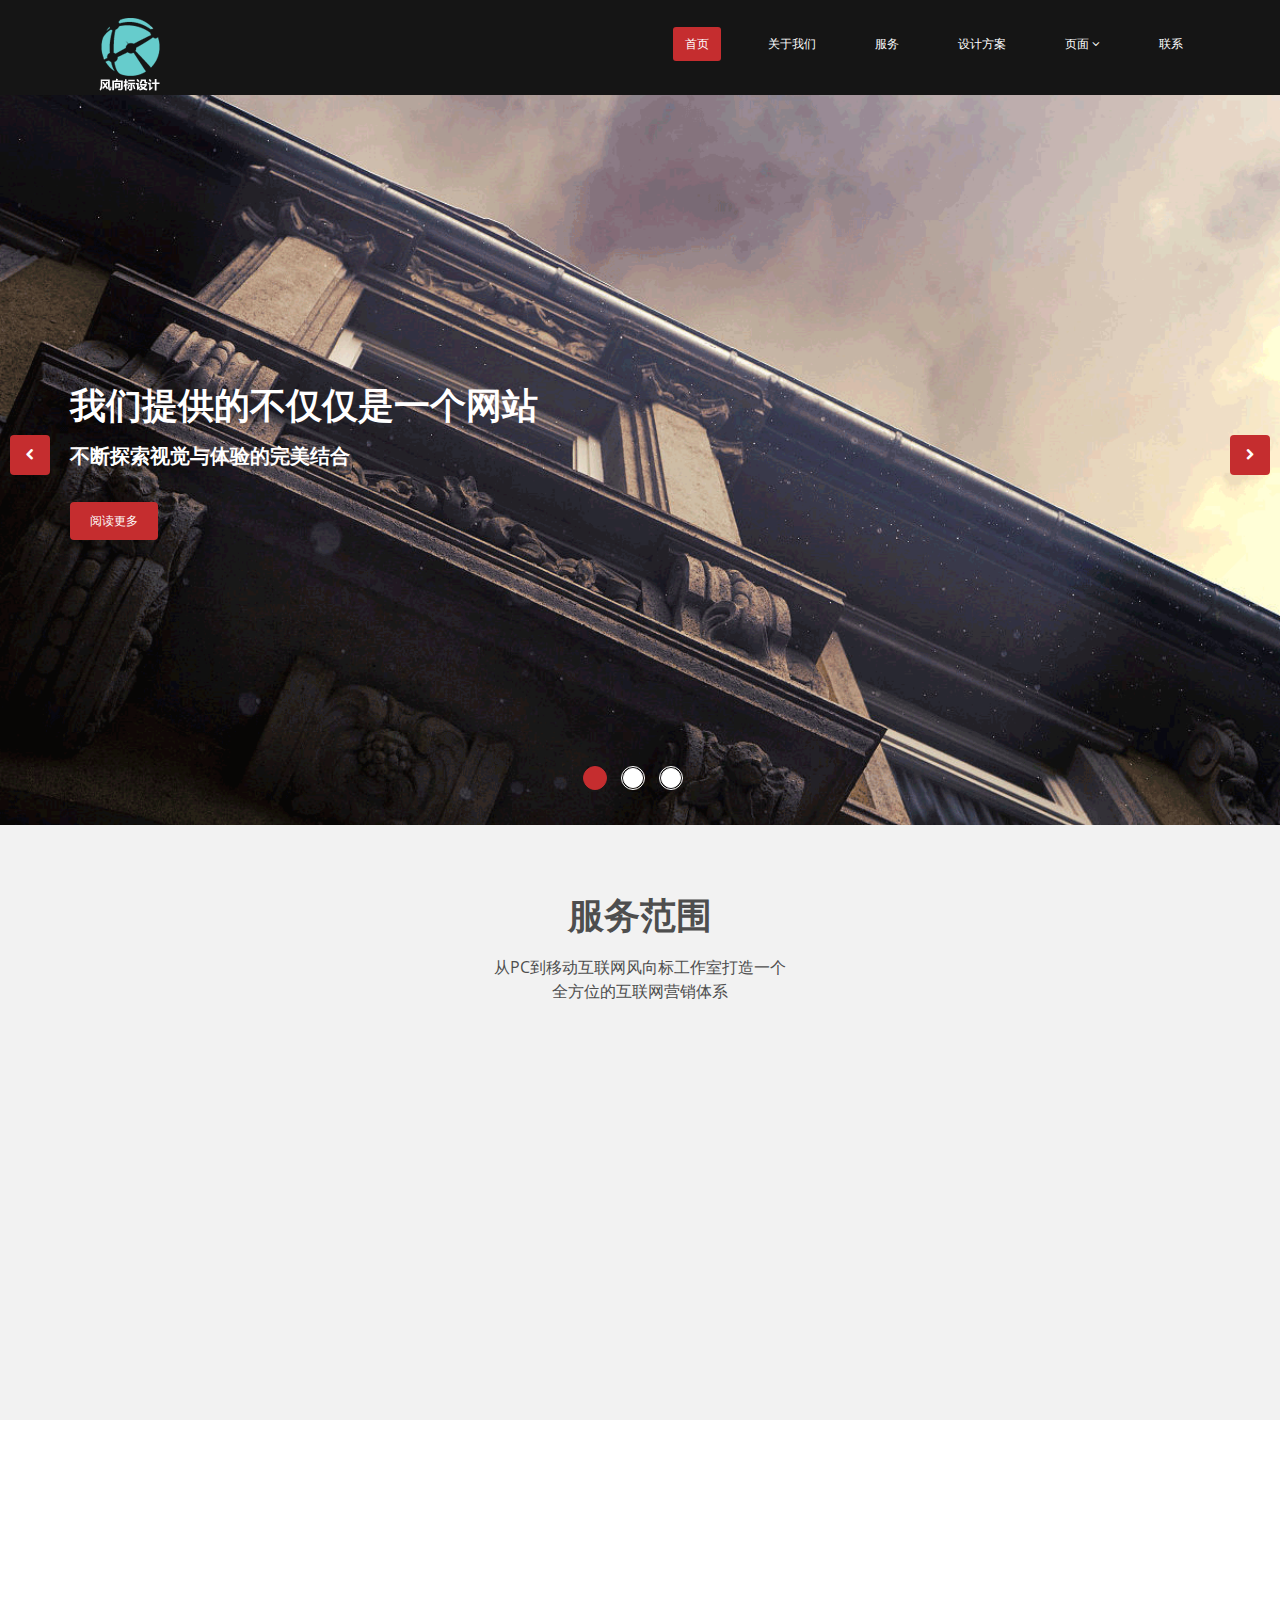
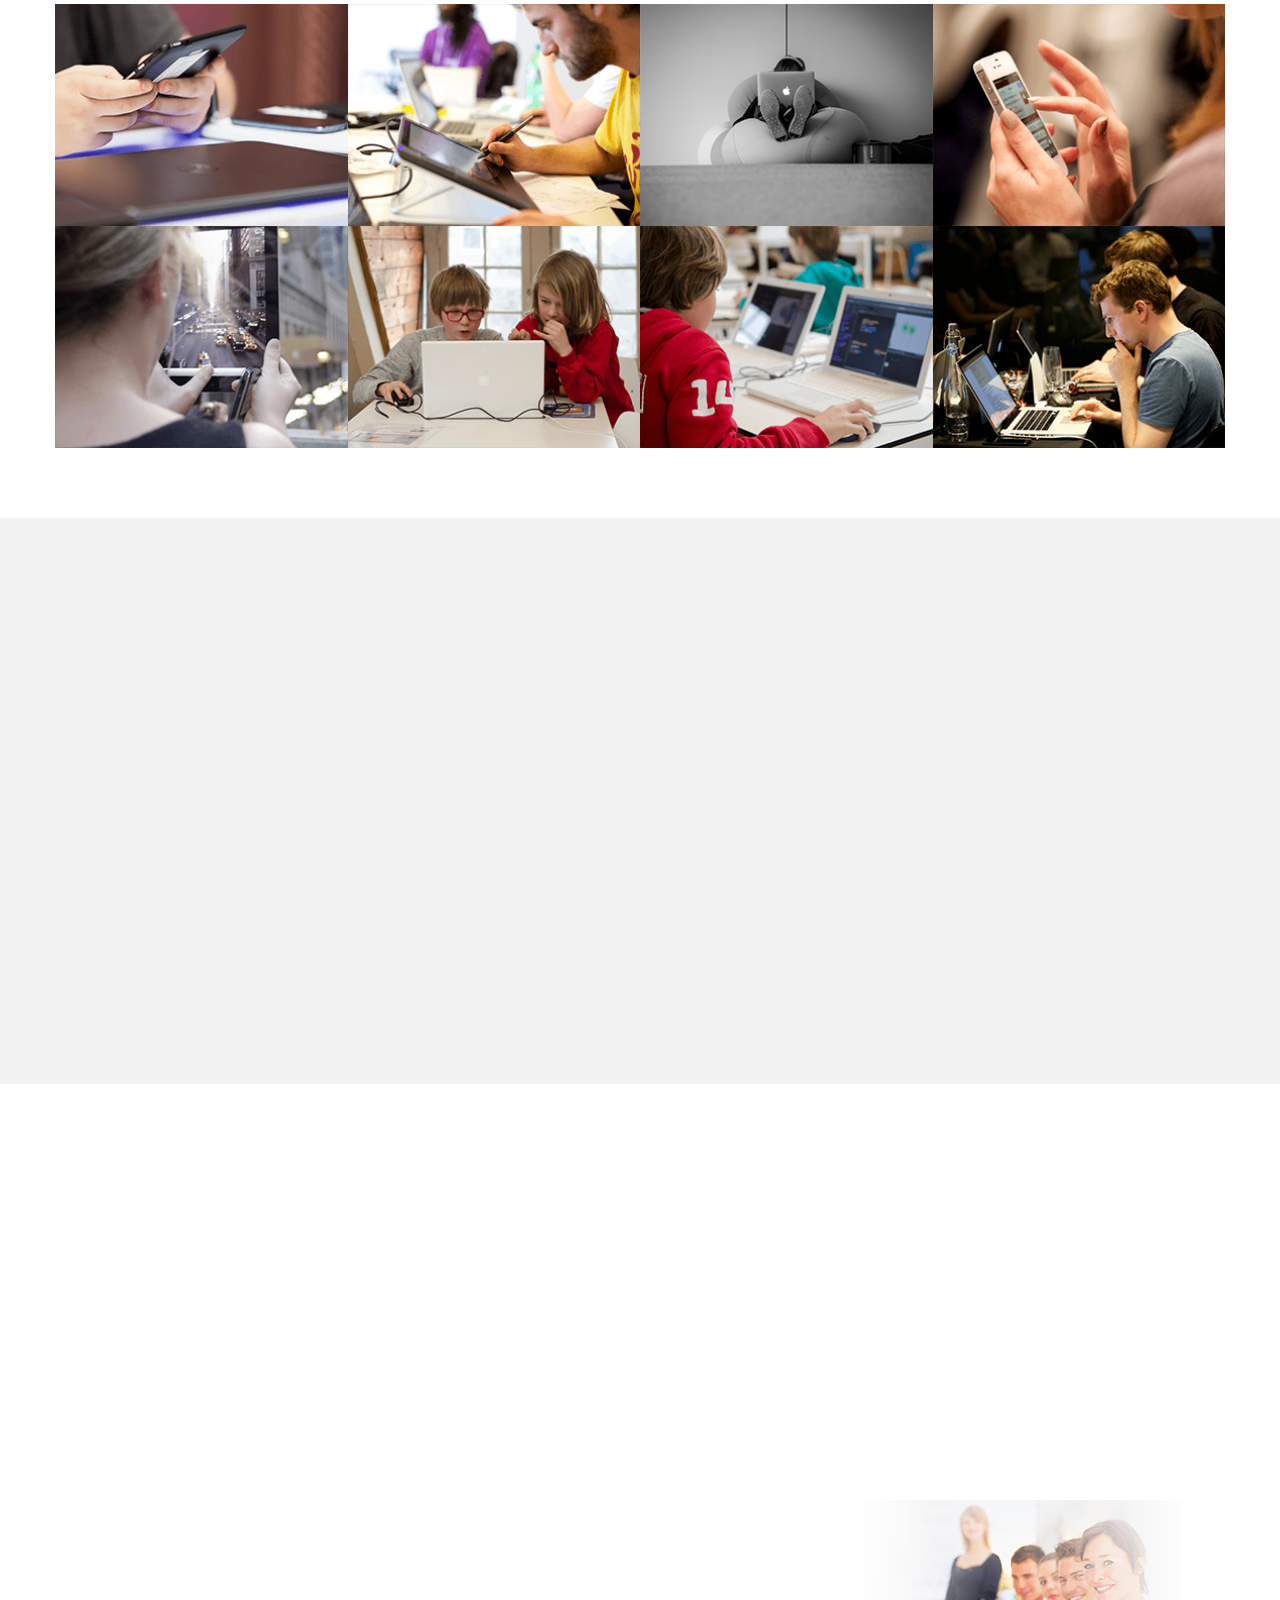
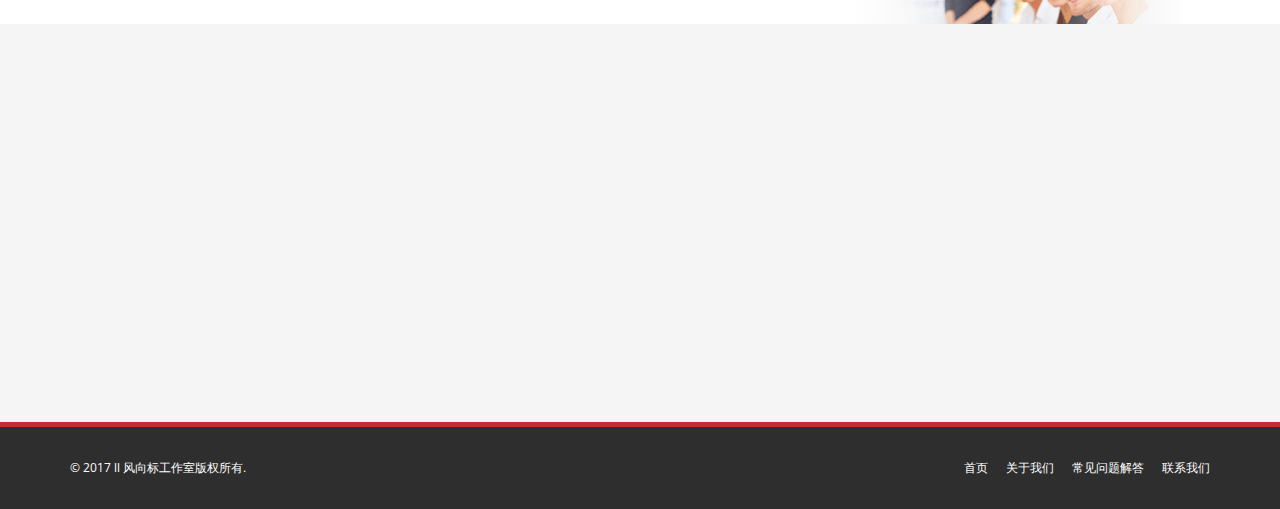
<file: 风向标工作室/index.html>
<!DOCTYPE html>
<html lang="en">
<head>
    <meta charset="utf-8">
    <meta name="viewport" content="width=device-width, initial-scale=1.0">
    <title>风向标设计</title>
	
	<!--CSS-->
    <link href="css/bootstrap.min.css" rel="stylesheet">
    <link href="css/font-awesome.min.css" rel="stylesheet">
    <link href="css/animate.min.css" rel="stylesheet">
    <link href="css/prettyPhoto.css" rel="stylesheet">
    <link href="css/main.css" rel="stylesheet">
    <link href="css/responsive.css" rel="stylesheet">
   <!--一件返回插件-->
   <script src="js/jquery-1.8.3.min.js"></script>
       <style type="text/css">
        body {
        font-size:12px;
        }
        #scroll {
        position:fixed; top:300px; right:100px;
        }
        .scrollItem {
        width:20px; height:105px;border:#e1e1e1 1px solid; cursor:pointer; text-align:center; padding-top:10px;
        }
    </style>
    <script type="text/javascript">
        $(function () {
            var speed = 800;//滚动速度
			var h=document.body.clientHeight;		
            //回到顶部
            $("#toTop").click(function () {
			  	$('html,body').animate({
					scrollTop: '0px'
			},
			speed);			
            });
        });
    </script>
</head>

<body class="homepage">


    <header id="header">
		<!--导航栏navbar-->
        <nav class="navbar navbar-inverse" role="banner">
            <div class="container">
                <div class="navbar-header">
                    <a class="navbar-brand" href="index.html"><img src="images/lo-1.png" alt="logo"></a>
                </div>
				<!--yemiandaohang-->
                <div class="collapse navbar-collapse navbar-right">
                    <ul class="nav navbar-nav">
                        <li class="active"><a href="index.html">首页</a></li>
                        <li><a href="about2.html">关于我们</a></li>
                        <li><a href="services3.html">服务</a></li>
                        <li><a href="portfolio4.html">设计方案</a></li>
                        <li class="dropdown">
                            <a href="404.html" class="dropdown-toggle" data-toggle="dropdown">页面 <i class="fa fa-angle-down"></i></a>
                            <ul class="dropdown-menu">
                                <li><a href="pricing5-2.html">定价</a></li>
                                <li><a href="404.html">404</a></li>
                            </ul>
                        </li>
                        <li><a href="contact7.html">联系</a></li>                        
                    </ul>
                </div>
            </div>
            <!--/.container容器-->
        </nav>
        <!--/nav-->
		
    </header>
    <!--/header-->

    <section id="main-slider" class="no-margin">
        <div class="carousel slide">
            <ol class="carousel-indicators">
                <li data-target="#main-slider" data-slide-to="0" class="active"></li>
                <li data-target="#main-slider" data-slide-to="1"></li>
                <li data-target="#main-slider" data-slide-to="2"></li>
            </ol>
            <div class="carousel-inner">

                <div class="item active" style="background-image: url(images/shou/gujianzhu.png)">
                    <div class="container">
                        <div class="row slide-margin">
                            <div class="col-sm-6">
                            	<!--旋转图carousel-->
                                <div class="carousel-content">
                                	
                                    <h1 class="animation animated-item-1">我们提供的不仅仅是一个网站</h1>
                                    <h2 class="animation animated-item-2">不断探索视觉与体验的完美结合</h2>
                                    <a class="btn-slide animation animated-item-3" href="404.html">阅读更多</a>
                                </div>
                            </div>

                            <div class="col-sm-6 hidden-xs animation animated-item-4">
                                <div class="slider-img"></div>
                            </div>

                        </div>
                    </div>
                </div><!--项目item-->

                <div class="item" style="background-image: url(images/shou/d2dcd0b40c20b.png)">
                    <div class="container">
                        <div class="row slide-margin">
                            <div class="col-sm-6">
                                <div class="carousel-content">
                                    <h1 class="animation animated-item-1">关于速广</h1>
                                    <h2 class="animation animated-item-2">企业必备的网络营销团队</h2>
                                    <a class="btn-slide animation animated-item-3" href="404.html">阅读更多</a>
                                </div>
                            </div>

                            <div class="col-sm-6 hidden-xs animation animated-item-4">
                                <div class="slider-img"></div>
                            </div>

                        </div>
                    </div>
                </div><!--/.item-->

                <div class="item" style="background-image: url(images/shou/d3c68ee1c2b.png)">
                    <div class="container">
                        <div class="row slide-margin">
                            <div class="col-sm-6">
                                <div class="carousel-content">
                                    <h1 class="animation animated-item-1">官网·品牌网站设计</h1>
                                    <h2 class="animation animated-item-2">策划·设计·前端·程序开发一条龙服务</h2>
                                    <a class="btn-slide animation animated-item-3" href="404.html">阅读更多</a>
                                </div>
                            </div>
                            <div class="col-sm-6 hidden-xs animation animated-item-4">
                                <div class="slider-img"></div>
                            </div>
                        </div>
                    </div>
                </div>
            </div>
        </div>
        <a class="prev hidden-xs" href="#main-slider" data-slide="prev">
            <i class="fa fa-chevron-left"></i>
        </a>
        <a class="next hidden-xs" href="#main-slider" data-slide="next">
            <i class="fa fa-chevron-right"></i>
        </a>
    </section>
	<!--dierqu-->				
    <section id="feature" >
        <div class="container">
           <div class="center wow fadeInDown">
                <h2>服务范围</h2>
                <p class="lead">从PC到移动互联网风向标工作室打造一个 <br>全方位的互联网营销体系 </p>
            </div>

            <div class="row">
                <div class="features">
                    <div class="col-md-4 col-sm-6 wow fadeInDown" data-wow-duration="1000ms" data-wow-delay="600ms">
                        <div class="feature-wrap">
                            <i class="fa fa-bullhorn"></i>
                            <h2>高端网站设计</h2>
                            <h3>响应式网站建设 · 网站策略开发   业务系统开发 · 域名注册申请</h3>
                        </div>
                    </div>

                    <div class="col-md-4 col-sm-6 wow fadeInDown" data-wow-duration="1000ms" data-wow-delay="600ms">
                        <div class="feature-wrap">
                            <i class="fa fa-comments"></i>
                            <h2>移动互联网建设</h2>
                            <h3>移动网站建设  · 手机网站建设   交互设计开发 ·技术维护服务</h3>
                        </div>
                    </div>

                    <div class="col-md-4 col-sm-6 wow fadeInDown" data-wow-duration="1000ms" data-wow-delay="600ms">
                        <div class="feature-wrap">
                            <i class="fa fa-cloud-download"></i>
                            <h2>微信开发</h2>
                            <h3>界面设计定制  · 方案策划执行    微信二次开发 · wap网站建设</h3>
                        </div>
                    </div>
                
                    <div class="col-md-4 col-sm-6 wow fadeInDown" data-wow-duration="1000ms" data-wow-delay="600ms">
                        <div class="feature-wrap">
                            <i class="fa fa-leaf"></i>
                            <h2>网站运营维护</h2>
                            <h3>网站优化推广 · 品牌推广策划  产品推广实施 · 策划执行方案</h3>
                        </div>
                    </div>
                    <div class="col-md-4 col-sm-6 wow fadeInDown" data-wow-duration="1000ms" data-wow-delay="600ms">
                        <div class="feature-wrap">
                            <i class="fa fa-cogs"></i>
                            <h2>官网·品牌网站设计</h2>
                            <h3>策划 · 设计 · 前端 · 程序开发</h3>
                        </div>
                    </div>	
                    <div class="col-md-4 col-sm-6 wow fadeInDown" data-wow-duration="1000ms" data-wow-delay="600ms">
                        <div class="feature-wrap">
                            <i class="fa fa-heart"></i>
                            <h2>微商城 · 商城网站建设</h2>
                            <h3>专业量身定制设计·定制功能 ·定制后台开发拥有资深开发团队</h3>
                        </div>
                    </div>
                    <!--/.col-md-4-->
                </div>
            </div>   
        </div>
    </section>
<!--dierqu-->	
<!--disan-->
    <section id="recent-works">
        <div class="container">
            <div class="center wow fadeInDown">
                <h2>最近的作品</h2>
            </div>

            <div class="row">
                <div class="col-xs-12 col-sm-4 col-md-3">
                    <div class="recent-work-wrap">
                        <img class="img-responsive" src="images/portfolio/recent/item1.png" alt="">
                        <div class="overlay">
                            <div class="recent-work-inner">
                                <h3><a href="404.html">客户案例</a> </h3>
                                <p>我们一直秉持着诚意，为每一位顾客提供最优质的服务</p>
                                <a class="preview" href="images/portfolio/full/item1.png" rel="prettyPhoto"><i class="fa fa-eye"></i> 查看</a>
                            </div> 
                        </div>
                    </div>
                </div>   

                <div class="col-xs-12 col-sm-4 col-md-3">
                    <div class="recent-work-wrap">
                        <img class="img-responsive" src="images/portfolio/recent/item2.png" alt="">
                        <div class="overlay">
                            <div class="recent-work-inner">
                                <h3><a href="404.html">客户案例</a></h3>
                                <p>我们一直秉持着诚意，为每一位顾客提供最优质的服务</p>
                                <a class="preview" href="images/portfolio/full/item2.png" rel="prettyPhoto"><i class="fa fa-eye"></i> 查看</a>
                            </div> 
                        </div>
                    </div>
                </div> 

                <div class="col-xs-12 col-sm-4 col-md-3">
                    <div class="recent-work-wrap">
                        <img class="img-responsive" src="images/portfolio/recent/item3.png" alt="">
                        <div class="overlay">
                            <div class="recent-work-inner">
                                <h3><a href="404.html">客户案例</a></h3>
                                <p>我们一直秉持着诚意，为每一位顾客提供最优质的服务</p>
                                <a class="preview" href="images/portfolio/full/item3.png" rel="prettyPhoto"><i class="fa fa-eye"></i> 查看</a>
                            </div> 
                        </div>
                    </div>
                </div>   

                <div class="col-xs-12 col-sm-4 col-md-3">
                    <div class="recent-work-wrap">
                        <img class="img-responsive" src="images/portfolio/recent/item4.png" alt="">
                        <div class="overlay">
                            <div class="recent-work-inner">
                                <h3><a href="404.html">客户案例</a></h3>
                                <p>我们一直秉持着诚意，为每一位顾客提供最优质的服务</p>
                                <a class="preview" href="images/portfolio/full/item4.png" rel="prettyPhoto"><i class="fa fa-eye"></i> 查看</a>
                            </div> 
                        </div>
                    </div>
                </div>   
                
                <div class="col-xs-12 col-sm-4 col-md-3">
                    <div class="recent-work-wrap">
                        <img class="img-responsive" src="images/portfolio/recent/item5.png" alt="">
                        <div class="overlay">
                            <div class="recent-work-inner">
                                <h3><a href="404.html">客户案例</a></h3>
                                <p>我们一直秉持着诚意，为每一位顾客提供最优质的服务</p>
                                <a class="preview" href="images/portfolio/full/item5.png" rel="prettyPhoto"><i class="fa fa-eye"></i> 查看</a>
                            </div> 
                        </div>
                    </div>
                </div>   

                <div class="col-xs-12 col-sm-4 col-md-3">
                    <div class="recent-work-wrap">
                        <img class="img-responsive" src="images/portfolio/recent/item6.png" alt="">
                        <div class="overlay">
                            <div class="recent-work-inner">
                                <h3><a href="404.html">客户案例</a></h3>
                                <p>我们一直秉持着诚意，为每一位顾客提供最优质的服务</p>
                                <a class="preview" href="images/portfolio/full/item6.png" rel="prettyPhoto"><i class="fa fa-eye"></i> 查看</a>
                            </div> 
                        </div>
                    </div>
                </div> 

                <div class="col-xs-12 col-sm-4 col-md-3">
                    <div class="recent-work-wrap">
                        <img class="img-responsive" src="images/portfolio/recent/item7.png" alt="">
                        <div class="overlay">
                            <div class="recent-work-inner">
                                <h3><a href="#">客户案例</a></h3>
                                <p>我们一直秉持着诚意，为每一位顾客提供最优质的服务</p>
                                <a class="preview" href="images/portfolio/full/item7.png" rel="prettyPhoto"><i class="fa fa-eye"></i> 查看</a>
                            </div> 
                        </div>
                    </div>
                </div>   

                <div class="col-xs-12 col-sm-4 col-md-3">
                    <div class="recent-work-wrap">
                        <img class="img-responsive" src="images/portfolio/recent/item8.png" alt="">
                        <div class="overlay">
                            <div class="recent-work-inner">
                                <h3><a href="404.html">客户案例</a></h3>
                                <p>我们一直秉持着诚意，为每一位顾客提供最优质的服务</p>
                                <a class="preview" href="images/portfolio/full/item8.png" rel="prettyPhoto"><i class="fa fa-eye"></i> 查看</a>
                            </div> 
                        </div>
                    </div>
                </div>   
            </div>
        </div>
    </section>   	
    <!--/#recent-works-->

    <section id="middle">
        <div class="container">
            <div class="row">
                <div class="col-sm-6 wow fadeInDown">
                    <div class="skill">
                        <h2>我们的技能</h2>
                        <p>我们专注于网站建设，有着丰富经验的工作室，为各行网站(网页)制作、网站(网页)设计、
网站优化提供优质、持续稳定的服务！</p>

                        <div class="progress-wrap">
                            <h3>平面设计</h3>
                            <div class="progress">
                              <div class="progress-bar  color1" role="progressbar" aria-valuenow="40" aria-valuemin="0" aria-valuemax="100" style="width: 80%">
                                <span class="bar-width">80%</span>
                              </div>

                            </div>
                        </div>

                        <div class="progress-wrap">
                            <h3>HTML</h3>
                            <div class="progress">
                              <div class="progress-bar color2" role="progressbar" aria-valuenow="20" aria-valuemin="0" aria-valuemax="100" style="width: 95%">
                               <span class="bar-width">95%</span>
                              </div>
                            </div>
                        </div>

                        <div class="progress-wrap">
                            <h3>CSS</h3>
                            <div class="progress">
                              <div class="progress-bar color3" role="progressbar" aria-valuenow="60" aria-valuemin="0" aria-valuemax="100" style="width: 85%">
                                <span class="bar-width">85%</span>
                              </div>
                            </div>
                        </div>

                        <div class="progress-wrap">
                            <h3>Js</h3><!--Wordpress一个注重美学、易用性和网络标准的个人信息发布平台。-->
                            <div class="progress">
                              <div class="progress-bar color4" role="progressbar" aria-valuenow="80" aria-valuemin="0" aria-valuemax="100" style="width: 90%">
                                <span class="bar-width">90%</span>
                              </div>
                            </div>
                        </div>
                    </div>

                </div>               	
                <!--/.col-sm-6-->

                <div class="col-sm-6 wow fadeInDown">
                    <div class="accordion">
                        <h2>行业新闻</h2>
                        <div class="panel-group" id="accordion1">
                          <div class="panel panel-default">
                            <div class="panel-heading active">
                              <h3 class="panel-title">
                                <a class="accordion-toggle" data-toggle="collapse" data-parent="#accordion1" href="#collapseOne1"> 致力于提升客户品牌形象、实现客户商业目标!<i class="fa fa-angle-right pull-right"></i>
                                </a>
                              </h3>
                            </div>

                            <div id="collapseOne1" class="panel-collapse collapse in">
                              <div class="panel-body">
                                  <div class="media accordion-inner">
                                        <div class="pull-left">
                                            <img class="img-responsive" src="images/123124.jpg">
                                        </div>
                                        <div class="media-body">
                                             <h4>重要！关于com/.net域名实名认证通知 </h4>
                                             <p>域名应通信管理局要求，在2016年7月18日早上8时之前购买的.com/.net域名需在2017年6月1日前提交所有者实名认证，否则，网站将会面临被停止解析，导致无法访问。</p>
                                        </div>
                                  </div>
                              </div>
                            </div>
                          </div>

                          <div class="panel panel-default">
                            <div class="panel-heading">
                              <h3 class="panel-title">
                                <a class="accordion-toggle" data-toggle="collapse" data-parent="#accordion1" href="#collapseTwo1">小程序功能一个接一个开放，这些事你一定要知道！<i class="fa fa-angle-right pull-right"></i></a>
                              </h3>
                            </div>
                            <div id="collapseTwo1" class="panel-collapse collapse">
                              <div class="panel-body">日前，微信小程序首先静悄悄地修改了入口机制，开始支持长按识别二维码，这意味着创业者如果有好的策划，借路二维码图片分享，小程序终于可以在朋友圈刷屏了。 </div>
                            </div>
                          </div>

                          <div class="panel panel-default">
                            <div class="panel-heading">
                              <h3 class="panel-title">
                                <a class="accordion-toggle" data-toggle="collapse" data-parent="#accordion1" href="#collapseThree1">大家都在说的小程序你真的懂它吗？ <i class="fa fa-angle-right pull-right"></i></a>
                              </h3>
                            </div>
                            <div id="collapseThree1" class="panel-collapse collapse">
                              <div class="panel-body">小程序出来已经有段时间了，这段时间小程序本身也经历了一个跌宕起伏的过程，从最初推出时各方争抢的火爆，发展到了前段时间的被各方爆。 </div>
                            </div>
                          </div>

                          <div class="panel panel-default">
                            <div class="panel-heading">
                              <h3 class="panel-title">
                                <a class="accordion-toggle" data-toggle="collapse" data-parent="#accordion1" href="#collapseFour1">都到元宵了，该把网站“唤醒”了！<i class="fa fa-angle-right pull-right"></i>
                                </a>
                              </h3>
                            </div>
                            <div id="collapseFour1" class="panel-collapse collapse">
                              <div class="panel-body">转眼又到元宵了，你是不是还处于春节综合症中呢？正月酒吃完了吗？有收到红包吗？又给了多少红包呢？ </div>
                            </div>
                          </div>
                        </div>
                    </div>
                </div>

            </div>
        </div>
    </section>

    <section id="content">
        <div class="container">
            <div class="row">
                <div class="col-xs-12 col-sm-8 wow fadeInDown">
                   <div class="tab-wrap"> 
                        <div class="media">
                            <div class="parrent pull-left">
                                <ul class="nav nav-tabs nav-stacked">
                                    <li class=""><a href="#tab1" data-toggle="tab" class="analistic-01">响应式网页设计</a></li>
                                    <li class="active"><a href="#tab2" data-toggle="tab" class="analistic-02">三网合一网站建设</a></li>
                                    <li class=""><a href="#tab3" data-toggle="tab" class="tehnical">万人万店连锁微店系统</a></li>
                                    <li class=""><a href="#tab4" data-toggle="tab" class="tehnical">企业微视频</a></li>
                                    <li class=""><a href="#tab5" data-toggle="tab" class="tehnical">手机网站建设</a></li>
                                </ul>
                            </div>

                            <div class="parrent media-body">
                                <div class="tab-content">
                                    <div class="tab-pane fade" id="tab1">
                                        <div class="media">
                                           <div class="pull-left">
                                                <img class="img-responsive" src="images/man2.jpg">
                                            </div>
                                            <div class="media-body">
                                                 <h2>智能跨平台网站　企业移动营销战略最关键一步</h2>
                                                 <p>如果网站没有智能思维，无非适应移动设备丰富和革新的步伐，这样的网站可以存在多久？现在，你只需要一个网站，它能自动适应各种手机、平板和电脑，根据不同的浏览环境，自动调节至适应尺寸。无论未来移动设备如何花样翻新，您都可以一劳永逸解决网站在任何终端访问的兼容性问题！</p>
                                            </div>
                                        </div>
                                    </div>

                                     <div class="tab-pane fade active in" id="tab2">
                                        <div class="media">
                                           <div class="pull-left">
                                                <img class="img-responsive" src="images/man3.jpg">
                                            </div>
                                            <div class="media-body">
                                                 <h2>三网合一网站建设</h2>
                                                 <p>基于企事业单位全面移动化时代的营销变革需求，联科创造性的开辟出“三网合一”的企业建站思路。企业可建设拥有电脑版、微信版、手机版的企业网站。实现跨屏营销，产品发布一步更新，电脑网络+移动网络一网打尽，满足企业的营销需求！
                                                 </p>
                                            </div>
                                        </div>
                                     </div>

                                     <div class="tab-pane fade" id="tab3">
                                        <p>适用于APP和手机浏览器、微信、微博、QQ等移动社交平台的连锁微店商城系统
帮助你：如何用新模式打造万人万店加盟开店平台，摒弃开专卖店和进驻商场的传统开店模式，破解传统终端销售渠道的困境，消化库存积压，加快现金流转。<br />帮助企业低成本、快速地在移动互联网上开出万家线上加盟微店的独立开店系统，大规模扩散品牌形象和知名度，全渠道帮助企业销售产品、提升销售额。随时随地开店，随时随刻开店，激活代理商线上线下全渠道拓展销售。</p></div>
                                     
                                     <div class="tab-pane fade" id="tab4">
                                        <p>风向标工作室是一个集品牌策划、品牌改造设计、视频宣传制作于一体的高端品牌整合策划设计团队，致力于提供富有价值品牌整合与传播的服务商。<br />我们拥有一支稳定的充满创作激情的创意设计团队，通过我们的镜头和后期制作，让看是平凡的一次秀，或一个产品和一家企业，扬长避短找出他们最闪亮的一面，呈现给客户，提升产品和企业形象。<br />我们专注于我们的工作，因为我们知道，通过我们的镜头让企业或产品提高公众的印象度，就需要我们成为一群影像的工作狂，视觉表现的艺术家，创意的急先锋，我们为此努力着而且是快乐的努力着，因为我们热爱这份事业。</p>
                                     </div>

                                     <div class="tab-pane fade" id="tab5">
                                        <p>商家和企业面向消费者提供的应用和服务向3G平台迁移已是大势所趋，移动互联网必将比传统互联网具有更高的商业价值。手机网站具有让消费者随时、随地、随身访问的优势和方便快捷的不可取代的特点。而目前，手机正迅速成为人们最常用的上网方式，截至2013年6月底，我国手机网民规模达4.64亿，较2012年底增加约4379万人，网民中使用手机上网人群占比由74.5%提升至78.5%，超过台式电脑，成为我国网民的第一大上网终端。传统网站不适合通过手机访问，因此建立专供手机上网浏览的网站，让客户真正能实现实现随时、随地、随身的访问，成为了许多企业和商家的选择。</p>
                                     </div>
                                </div> 
                            </div> 
                        </div>      
                    </div>              
                </div>

                <div class="col-xs-12 col-sm-4 wow fadeInDown">
                    <div class="testimonial">
                        <h2>推荐</h2>
                         <div class="media testimonial-inner">
                            <div class="pull-left">
                                <img class="img-responsive img-circle" src="images/testimonials1.png">
                            </div>
                            <div class="media-body">
                                <p>业内知名工作室创始人</p>
                                <span><strong>某个身份不明的人/</strong>学道人</span>
                            </div>
                         </div>

                         <div class="media testimonial-inner">
                            <div class="pull-left">
                                <img class="img-responsive img-circle" src="images/testimonials1.png">
                            </div>
                            <div class="media-body">
                                <p>当代的年轻设计师需要用尝试不同的方式去思考，他们不能直接去接受现实，要有梦想、对于设计的梦想、有自己的想象力、要用设计去改变世界。 </p>
                                <span><strong>工业设计总 监/</strong>Tristram</span>
                            </div>
                         </div>

                    </div>
                </div>

            </div>
        </div>
    </section>

    <section id="conatcat-info">
        <div class="container">
            <div class="row">
                <div class="col-sm-8">
                    <div class="media contact-info wow fadeInDown" data-wow-duration="1000ms" data-wow-delay="600ms">
                        <div class="pull-left">
                            <i class="fa fa-phone"></i>
                        </div>
                        <div class="media-body">
                            <h2>资讯或寻求报价</h2>
                            <p>联系我们风向标工作室——沟通人与人!如果您对我们的产品和服务有任何疑问,或期望进一步合作,请拨打电话：01-898-2847</p>
                        </div>
                    </div>
                </div>
            </div>
        </div>    
    </section>

    <section id="bottom">
        <div class="container wow fadeInDown" data-wow-duration="1000ms" data-wow-delay="600ms">
            <div class="row">
                <div class="col-md-3 col-sm-6">
                    <div class="widget">
                        <h3>工作室</h3>
                        <ul>
                            <li><a href="404.html">关于我们</a></li>
                            <li><a href="404.html">加入我们</a></li>
                            <li><a href="404.html">团队见面</a></li>
                            <li><a href="404.html">版权</a></li>
                            <li><a href="404.html">使用条款</a></li>
                            <li><a href="404.html">隐私权政策</a></li>
                            <li><a href="404.html">联系我们</a></li>
                        </ul>
                    </div>    
                </div>               	
                <!--/.col-md-3-->

                <div class="col-md-3 col-sm-6">
                    <div class="widget">
                        <h3>支持</h3>
                        <ul>
                            <li><a href="404.html">常见问题解答</a></li>
                            <li><a href="404.html">博客</a></li>
                            <li><a href="404.html">论坛</a></li>
                            <li><a href="404.html">参考案例</a></li>
                            <li><a href="404.html">退款政策</a></li>
                            <li><a href="404.html">授权通道</a></li>
                            <li><a href="404.html">计费系统</a></li>
                        </ul>
                    </div>    
                </div>               	
                <!--/.col-md-3-->

                <div class="col-md-3 col-sm-6">
                    <div class="widget">
                        <h3>开发商</h3>
                        <ul>
                            <li><a href="404.html">主题</a></li>
                            <li><a href="404.html">新产品</a></li>
                            <li><a href="404.html">插件开发</a></li>
                            <li><a href="404.html">Web 开发</a></li>
                            <li><a href="404.html">SEO 营销</a></li>
                            <li><a href="404.html">软文推广</a></li>
                            <li><a href="404.html">Email 营销</a></li>
                        </ul>
                    </div>    
                </div>                	
                <!--/.col-md-3-->

                <div class="col-md-3 col-sm-6">
                    <div class="widget">
                        <h3>合作伙伴</h3>
                        <ul>
                            <li><a href="404.html">AQ精英</a></li>
                            <li><a href="404.html">学学网</a></li>
                            <li><a href="404.html">w3c联盟</a></li>
                            <li><a href="404.html">动漫视频</a></li>
                            <li><a href="404.html">时光设计</a></li>
                            <li><a href="404.html">设计达人网</a></li>
                            <li><a href="404.html">爱好者联盟</a></li>
                        </ul>
                    </div>    
                </div>               	
                <!--/.col-md-3-->
            </div>
        </div>
    </section>
    <!--/#bottom-->

    <footer id="footer" class="midnight-blue">
        <div class="container">
            <div class="row">
                <div class="col-sm-6">
                    &copy; 2017  ll 风向标工作室版权所有.
                </div>
                <div class="col-sm-6">
                    <ul class="pull-right">
                        <li><a href="404.html">首页</a></li>
                        <li><a href="404.html">关于我们</a></li>
                        <li><a href="404.html">常见问题解答</a></li>
                        <li><a href="404.html">联系我们</a></li>
                    </ul>
                </div>
            </div>
        </div>
    </footer>  	
    <!--/#footer-->

    <script src="js/jquery.js"></script>
    <script src="js/bootstrap.min.js"></script>
    <script src="js/jquery.prettyPhoto.js"></script>
    <script src="js/jquery.isotope.min.js"></script>
    <script src="js/main.js"></script>
    <script src="js/wow.min.js"></script>
	<!--一键返回顶部-->
    <div id="scroll">
        <div class="scrollItem" id="toTop">回到顶部</div>
    </div>

</body>
</html>
</file>
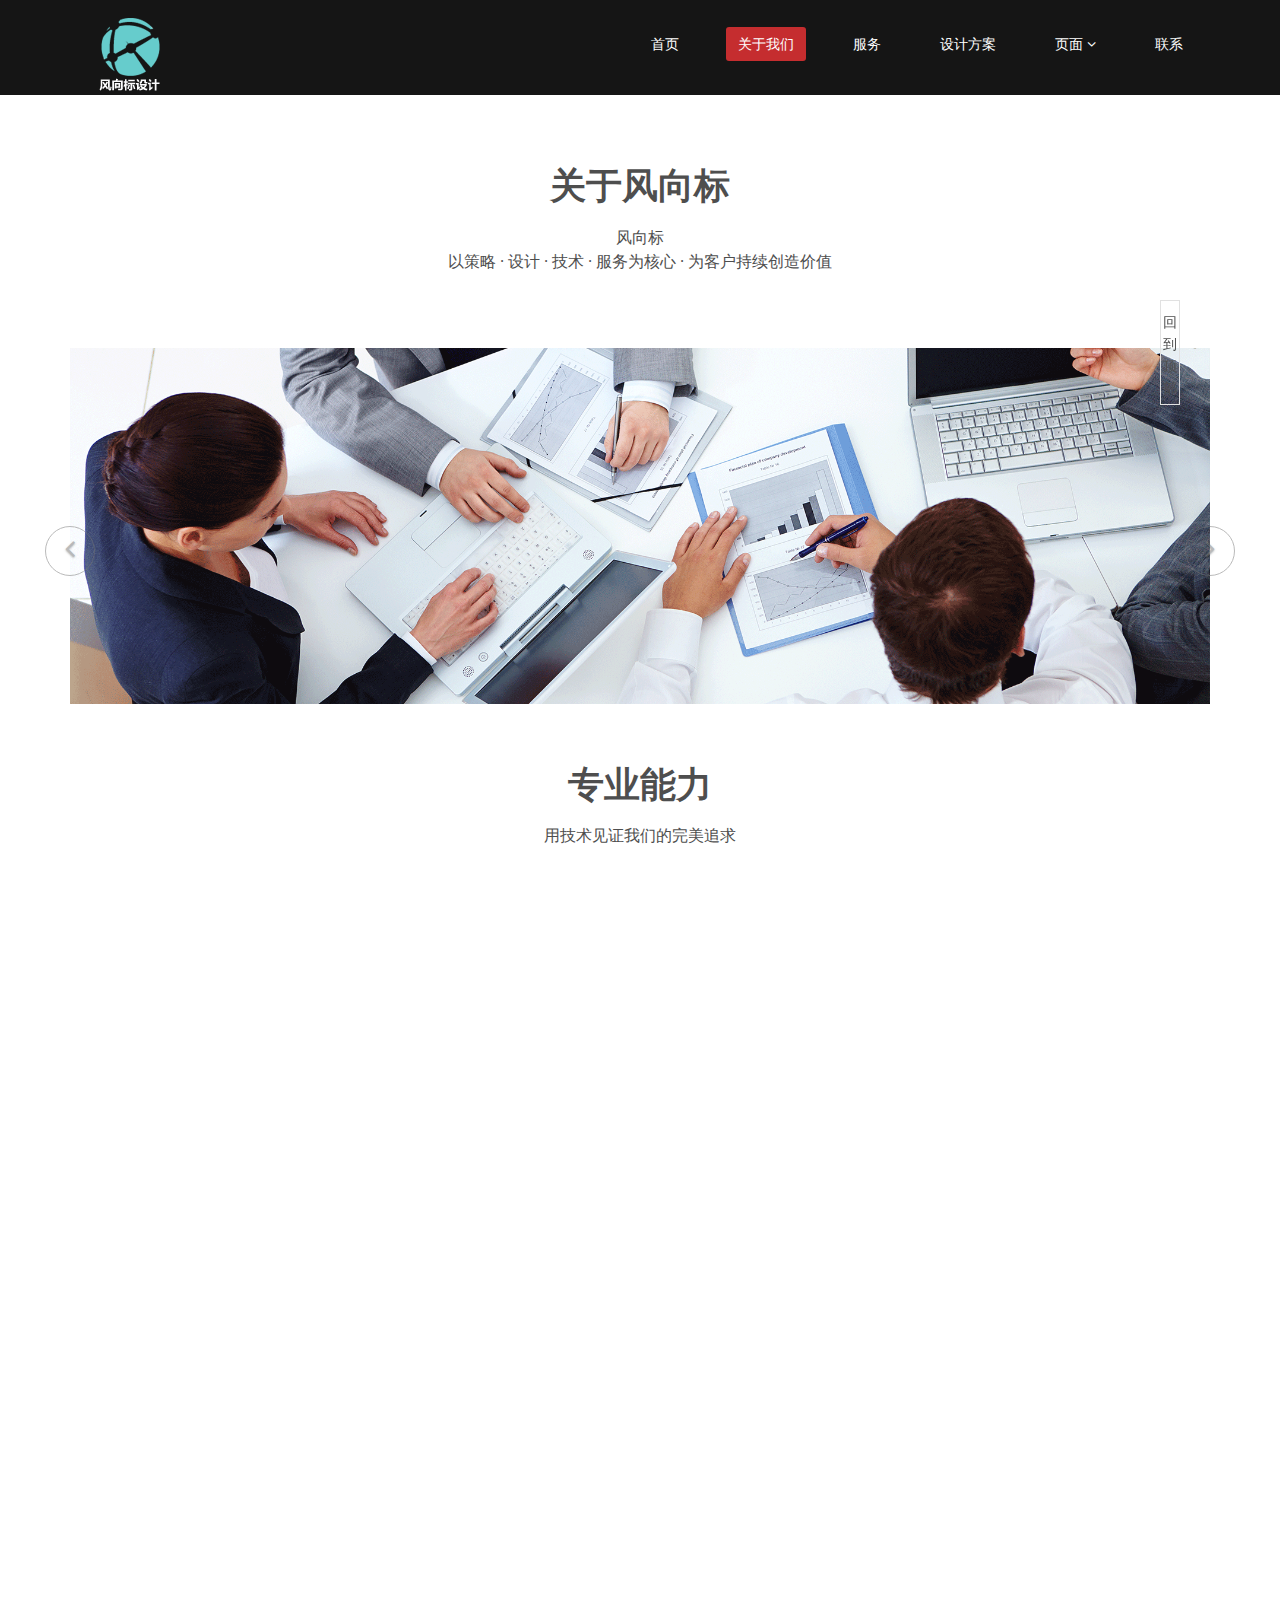
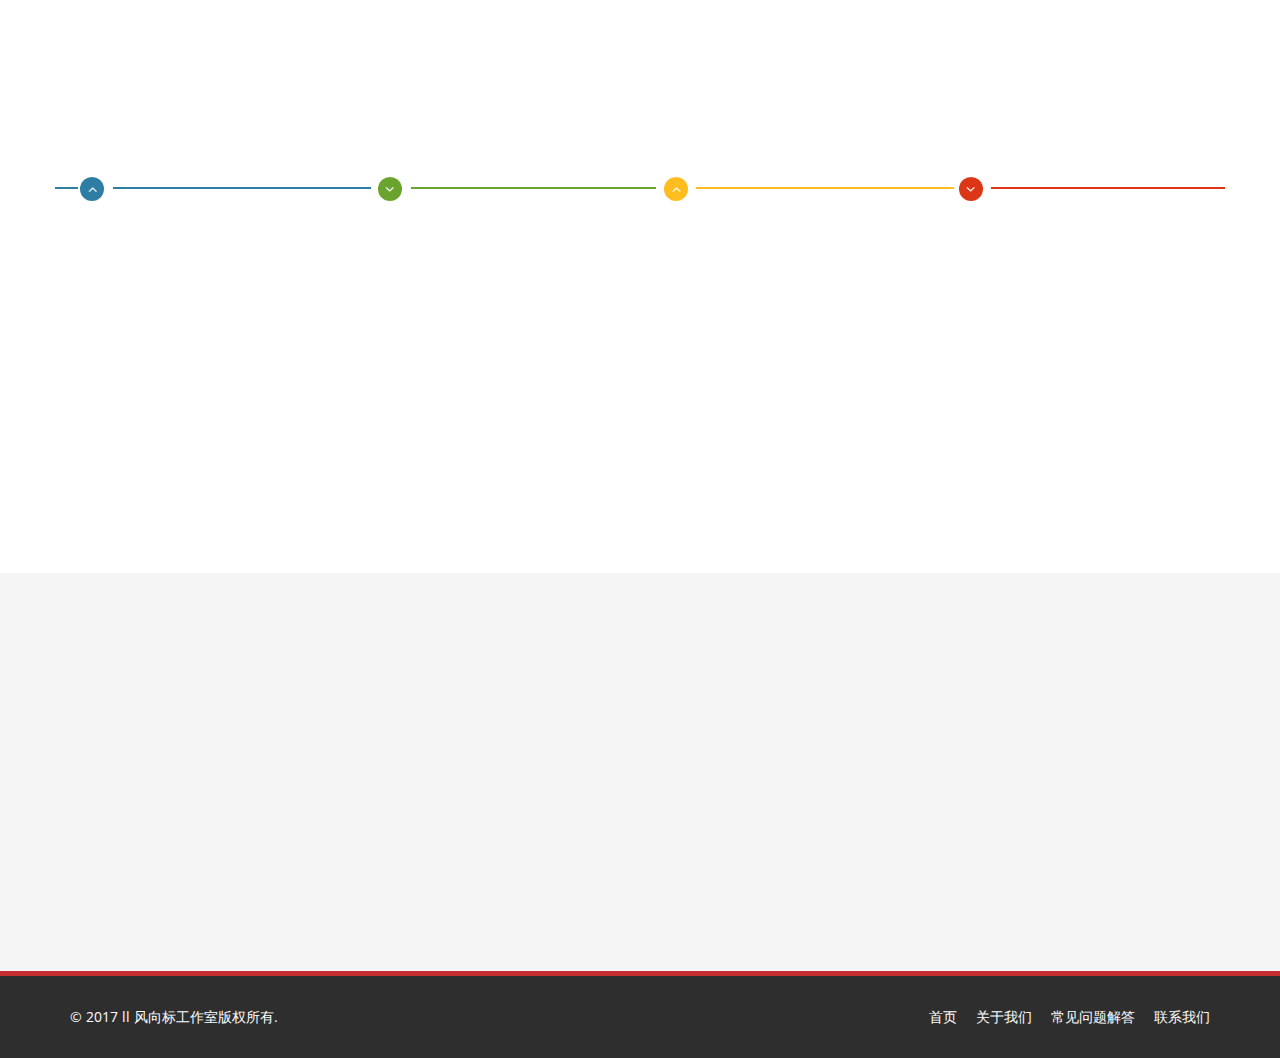
<file: 风向标工作室/about2.html>
<!DOCTYPE html>
<html lang="en">
<head>
    <meta charset="utf-8">
    <meta name="viewport" content="width=device-width, initial-scale=1.0">
    <title>关于我们</title>
    
	 <!--一件返回插件-->
   <script src="js/jquery-1.8.3.min.js"></script>
       <style type="text/css">
        body {
        font-size:12px;
        }
        #scroll {
        position:fixed; top:300px; right:100px;
        }
        .scrollItem {
        width:20px; height:105px;border:#e1e1e1 1px solid; cursor:pointer; text-align:center; padding-top:10px;
        }
    </style>
    <script type="text/javascript">
        $(function () {
            var speed = 800;//滚动速度
			var h=document.body.clientHeight;		
            //回到顶部
            $("#toTop").click(function () {
			  	$('html,body').animate({
					scrollTop: '0px'
			},
			speed);			
            });
        });
    </script>
    
	<!-- core CSS -->
    <link href="css/bootstrap.min.css" rel="stylesheet">
    <link href="css/font-awesome.min.css" rel="stylesheet">
    <link href="css/prettyPhoto.css" rel="stylesheet">
    <link href="css/animate.min.css" rel="stylesheet">
	<link href="css/main.css" rel="stylesheet">
    <link href="css/responsive.css" rel="stylesheet">
      
</head>

<body>

    <header id="header">
   		<!--开始-->
        <nav class="navbar navbar-inverse" role="banner">
            <div class="container">
                <div class="navbar-header">
                    <button type="button" class="navbar-toggle" data-toggle="collapse" data-target=".navbar-collapse">
                        <span class="sr-only">切换导航</span>
                        <span class="icon-bar"></span>
                        <span class="icon-bar"></span>
                        <span class="icon-bar"></span>
                    </button>
                    <a class="navbar-brand" href="index.html"><img src="images/lo-1.png" alt="logo"></a>
                </div>
				
                <div class="collapse navbar-collapse navbar-right">
                    <ul class="nav navbar-nav">
                        <li><a href="index.html">首页</a></li>
                        <li class="active"><a href="about2.html">关于我们</a></li>
                        <li><a href="services3.html">服务</a></li>
                        <li><a href="portfolio4.html">设计方案</a></li>
                        <li class="dropdown">
                            <a href="404.html" class="dropdown-toggle" data-toggle="dropdown">页面 <i class="fa fa-angle-down"></i></a>
                            <ul class="dropdown-menu">
                                <li><a href="pricing5-2.html">定价</a></li>
                                <li><a href="404.html">404</a></li>
                            </ul>
                        </li>
                        <li><a href="contact7.html">联系</a></li>                        
                    </ul>
                </div>
            </div>
        </nav>
	</header>	
	<!--/header-->

    <section id="about-us">
        <div class="container">
			<div class="center wow fadeInDown">
				<h2>关于风向标</h2>
				<p class="lead">风向标<br>以策略 · 设计 · 技术 · 服务为核心 · 为客户持续创造价值</p>
			</div>
			
			<!-- about us slider -->
			<div id="about-slider">
				<div id="carousel-slider" class="carousel slide" data-ride="carousel">
					<!-- Indicators -->
				  	<ol class="carousel-indicators visible-xs">
					    <li data-target="#carousel-slider" data-slide-to="0" class="active"></li>
					    <li data-target="#carousel-slider" data-slide-to="1"></li>
					    <li data-target="#carousel-slider" data-slide-to="2"></li>
				  	</ol>

					<div class="carousel-inner">
						<div class="item active">
							<img src="images/slider_one.jpg" class="img-responsive" alt=""> 
					   </div>
					   <div class="item">
							<img src="images/slider_two.jpg" class="img-responsive" alt=""> 
					   </div> 
					   <div class="item">
							<img src="images/slider_three.jpg" class="img-responsive" alt=""> 
					   </div> 
					</div>
					
					<a class="left carousel-control hidden-xs" href="#carousel-slider" data-slide="prev">
						<i class="fa fa-angle-left"></i> 
					</a>
					
					<a class=" right carousel-control hidden-xs"href="#carousel-slider" data-slide="next">
						<i class="fa fa-angle-right"></i> 
					</a>
				</div> 
			</div>
			<!--about-slider-->			
			
			<!-- Our Skill -->
			<div class="skill-wrap clearfix">
			
				<div class="center wow fadeInDown">
					<h2>专业能力</h2>
					<p class="lead">用技术见证我们的完美追求</p>
				</div>
				
				<div class="row">
		
					<div class="col-sm-3">
						<div class="sinlge-skill wow fadeInDown" data-wow-duration="1000ms" data-wow-delay="300ms">
							<div class="joomla-skill">                                   
								<p><em>80%</em></p>
								<p>平面设计</p>
							</div>
						</div>
					</div>
					
					 <div class="col-sm-3">
						<div class="sinlge-skill wow fadeInDown" data-wow-duration="1000ms" data-wow-delay="600ms">
							<div class="html-skill">                                  
								<p><em>95%</em></p>
								<p>HTML</p>
							</div>
						</div>
					</div>
					
					<div class="col-sm-3">
						<div class="sinlge-skill wow fadeInDown" data-wow-duration="1000ms" data-wow-delay="900ms">
							<div class="css-skill">                                    
								<p><em>85%</em></p>
								<p>CSS</p>
							</div>
						</div>
					</div>
					
					 <div class="col-sm-3">
						<div class="sinlge-skill wow fadeInDown" data-wow-duration="1000ms" data-wow-delay="1200ms">
							<div class="wp-skill">
								<p><em>90%</em></p>
								<p>Js</p> <!--Wordpress一个注重美学、易用性和网络标准的个人信息发布平台。-->                                    
							</div>
						</div>
					</div>
					
				</div>
	
           </div>
            <!--/.our-skill-->
			

			<!-- our-team -->
			<div class="team">
				<div class="center wow fadeInDown">
					<h2>团队</h2>
					<p class="lead">我们专注于网站建设，有着丰富经验的工作室，<br>为各行网站(网页)制作、网站(网页)设计、
网站优化提供优质、持续稳定的服务！</p>
				</div>

				<div class="row clearfix">
					<div class="col-md-4 col-sm-6">	
						<div class="single-profile-top wow fadeInDown" data-wow-duration="1000ms" data-wow-delay="300ms">
							<div class="media">
								<div class="pull-left">
									<a href="404.html"><img class="media-object" src="images/man1.jpg" alt=""></a>
								</div>
								<div class="media-body">
									<h4>苏留</h4>
									<h5>设计总监</h5>
									<ul class="tag clearfix">
										<li class="btn"><a href="404.html">Web</a></li>
										<li class="btn"><a href="404.html">Ui</a></li>
										<li class="btn"><a href="404.html">平面设计</a></li>
										<li class="btn"><a href="404.html">Photoshop</a></li>
									</ul>
									
									<ul class="social_icons">
										<li><a href="404.html"><i class="fa fa-facebook"></i></a></li>
										<li><a href="404.html"><i class="fa fa-twitter"></i></a></li> 
										<li><a href="404.html"><i class="fa fa-google-plus"></i></a></li>
									</ul>
								</div>
							</div>
							<p>中国知名WEB设计师。毕业于中国传媒大学美术系。网站设计从业时间为2005年至今。目前加入风向标工作室，专注高端Web设计。</p>
						</div>
					</div>
					<!--col-lg-4 -->
					
					
					<div class="col-md-4 col-sm-6 col-md-offset-2">	
						<div class="single-profile-top wow fadeInDown" data-wow-duration="1000ms" data-wow-delay="300ms">
							<div class="media">
								<div class="pull-left">
									<a href="404.html"><img class="media-object" src="images/man4.jpg" alt=""></a>
								</div>
								<div class="media-body">
									<h4>汉诺·凯霍</h4>
									<h5>欧洲工业设计师</h5>
									<ul class="tag clearfix">
										<li class="btn"><a href="404.html">Web</a></li>
										<li class="btn"><a href="404.html">Ui</a></li>
										<li class="btn"><a href="404.html">Ux</a></li><!--用户体验设计-->
										<li class="btn"><a href="404.html">Photoshop</a></li>
									</ul>
									<ul class="social_icons">
										<li><a href="404.html"><i class="fa fa-facebook"></i></a></li>
										<li><a href="404.html"><i class="fa fa-twitter"></i></a></li> 
										<li><a href="404.html"><i class="fa fa-google-plus"></i></a></li>
									</ul>
								</div>
							</div>
							<!--/.media -->
							<p>曾主持完成国内知名企，国际著名企业的设计项目100余项，其创造的设计价值约1000万人民币，市场价值约为十亿人民币。其作品在通讯终端和设备、医疗器械、IT周边、家电、数码电子、玩具等行业树立了广泛的影响。</p>
						</div>
					</div>				
				</div> 
				
				<div class="row team-bar">
					<div class="first-one-arrow hidden-xs">
						<hr>
					</div>
					<div class="first-arrow hidden-xs">
						<hr> <i class="fa fa-angle-up"></i>
					</div>
					<div class="second-arrow hidden-xs">
						<hr> <i class="fa fa-angle-down"></i>
					</div>
					<div class="third-arrow hidden-xs">
						<hr> <i class="fa fa-angle-up"></i>
					</div>
					<div class="fourth-arrow hidden-xs">
						<hr> <i class="fa fa-angle-down"></i>
					</div>
				</div>
				<!--skill_border-->       

				<div class="row clearfix">   
					<div class="col-md-4 col-sm-6 col-md-offset-2">	
						<div class="single-profile-bottom wow fadeInUp" data-wow-duration="1000ms" data-wow-delay="600ms">
							<!--媒体 media-->
							<div class="media">
								<div class="pull-left">
									<a href="404.html"><img class="media-object" src="images/man3.jpg" alt=""></a>
								</div>

								<div class="media-body">
									<h4>李自行</h4>
									<h5>风向标设计 执行总监、合伙人</h5>
									<ul class="tag clearfix">
										<li class="btn"><a href="404.html">Web</a></li>
										<li class="btn"><a href="404.html">Ui</a></li>
										<li class="btn"><a href="404.html">产品运营</a></li>
										<li class="btn"><a href="404.html">Photoshop</a></li>
									</ul>
									<ul class="social_icons">
										<li><a href="404.html"><i class="fa fa-facebook"></i></a></li>
										<li><a href="404.html"><i class="fa fa-twitter"></i></a></li> 
										<li><a href="404.html"><i class="fa fa-google-plus"></i></a></li>
									</ul>
								</div>
							</div><!--/媒体.media -->
							<p>5年以上国内外知名设计机构设计工作经验，现任风向标商业创新设计机构(上海)设计执行总监、合伙人。</p>
						</div>
					</div>
					<div class="col-md-4 col-sm-6 col-md-offset-2">
						<div class="single-profile-bottom wow fadeInUp" data-wow-duration="1000ms" data-wow-delay="600ms">
							<div class="media">
								<div class="pull-left">
									<a href="404.html"><img class="media-object" src="images/man5.jpg" alt=""></a>
								</div>
								<div class="media-body">
									<h4>张载伟</h4>
									<h5>设计总裁</h5>
									<ul class="tag clearfix">
										<li class="btn"><a href="404.html">Web</a></li>
										<li class="btn"><a href="404.html">产品体验</a></li>
										<li class="btn"><a href="404.html">产品交互</a></li>
										<li class="btn"><a href="404.html">Photoshop</a></li>
									</ul>
									<ul class="social_icons">
										<li><a href="404.html"><i class="fa fa-facebook"></i></a></li>
										<li><a href="404.html"><i class="fa fa-twitter"></i></a></li> 
										<li><a href="404.html"><i class="fa fa-google-plus"></i></a></li>
									</ul>
								</div>
							</div><!--/.技能介绍media -->
							<p>曾作为管理咨询顾问，涉足领域主要包括信息化规划、流程管理、知识管理、公司治理等。</p>
						</div>
					</div>
				</div>	
			</div>	
			<!--部分section-->
		</div>
   </section>	
    <!--/about-us-->
	
    <section id="bottom">
        <div class="container wow fadeInDown" data-wow-duration="1000ms" data-wow-delay="600ms">
            <div class="row">
                <div class="col-md-3 col-sm-6">
                    <div class="widget">
                        <h3>工作室</h3>
                        <ul>
                            <li><a href="404.html">关于我们</a></li>
                            <li><a href="404.html">加入我们</a></li>
                            <li><a href="404.html">团队见面</a></li>
                            <li><a href="404.html">版权</a></li>
                            <li><a href="404.html">使用条款</a></li>
                            <li><a href="404.html">隐私权政策</a></li>
                            <li><a href="404.html">联系我们</a></li>
                        </ul>
                    </div>    
                </div>       	
                <!--/.col-md-3-->

                <div class="col-md-3 col-sm-6">
                    <div class="widget">
                       <h3>支持</h3>
                        <ul>
                            <li><a href="404.html">常见问题解答</a></li>
                            <li><a href="404.html">博客</a></li>
                            <li><a href="404.html">论坛</a></li>
                            <li><a href="404.html">参考案例</a></li>
                            <li><a href="404.html">退款政策</a></li>
                            <li><a href="404.html">授权通道</a></li>
                            <li><a href="404.html">计费系统</a></li>
                        </ul>
                    </div>    
                </div>
                <!--/.col-md-3-->

                <div class="col-md-3 col-sm-6">
                    <div class="widget">
                        <h3>开发商</h3>
                        <ul>
                            <li><a href="404.html">主题</a></li>
                            <li><a href="404.html">新产品</a></li>
                            <li><a href="404.html">插件开发</a></li>
                            <li><a href="404.html">Web 开发</a></li>
                            <li><a href="404.html">SEO 营销</a></li>
                            <li><a href="404.html">软文推广</a></li>
                            <li><a href="404.html">Email 营销</a></li>
                        </ul>
                    </div>    
                </div>
                <!--/.col-md-3-->

                <div class="col-md-3 col-sm-6">
                    <div class="widget">
                        <h3>合作伙伴</h3>
                        <ul>
                            <li><a href="404.html">AQ精英</a></li>
                            <li><a href="404.html">学学网</a></li>
                            <li><a href="404.html">w3c联盟</a></li>
                            <li><a href="404.html">动漫视频</a></li>
                            <li><a href="404.html">时光设计</a></li>
                            <li><a href="404.html">设计达人网</a></li>
                            <li><a href="404.html">爱好者联盟</a></li>
                        </ul>
                    </div>    
                </div>
                <!--/.col-md-3-->
            </div>
        </div>
    </section>
    <!--/#bottom-->

    <footer id="footer" class="midnight-blue">
        <div class="container">
            <div class="row">
                <div class="col-sm-6">
                    &copy; 2017  ll 风向标工作室版权所有.
                </div>
                <div class="col-sm-6">
                    <ul class="pull-right">
                        <li><a href="404.html">首页</a></li>
                        <li><a href="404.html">关于我们</a></li>
                        <li><a href="404.html">常见问题解答</a></li>
                        <li><a href="404.html">联系我们</a></li>
                    </ul>
                </div>
            </div>
        </div>
    </footer>
    <!--/#footer-->
    

    <script src="js/jquery.js"></script>
    <script src="js/bootstrap.min.js"></script>
    <script src="js/jquery.prettyPhoto.js"></script>
    <script src="js/jquery.isotope.min.js"></script>
    <script src="js/main.js"></script>
    <script src="js/wow.min.js"></script>
    <!--一键返回顶部-->
    <div id="scroll">
        <div class="scrollItem" id="toTop">回到顶部</div>
    </div>
</body>
</html>
</file>
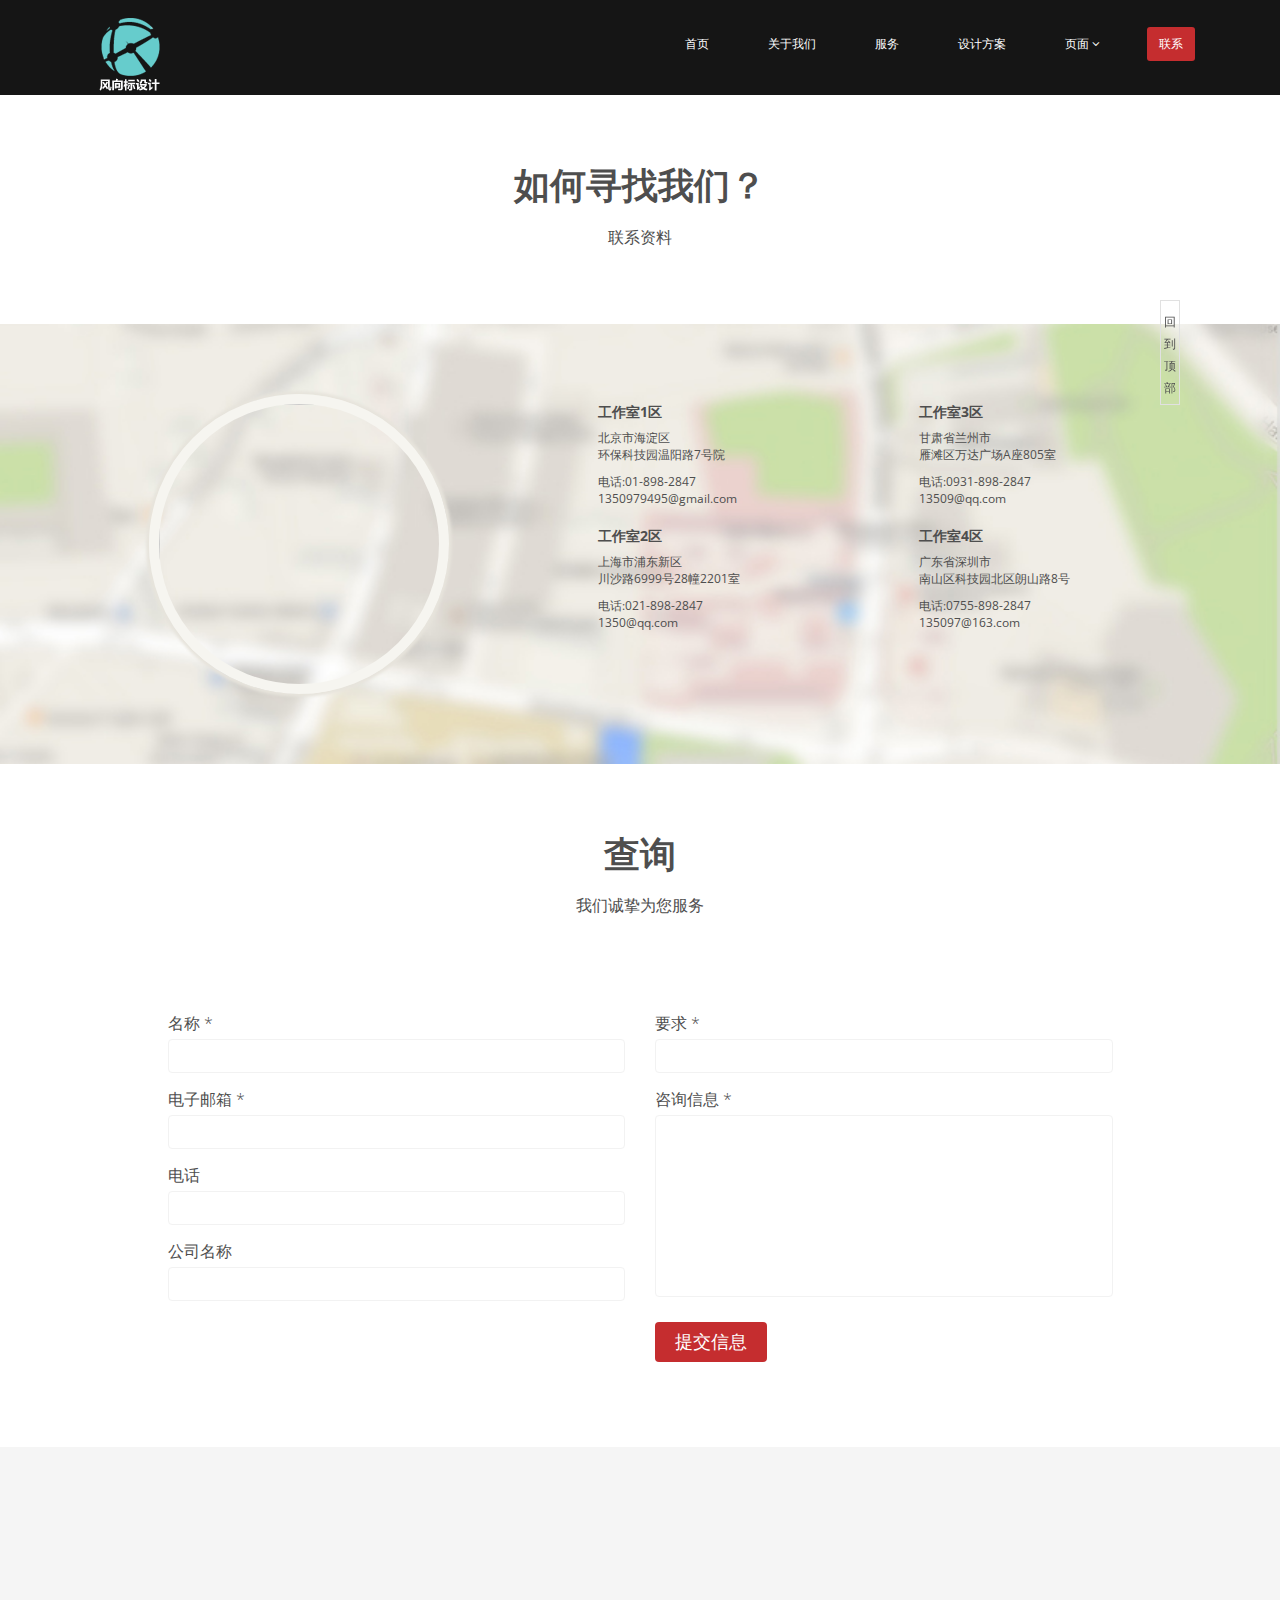
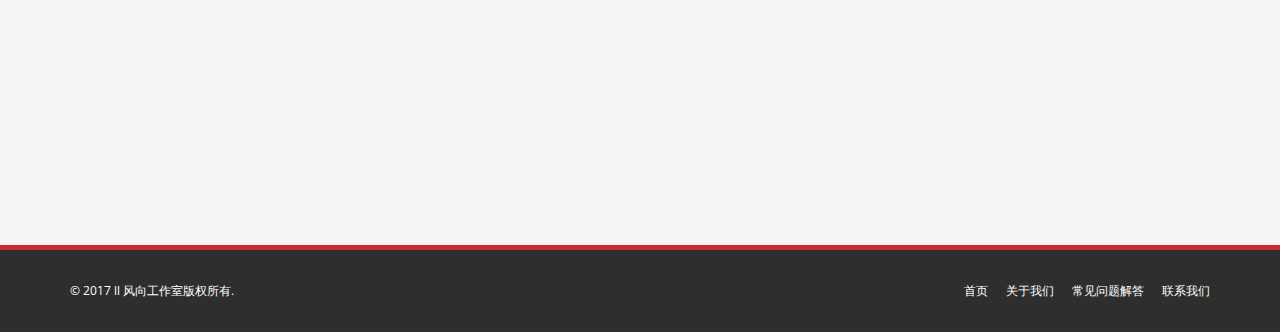
<file: 风向标工作室/contact7.html>
<!DOCTYPE html>
<html lang="en">
<head>
    <meta charset="utf-8">
    <meta name="viewport" content="width=device-width, initial-scale=1.0">
    <title>联系我们</title>
    
    <!-- core CSS -->
    <link href="css/bootstrap.min.css" rel="stylesheet">
    <link href="css/font-awesome.min.css" rel="stylesheet">
    <link href="css/prettyPhoto.css" rel="stylesheet">
    <link href="css/animate.min.css" rel="stylesheet">
    <link href="css/main.css" rel="stylesheet">
    <link href="css/responsive.css" rel="stylesheet"> 
    
     <!--一件返回插件-->
   <script src="js/jquery-1.8.3.min.js"></script>
       <style type="text/css">
        body {
        font-size:12px;
        }
        #scroll {
        position:fixed; top:300px; right:100px;
        }
        .scrollItem {
        width:20px; height:105px;border:#e1e1e1 1px solid; cursor:pointer; text-align:center; padding-top:10px;
        }
    </style>
    <script type="text/javascript">
        $(function () {
            var speed = 800;//滚动速度
			var h=document.body.clientHeight;		
            //回到顶部
            $("#toTop").click(function () {
			  	$('html,body').animate({
					scrollTop: '0px'
			},
			speed);			
            });
        });
    </script>
    <!--百度地图-->
     <script type="text/javascript" src="http://api.map.baidu.com/api?v=2.0&ak=F50johzGP2j8WXCvEH3bkopPDZ6T47Kc"></script>
</head>

<body>
    <header id="header">

        <nav class="navbar navbar-inverse" role="banner">
            <div class="container">
                <div class="navbar-header">
                    <button type="button" class="navbar-toggle" data-toggle="collapse" data-target=".navbar-collapse">
                        <span class="sr-only">切换导航</span>
                        <span class="icon-bar"></span>
                        <span class="icon-bar"></span>
                        <span class="icon-bar"></span>
                    </button>
                    <a class="navbar-brand" href="index.html"><img src="images/lo-1.png" alt="logo"></a>
                </div>
                
                <div class="collapse navbar-collapse navbar-right">
                    <ul class="nav navbar-nav">
                        <li><a href="index.html">首页</a></li>
                        <li><a href="about2.html">关于我们</a></li>
                        <li><a href="services3.html">服务</a></li>
                        <li><a href="portfolio4.html">设计方案</a></li>
                        <li class="dropdown">
                            <a href="404.html" class="dropdown-toggle" data-toggle="dropdown">页面 <i class="fa fa-angle-down"></i></a>
                            <ul class="dropdown-menu">
                                <li><a href="pricing5-2.html">定价</a></li>
                                <li><a href="href="404.html"">404</a></li>
                            </ul>
                        </li>
                        <li class="active"><a href="contact7.html">联系</a></li>                        
                    </ul>
                </div>
            </div>
        </nav>
        <!--/nav-->
    </header>
    <!--/header-->

    <section id="contact-info">
        <div class="center">                
            <h2>如何寻找我们？</h2>
            <p class="lead">联系资料</p>
        </div>
        <div class="gmap-area">
            <div class="container">
                <div class="row">
                    <div class="col-sm-5 text-center">
                        <div class="gmap">
                        	<div style="width:700px;height:550px;border:#ccc solid 1px;font-size:12px" id="map"></div>
    <p style="color:red;font-weight:600">地图生成工具基于百度地图JS api v2.0版本开发，使用请申请密匙。
      <a href="http://developer.baidu.com/map/index.php?title=jspopular/guide/introduction" style="color:#2f83c7" target="_blank">了解如何申请密匙</a>
      <a href="http://lbsyun.baidu.com/apiconsole/key?application=key" style="color:#2f83c7" target="_blank">申请密匙</a>
    </p>
                        </div>
                    </div>
                    <div class="col-sm-7 map-content">
                        <ul class="row">
                            <li class="col-sm-6">
                                <address>
                                    <h5>工作室1区</h5>
                                    <p>北京市海淀区 <br>
                                    环保科技园温阳路7号院</p>
                                    <p>电话:01-898-2847 <br>
                                    1350979495@gmail.com</p>
                                </address>

                                <address>
                                    <h5>工作室2区</h5>
                                    <p>上海市浦东新区 <br>
                                    川沙路6999号28幢2201室</p>                                
                                    <p>电话:021-898-2847 <br>
                                    1350@qq.com</p>
                                </address>
                            </li>


                            <li class="col-sm-6">
                                <address>
                                    <h5>工作室3区</h5>
                                    <p>甘肃省兰州市 <br>
                                    雁滩区万达广场A座805室</p>
                                    <p>电话:0931-898-2847 <br>
                                    13509@qq.com</p>
                                </address>

                                <address>
                                    <h5>工作室4区</h5>
                                    <p>广东省深圳市<br>
                                    南山区科技园北区朗山路8号</p>
                                    <p>电话:0755-898-2847 <br>
                                    135097@163.com</p>
                                </address>
                            </li>
                        </ul>
                    </div>
                </div>
            </div>
        </div>
    </section>  

    <section id="contact-page">
        <div class="container">
            <div class="center">        
                <h2>查询</h2>
                <p class="lead">我们诚挚为您服务</p>
            </div> 
            <div class="row contact-wrap"> 
                <div class="status alert alert-success" style="display: none"></div>
                <form id="main-contact-form" class="contact-form" name="contact-form" method="post" action="sendemail.php">
                    <div class="col-sm-5 col-sm-offset-1">
                        <div class="form-group">
                            <label>名称 *</label>
                            <input type="text" name="name" class="form-control" required="required">
                        </div>
                        <div class="form-group">
                            <label>电子邮箱 *</label>
                            <input type="email" name="email" class="form-control" required="required">
                        </div>
                        <div class="form-group">
                            <label>电话</label>
                            <input type="number" class="form-control">
                        </div>
                        <div class="form-group">
                            <label>公司名称</label>
                            <input type="text" class="form-control">
                        </div>                        
                    </div>
                    <div class="col-sm-5">
                        <div class="form-group">
                            <label>要求 *</label>
                            <input type="text" name="subject" class="form-control" required="required">
                        </div>
                        <div class="form-group">
                            <label>咨询信息 *</label>
                            <textarea name="message" id="message" required="required" class="form-control" rows="8"></textarea>
                        </div>                        
                        <div class="form-group">
                            <button type="submit" name="submit" class="btn btn-primary btn-lg" required="required">提交信息</button>
                        </div>
                    </div>
                </form> 
            </div><!--/.row-->
        </div><!--/.container-->
    </section><!--/#contact-page-->

    <section id="bottom">
        <div class="container wow fadeInDown" data-wow-duration="1000ms" data-wow-delay="600ms">
            <div class="row">
                <div class="col-md-3 col-sm-6">
                    <div class="widget">
                        <h3>工作室</h3>
                        <ul>
                            <li><a href="404.html">关于我们</a></li>
                            <li><a href="404.html">加入我们</a></li>
                            <li><a href="404.html">团队见面</a></li>
                            <li><a href="404.html">版权</a></li>
                            <li><a href="404.html">使用条款</a></li>
                            <li><a href="404.html">隐私权政策</a></li>
                            <li><a href="404.html">联系我们</a></li>
                        </ul>
                    </div>    
                </div><!--/.col-md-3-->

                <div class="col-md-3 col-sm-6">
                    <div class="widget">
                        <h3>支持</h3>
                        <ul>
                            <li><a href="404.html">常见问题解答</a></li>
                            <li><a href="404.html">博客</a></li>
                            <li><a href="404.html">论坛</a></li>
                            <li><a href="404.html">参考案例</a></li>
                            <li><a href="404.html">退款政策</a></li>
                            <li><a href="404.html">授权通道</a></li>
                            <li><a href="404.html">计费系统</a></li>
                        </ul>
                    </div>    
                </div><!--/.col-md-3-->

                <div class="col-md-3 col-sm-6">
                    <div class="widget">
                       <h3>开发商</h3>
                        <ul>
                            <li><a href="404.html">主题</a></li>
                            <li><a href="404.html">新产品</a></li>
                            <li><a href="404.html">插件开发</a></li>
                            <li><a href="404.html">Web 开发</a></li>
                            <li><a href="404.html">SEO 营销</a></li>
                            <li><a href="404.html">软文推广</a></li>
                            <li><a href="404.html">Email 营销</a></li>
                        </ul>
                    </div>    
                </div><!--/.col-md-3-->

                <div class="col-md-3 col-sm-6">
                    <div class="widget">
                       <h3>合作伙伴</h3>
                        <ul>
                            <li><a href="404.html">AQ精英</a></li>
                            <li><a href="404.html">学学网</a></li>
                            <li><a href="404.html">w3c联盟</a></li>
                            <li><a href="404.html">动漫视频</a></li>
                            <li><a href="404.html">时光设计</a></li>
                            <li><a href="404.html">设计达人网</a></li>
                            <li><a href="404.html">爱好者联盟</a></li>
                        </ul>
                    </div>    
                </div>	
                <!--/.col-md-3-->
            </div>
        </div>
    </section>
    <!--/#bottom-->

    <footer id="footer" class="midnight-blue">
        <div class="container">
            <div class="row">
                <div class="col-sm-6">
                    &copy; 2017  ll 风向工作室版权所有.
                </div>
                <div class="col-sm-6">
                    <ul class="pull-right">
                        <li><a href="404.html">首页</a></li>
                        <li><a href="404.html">关于我们</a></li>
                        <li><a href="404.html">常见问题解答</a></li>
                        <li><a href="404.html">联系我们</a></li>
                    </ul>
                </div>
            </div>
        </div>
    </footer>
    <!--/#footer-->
    
    <!--一键返回顶部-->
    <div id="scroll">
        <div class="scrollItem" id="toTop">回到顶部</div>
    </div>

    <script src="js/jquery.js"></script>
    <script src="js/bootstrap.min.js"></script>
    <script src="js/jquery.prettyPhoto.js"></script>
    <script src="js/jquery.isotope.min.js"></script>
    <script src="js/main.js"></script>
    <script src="js/wow.min.js"></script>
</body>

 <script type="text/javascript">
    //创建和初始化地图函数：
    function initMap(){
      createMap();//创建地图
      setMapEvent();//设置地图事件
      addMapControl();//向地图添加控件
      addMapOverlay();//向地图添加覆盖物
    }
    function createMap(){ 
      map = new BMap.Map("map"); 
      map.centerAndZoom(new BMap.Point(116.181058,40.064349),19);
    }
    function setMapEvent(){
      map.enableScrollWheelZoom();
      map.enableKeyboard();
      map.enableDragging();
      map.enableDoubleClickZoom()
    }
    function addClickHandler(target,window){
      target.addEventListener("click",function(){
        target.openInfoWindow(window);
      });
    }
    function addMapOverlay(){
    }
    //向地图添加控件
    function addMapControl(){
      var scaleControl = new BMap.ScaleControl({anchor:BMAP_ANCHOR_BOTTOM_LEFT});
      scaleControl.setUnit(BMAP_UNIT_IMPERIAL);
      map.addControl(scaleControl);
      var navControl = new BMap.NavigationControl({anchor:BMAP_ANCHOR_TOP_LEFT,type:1});
      map.addControl(navControl);
      var overviewControl = new BMap.OverviewMapControl({anchor:BMAP_ANCHOR_BOTTOM_RIGHT,isOpen:true});
      map.addControl(overviewControl);
    }
    var map;
      initMap();
  </script>
  
</html>
</file>
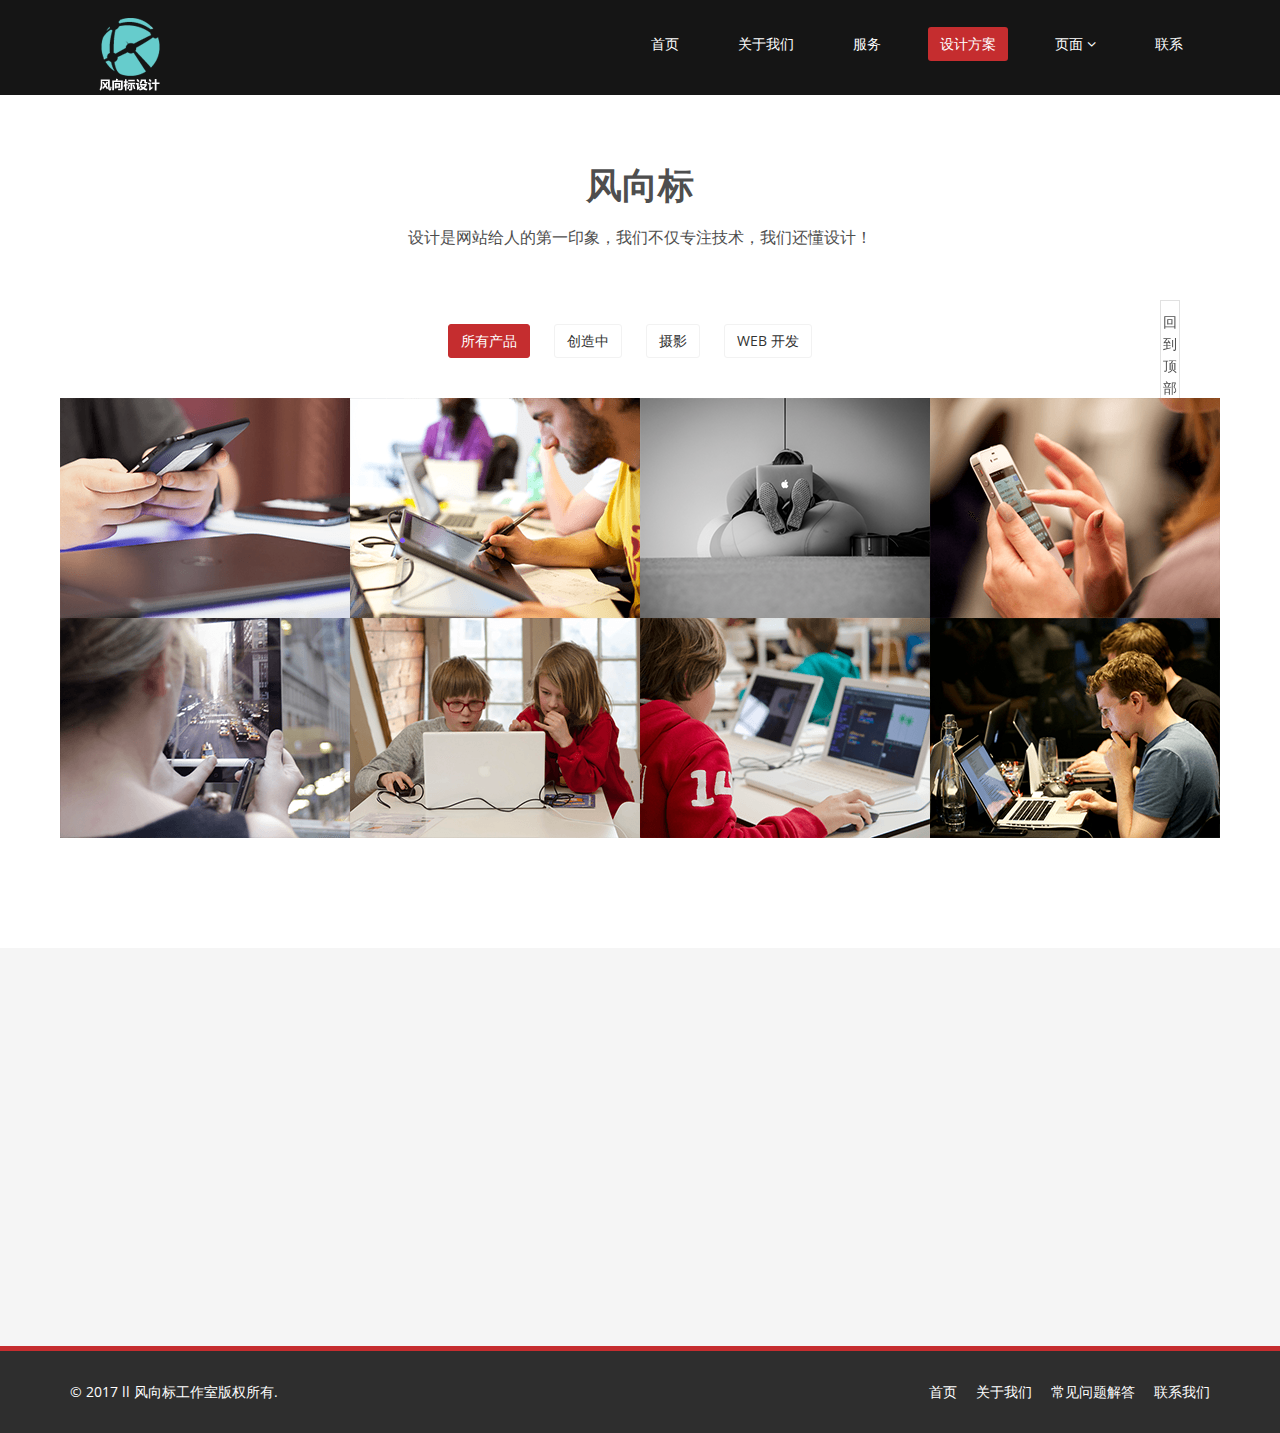
<file: 风向标工作室/portfolio4.html>
<!DOCTYPE html>
<html lang="en">
<head>
    <meta charset="utf-8">
    <meta name="viewport" content="width=device-width, initial-scale=1.0">
    <title>设计方案</title>
     <!--一件返回插件-->
   <script src="js/jquery-1.8.3.min.js"></script>
       <style type="text/css">
        body {
        font-size:12px;
        }
        #scroll {
        position:fixed; top:300px; right:100px;
        }
        .scrollItem {
        width:20px; height:105px;border:#e1e1e1 1px solid; cursor:pointer; text-align:center; padding-top:10px;
        }
    </style>
    <script type="text/javascript">
        $(function () {
            var speed = 800;//滚动速度
			var h=document.body.clientHeight;		
            //回到顶部
            $("#toTop").click(function () {
			  	$('html,body').animate({
					scrollTop: '0px'
			},
			speed);			
            });
        });
    </script>
    
    <link href="css/bootstrap.min.css" rel="stylesheet">
    <link href="css/font-awesome.min.css" rel="stylesheet">
    <link href="css/prettyPhoto.css" rel="stylesheet">
    <link href="css/animate.min.css" rel="stylesheet">
    <link href="css/main.css" rel="stylesheet">
    <link href="css/responsive.css" rel="stylesheet">
      
   
</head>

<body>

<header id="header">
<!--开始-->
        <nav class="navbar navbar-inverse" role="banner">
            <div class="container">
                <div class="navbar-header">
                    <button type="button" class="navbar-toggle" data-toggle="collapse" data-target=".navbar-collapse">
                        <span class="sr-only">切换导航</span>
                        <span class="icon-bar"></span>
                        <span class="icon-bar"></span>
                        <span class="icon-bar"></span>
                    </button>
                    <a class="navbar-brand" href="index.html"><img src="images/lo-1.png" alt="logo"></a>
                </div>
                
                <div class="collapse navbar-collapse navbar-right">
                    <ul class="nav navbar-nav">
                        <li><a href="index.html">首页</a></li>
                        <li><a href="about2.html">关于我们</a></li>
                        <li><a href="services3.html">服务</a></li>
                        <li class="active"><a href="portfolio4.html">设计方案</a></li>
                        <li class="dropdown">  
                            <a href="404.html" class="dropdown-toggle" data-toggle="dropdown">页面 <i class="fa fa-angle-down"></i></a>
                            <ul class="dropdown-menu">
                                <li><a href="pricing5-2.html">定价</a></li>
                                <li><a href="404.html">404</a></li>
                            </ul>
                        </li>
                        <li><a href="contact7.html">联系</a></li>                        
                    </ul>
                </div>
            </div>
            <!--/.container-->
        </nav>
        <!--/nav-->
        
   </header>
    <!--/header-->
    <section id="portfolio">
        <div class="container">
            <div class="center">
               <h2>风向标</h2>
               <p class="lead">设计是网站给人的第一印象，我们不仅专注技术，我们还懂设计！</p>
            </div>
 
            <ul class="portfolio-filter text-center">
                <li><a class="btn btn-default active" href="404.html" data-filter="*">所有产品</a></li>
                <li><a class="btn btn-default" href="404.html" data-filter=".bootstrap">创造中</a></li>
                <li><a class="btn btn-default" href="404.html" data-filter=".html">摄影</a></li>
                <li><a class="btn btn-default" href="404.html" data-filter=".wordpress">Web 开发</a></li>
            </ul>
            <!--/#portfolio-filter-->

            <div class="row">
                <div class="portfolio-items">
                    <div class="portfolio-item apps col-xs-12 col-sm-4 col-md-3">
                        <div class="recent-work-wrap">
                            <img class="img-responsive" src="images/portfolio/recent/item1.png" alt="">
                            <div class="overlay">
                                <div class="recent-work-inner">
                                      <h3><a href="404.html">客户案例</a> </h3>
                                <p>我们一直秉持着诚意，为每一位顾客提供最优质的服务</p>
                                <a class="preview" href="images/portfolio/full/item1.png" rel="prettyPhoto"><i class="fa fa-eye"></i> 查看</a>
                                </div> 
                            </div>
                        </div>
                    </div>
                    <!--/.portfolio-item-->

                    <div class="portfolio-item joomla bootstrap col-xs-12 col-sm-4 col-md-3">
                        <div class="recent-work-wrap">
                            <img class="img-responsive" src="images/portfolio/recent/item2.png" alt="">
                            <div class="overlay">
                                <div class="recent-work-inner">
                                     <h3><a href="404.html">客户案例</a> </h3>
                                <p>我们一直秉持着诚意，为每一位顾客提供最优质的服务</p>
                                <a class="preview" href="images/portfolio/full/item1.png" rel="prettyPhoto"><i class="fa fa-eye"></i> 查看</a>
                                </div> 
                            </div>
                        </div>          
                    </div>
                    <!--/.portfolio-item-->

                    <div class="portfolio-item bootstrap wordpress col-xs-12 col-sm-4 col-md-3">
                        <div class="recent-work-wrap">
                            <img class="img-responsive" src="images/portfolio/recent/item3.png" alt="">
                            <div class="overlay">
                                <div class="recent-work-inner">
                                     <h3><a href="404.html">客户案例</a> </h3>
                                <p>我们一直秉持着诚意，为每一位顾客提供最优质的服务</p>
                                <a class="preview" href="images/portfolio/full/item1.png" rel="prettyPhoto"><i class="fa fa-eye"></i> 查看</a>
                                </div> 
                            </div>
                        </div>        
                    </div>
                    <!--/.portfolio-item-->

                    <div class="portfolio-item joomla wordpress apps col-xs-12 col-sm-4 col-md-3">
                        <div class="recent-work-wrap">
                            <img class="img-responsive" src="images/portfolio/recent/item4.png" alt="">
                            <div class="overlay">
                                <div class="recent-work-inner">
                                      <h3><a href="404.html">客户案例</a> </h3>
                                <p>我们一直秉持着诚意，为每一位顾客提供最优质的服务</p>
                                <a class="preview" href="images/portfolio/full/item1.png" rel="prettyPhoto"><i class="fa fa-eye"></i> 查看</a>
                                </div> 
                            </div>
                        </div>           
                    </div>
                    <!--/.portfolio-item-->
          
                    <div class="portfolio-item joomla html bootstrap col-xs-12 col-sm-4 col-md-3">
                        <div class="recent-work-wrap">
                            <img class="img-responsive" src="images/portfolio/recent/item5.png" alt="">
                            <div class="overlay">
                                <div class="recent-work-inner">
                                      <h3><a href="404.html">客户案例</a> </h3>
                                <p>我们一直秉持着诚意，为每一位顾客提供最优质的服务</p>
                                <a class="preview" href="images/portfolio/full/item1.png" rel="prettyPhoto"><i class="fa fa-eye"></i> 查看</a>
                                </div> 
                            </div>
                        </div>      
                    </div>
                    <!--/.portfolio-item-->

                    <div class="portfolio-item wordpress html apps col-xs-12 col-sm-4 col-md-3">
                        <div class="recent-work-wrap">
                            <img class="img-responsive" src="images/portfolio/recent/item6.png" alt="">
                            <div class="overlay">
                                <div class="recent-work-inner">
                                      <h3><a href="404.html">客户案例</a> </h3>
                                <p>我们一直秉持着诚意，为每一位顾客提供最优质的服务</p>
                                <a class="preview" href="images/portfolio/full/item1.png" rel="prettyPhoto"><i class="fa fa-eye"></i> 查看</a>
                                </div> 
                            </div>
                        </div>         
                    </div>
                    <!--/.portfolio-item-->

                    <div class="portfolio-item wordpress html col-xs-12 col-sm-4 col-md-3">
                        <div class="recent-work-wrap">
                            <img class="img-responsive" src="images/portfolio/recent/item7.png" alt="">
                            <div class="overlay">
                                <div class="recent-work-inner">
                                     <h3><a href="404.html">客户案例</a> </h3>
                                <p>我们一直秉持着诚意，为每一位顾客提供最优质的服务</p>
                                <a class="preview" href="images/portfolio/full/item1.png" rel="prettyPhoto"><i class="fa fa-eye"></i> 查看</a>
                                </div> 
                            </div>
                        </div>          
                    </div>
                    <!--/.portfolio-item-->

                    <div class="portfolio-item wordpress html bootstrap col-xs-12 col-sm-4 col-md-3">
                        <div class="recent-work-wrap">
                            <img class="img-responsive" src="images/portfolio/recent/item8.png" alt="">
                            <div class="overlay">
                                <div class="recent-work-inner">
                                     <h3><a href="404.html">客户案例</a> </h3>
                                <p>我们一直秉持着诚意，为每一位顾客提供最优质的服务</p>
                                <a class="preview" href="images/portfolio/full/item1.png" rel="prettyPhoto"><i class="fa fa-eye"></i> 查看</a>
                                </div> 
                            </div>
                        </div>          
                    </div>
                    <!--/.portfolio-item-->
                </div>
            </div>
        </div>
    </section>
    <!--/#portfolio-item-->
    
    <section id="bottom">
        <div class="container wow fadeInDown" data-wow-duration="1000ms" data-wow-delay="600ms">
            <div class="row">
                <div class="col-md-3 col-sm-6">
                    <div class="widget">
                       <h3>工作室</h3>
                        <ul>
                            <li><a href="404.html">关于我们</a></li>
                            <li><a href="404.html">加入我们</a></li>
                            <li><a href="404.html">团队见面</a></li>
                            <li><a href="404.html">版权</a></li>
                            <li><a href="404.html">使用条款</a></li>
                            <li><a href="404.html">隐私权政策</a></li>
                            <li><a href="404.html">联系我们</a></li>
                        </ul>
                    </div>    
                </div><!--/.col-md-3-->

                <div class="col-md-3 col-sm-6">
                    <div class="widget">
                        <h3>支持</h3>
                        <ul>
                            <li><a href="404.html">常见问题解答</a></li>
                            <li><a href="404.html">博客</a></li>
                            <li><a href="404.html">论坛</a></li>
                            <li><a href="404.html">参考案例</a></li>
                            <li><a href="404.html">退款政策</a></li>
                            <li><a href="404.html">授权通道</a></li>
                            <li><a href="404.html">计费系统</a></li>
                        </ul>
                    </div>    
                </div><!--/.col-md-3-->

                <div class="col-md-3 col-sm-6">
                    <div class="widget">
                        <h3>开发商</h3>
                        <ul>
                            <li><a href="404.html">主题</a></li>
                            <li><a href="404.html">新产品</a></li>
                            <li><a href="404.html">插件开发</a></li>
                            <li><a href="404.html">Web 开发</a></li>
                            <li><a href="404.html">SEO 营销</a></li>
                            <li><a href="404.html">软文推广</a></li>
                            <li><a href="404.html">Email 营销</a></li>
                        </ul>
                    </div>    
                </div><!--/.col-md-3-->

                <div class="col-md-3 col-sm-6">
                    <div class="widget">
                        <h3>合作伙伴</h3>
                        <ul>
                            <li><a href="404.html">AQ精英</a></li>
                            <li><a href="404.html">学学网</a></li>
                            <li><a href="404.html">w3c联盟</a></li>
                            <li><a href="404.html">动漫视频</a></li>
                            <li><a href="404.html">时光设计</a></li>
                            <li><a href="404.html">设计达人网</a></li>
                            <li><a href="404.html">爱好者联盟</a></li>
                        </ul>
                    </div>    
                </div><!--/.col-md-3-->
            </div>
        </div>
    </section><!--/#bottom-->

    <footer id="footer" class="midnight-blue">
        <div class="container">
            <div class="row">
                <div class="col-sm-6">
                     &copy; 2017  ll 风向标工作室版权所有.
                </div>
                <div class="col-sm-6">
                    <ul class="pull-right">
                        <li><a href="404.html">首页</a></li>
                        <li><a href="404.html">关于我们</a></li>
                        <li><a href="404.html">常见问题解答</a></li>
                        <li><a href="404.html">联系我们</a></li>
                    </ul>
                </div>
            </div>
        </div>
    </footer><!--/#footer-->

    <script src="js/jquery.js"></script>
    <script src="js/bootstrap.min.js"></script>
    <script src="js/jquery.prettyPhoto.js"></script>
    <script src="js/jquery.isotope.min.js"></script>
    <script src="js/main.js"></script>
    <script src="js/wow.min.js"></script>
    <!--一键返回顶部-->
    <div id="scroll">
        <div class="scrollItem" id="toTop">回到顶部</div>
    </div>
</body>
</html>
</file>
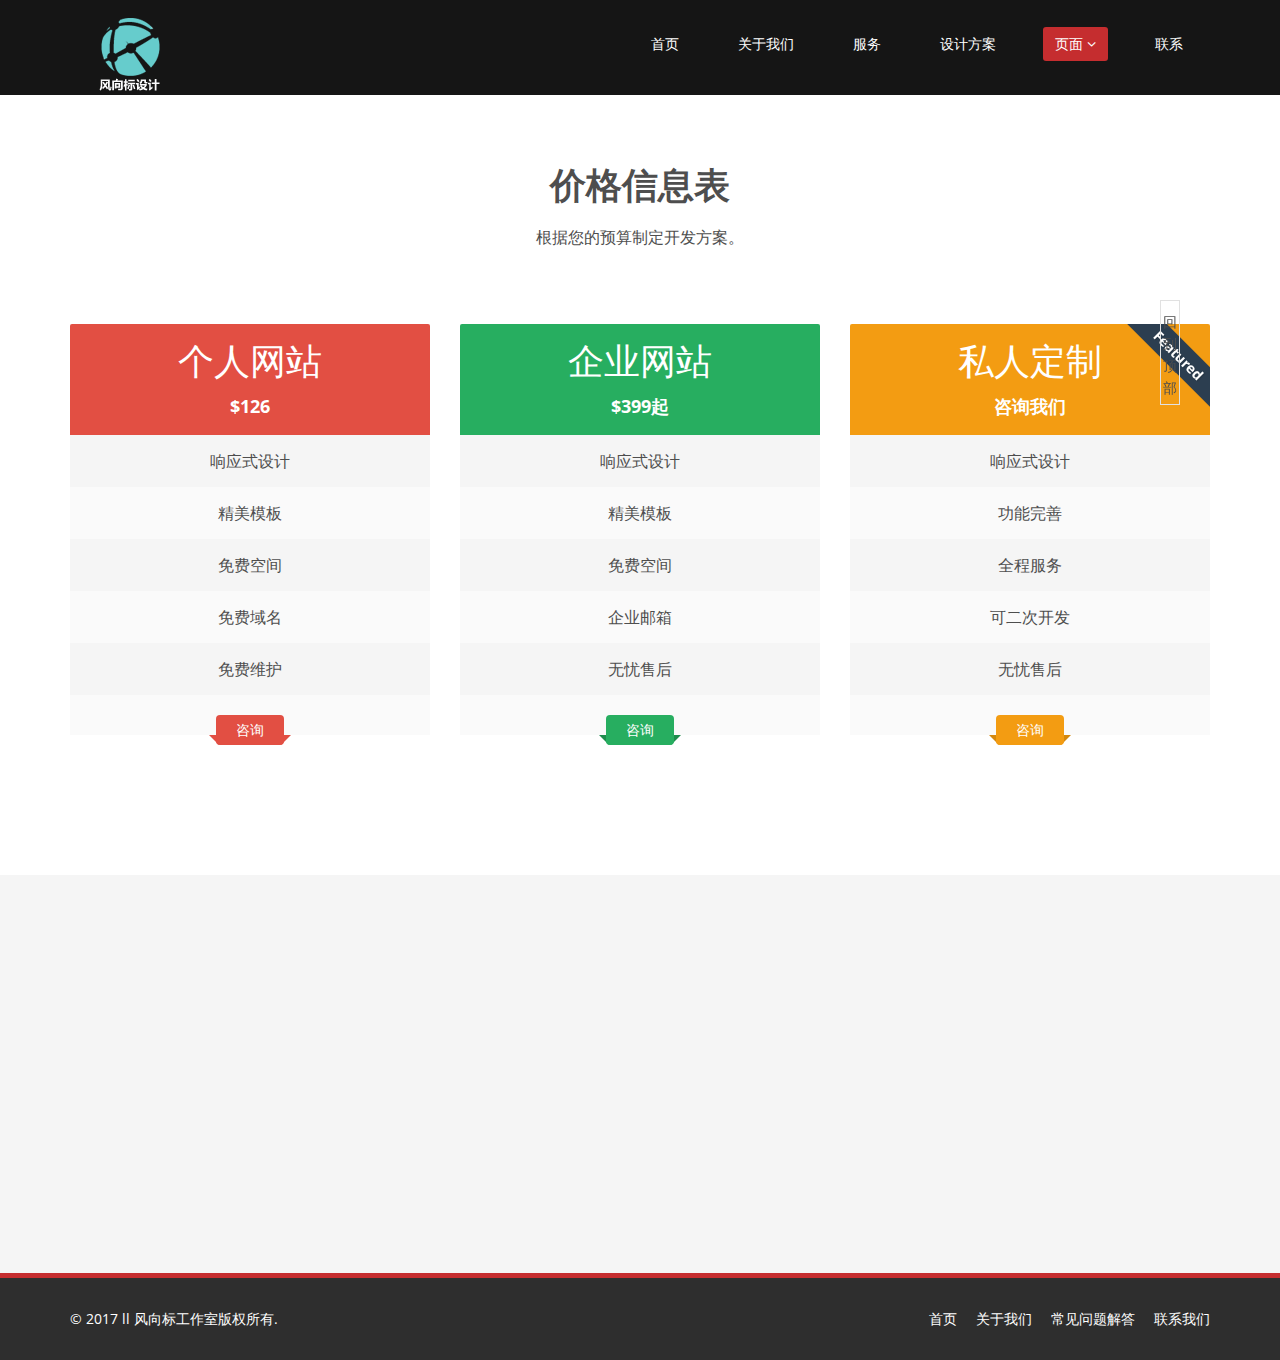
<file: 风向标工作室/pricing5-2.html>
<!DOCTYPE html>
<html lang="en">

	<head>
		<meta charset="utf-8">
		<meta name="viewport" content="width=device-width, initial-scale=1.0">
		<title>定价</title>
		
		 <!--一件返回插件-->
   <script src="js/jquery-1.8.3.min.js"></script>
       <style type="text/css">
        body {
        font-size:12px;
        }
        #scroll {
        position:fixed; top:300px; right:100px;
        }
        .scrollItem {
        width:20px; height:105px;border:#e1e1e1 1px solid; cursor:pointer; text-align:center; padding-top:10px;
        }
    </style>
    <script type="text/javascript">
        $(function () {
            var speed = 800;//滚动速度
			var h=document.body.clientHeight;		
            //回到顶部
            $("#toTop").click(function () {
			  	$('html,body').animate({
					scrollTop: '0px'
			},
			speed);			
            });
        });
    </script>

		<!-- core CSS -->
		<link href="css/bootstrap.min.css" rel="stylesheet">
		<link href="css/font-awesome.min.css" rel="stylesheet">
		<link href="css/prettyPhoto.css" rel="stylesheet">
		    <!--PrettyPhoto是一款基于jQuery的轻量级的lightbox图片浏览插件，它不仅支持图片播放 ， 而且还支持视频、flash、YouTuBe、Iframe及ajax。-->
		<link href="css/animate.min.css" rel="stylesheet">
		<!--animate.css 是一个来自国外的 CSS3 动画库，它预设了抖动（shake）、闪烁（flash）、弹跳（bounce）、翻转（flip）、旋转（rotateIn/rotateOut）、淡入淡出（fadeIn/fadeOut）等多达 60 多种动画效果，几乎包含了所有常见的动画效果。-->
		<link href="css/main.css" rel="stylesheet">
		<link href="css/responsive.css" rel="stylesheet"><!--bootstrap-->
	</head>

	<body>

		<header id="header">
			<!--开始-->
			<nav class="navbar navbar-inverse" role="banner">
				<div class="container">
					<div class="navbar-header">
						<button type="button" class="navbar-toggle" data-toggle="collapse" data-target=".navbar-collapse">
                        <span class="sr-only">切换导航</span>
                        <span class="icon-bar"></span>
                        <span class="icon-bar"></span>
                        <span class="icon-bar"></span>
                    </button>
						<a class="navbar-brand" href="index.html"><img src="images/lo-1.png" alt="logo"></a>
					</div>

					<div class="collapse navbar-collapse navbar-right">
						<ul class="nav navbar-nav">
							<li>
								<a href="index.html">首页</a>
							</li>
							<li>
								<a href="about2.html">关于我们</a>
							</li>
							<li>
								<a href="services3.html">服务</a>
							</li>
							<li>
								<a href="portfolio4.html">设计方案</a>
							</li>
							<li class="dropdown active">
								<a href="404.html" class="dropdown-toggle" data-toggle="dropdown">页面 <i class="fa fa-angle-down"></i></a>
								<ul class="dropdown-menu">
									<li class="active">
										<a href="pricing5-2.html">定价</a>
									</li>
									<li>
										<a href="404.html">404</a>
									</li>
								</ul>
							</li>
							<li>
								<a href="contact7.html">联系</a>
							</li>
						</ul>
					</div>
				</div>
			</nav>
			<!--/nav-->
		</header>
		<!--/header-->

		<section class="pricing-page">
			<div class="container">
				<div class="center">
					<h2>价格信息表</h2>
					<p class="lead">根据您的预算制定开发方案。</p>
				</div>
				<div class="pricing-area text-center">
					<div class="row">
						<div class="col-sm-4 plan price-one wow fadeInDown">
							<ul>
								<li class="heading-one">
									<h1>个人网站</h1>
									<span>$126</span>
								</li>
								<li>响应式设计</li>
								<li>精美模板</li>
								<li>免费空间</li>
								<li>免费域名</li>
								<li>免费维护</li>
								<li class="plan-action">
									<a href="" class="btn btn-primary">咨询</a>
								</li>
							</ul>
						</div>

						<div class="col-sm-4 plan price-two wow fadeInDown">
							<ul>
								<li class="heading-two">
									<h1>企业网站</h1>
									<span>$399起</span>
								</li>
								<li>响应式设计</li>
								<li>精美模板</li>
								<li>免费空间</li>
								<li>企业邮箱</li>
								<li>无忧售后</li>
								<li class="plan-action">
									<a href="" class="btn btn-primary">咨询</a>
								</li>
							</ul>
						</div>

						<div class="col-sm-4 plan price-three wow fadeInDown">
							<img src="images/ribon_one.png">
							<ul>
								<li class="heading-three">
									<h1>私人定制</h1>
									<span>咨询我们</span>
								</li>
								<li>响应式设计</li>
								<li>功能完善</li>
								<li>全程服务</li>
								<li>可二次开发</li>
								<li>无忧售后</li>
								<li class="plan-action">
									<a href="" class="btn btn-primary">咨询</a>
								</li>
							</ul>
						</div>
					</div>
				</div>
				<!--pricing-area-->
			</div>
		</section>
		<!--pricing-page-->

		<section id="bottom">
			<div class="container wow fadeInDown" data-wow-duration="1000ms" data-wow-delay="600ms">
				<div class="row">
					<div class="col-md-3 col-sm-6">
						<div class="widget">
							<h3>工作室</h3>
							<ul>
								<li>
									<a href="404.html">关于我们</a>
								</li>
								<li>
									<a href="404.html">加入我们</a>
								</li>
								<li>
									<a href="404.html">团队见面</a>
								</li>
								<li>
									<a href="404.html">版权</a>
								</li>
								<li>
									<a href="404.html">使用条款</a>
								</li>
								<li>
									<a href="404.html">隐私权政策</a>
								</li>
								<li>
									<a href="404.html">联系我们</a>
								</li>
							</ul>
						</div>
					</div>

					<div class="col-md-3 col-sm-6">
						<div class="widget">
							<h3>支持</h3>
							<ul>
								<li>
									<a href="404.html">常见问题解答</a>
								</li>
								<li>
									<a href="404.html">博客</a>
								</li>
								<li>
									<a href="404.html">论坛</a>
								</li>
								<li>
									<a href="404.html">参考案例</a>
								</li>
								<li>
									<a href="404.html">退款政策</a>
								</li>
								<li>
									<a href="404.html">授权通道</a>
								</li>
								<li>
									<a href="404.html">计费系统</a>
								</li>
							</ul>
						</div>
					</div>

					<div class="col-md-3 col-sm-6">
						<div class="widget">
							<h3>开发商</h3>
							<ul>
								<li>
									<a href="404.html">主题</a>
								</li>
								<li>
									<a href="404.html">新产品</a>
								</li>
								<li>
									<a href="404.html">插件开发</a>
								</li>
								<li>
									<a href="404.html">Web 开发</a>
								</li>
								<li>
									<a href="404.html">SEO 营销</a>
								</li>
								<li>
									<a href="404.html">软文推广</a>
								</li>
								<li>
									<a href="404.html">Email 营销</a>
								</li>
							</ul>
						</div>
					</div>
					<!--/.col-md-3-->

					<div class="col-md-3 col-sm-6">
						<div class="widget">
							<h3>合作伙伴</h3>
							<ul>
								<li>
									<a href="404.html">AQ精英</a>
								</li>
								<li>
									<a href="404.html">学学网</a>
								</li>
								<li>
									<a href="404.html">w3c联盟</a>
								</li>
								<li>
									<a href="404.html">动漫视频</a>
								</li>
								<li>
									<a href="404.html">时光设计</a>
								</li>
								<li>
									<a href="404.html">设计达人网</a>
								</li>
								<li>
									<a href="404.html">爱好者联盟</a>
								</li>
							</ul>
						</div>
					</div>
				</div>
			</div>
		</section>
		<!--bottom-->

		<footer id="footer" class="midnight-blue">
			<div class="container">
				<div class="row">
					<div class="col-sm-6">
						&copy; 2017 ll 风向标工作室版权所有.
					</div>
					<div class="col-sm-6">
						<ul class="pull-right">
							<li>
								<a href="404.html">首页</a>
							</li>
							<li>
								<a href="404.html">关于我们</a>
							</li>
							<li>
								<a href="404.html">常见问题解答</a>
							</li>
							<li>
								<a href="404.html">联系我们</a>
							</li>
						</ul>
					</div>
				</div>
			</div>
		</footer>
		<!--/#footer-->

		<script src="js/jquery.js"></script>
		<!--<script type="text/javascript">
			$('.carousel').carousel()
		</script>-->
		<script src="js/bootstrap.min.js"></script>
		<script src="js/jquery.prettyPhoto.js"></script>
		<script src="js/jquery.isotope.min.js"></script>
		<script src="js/main.js"></script>
		<script src="js/wow.min.js"></script>
		<!--一键返回顶部-->
    <div id="scroll">
        <div class="scrollItem" id="toTop">回到顶部</div>
    </div>
	</body>
</html>
</file>
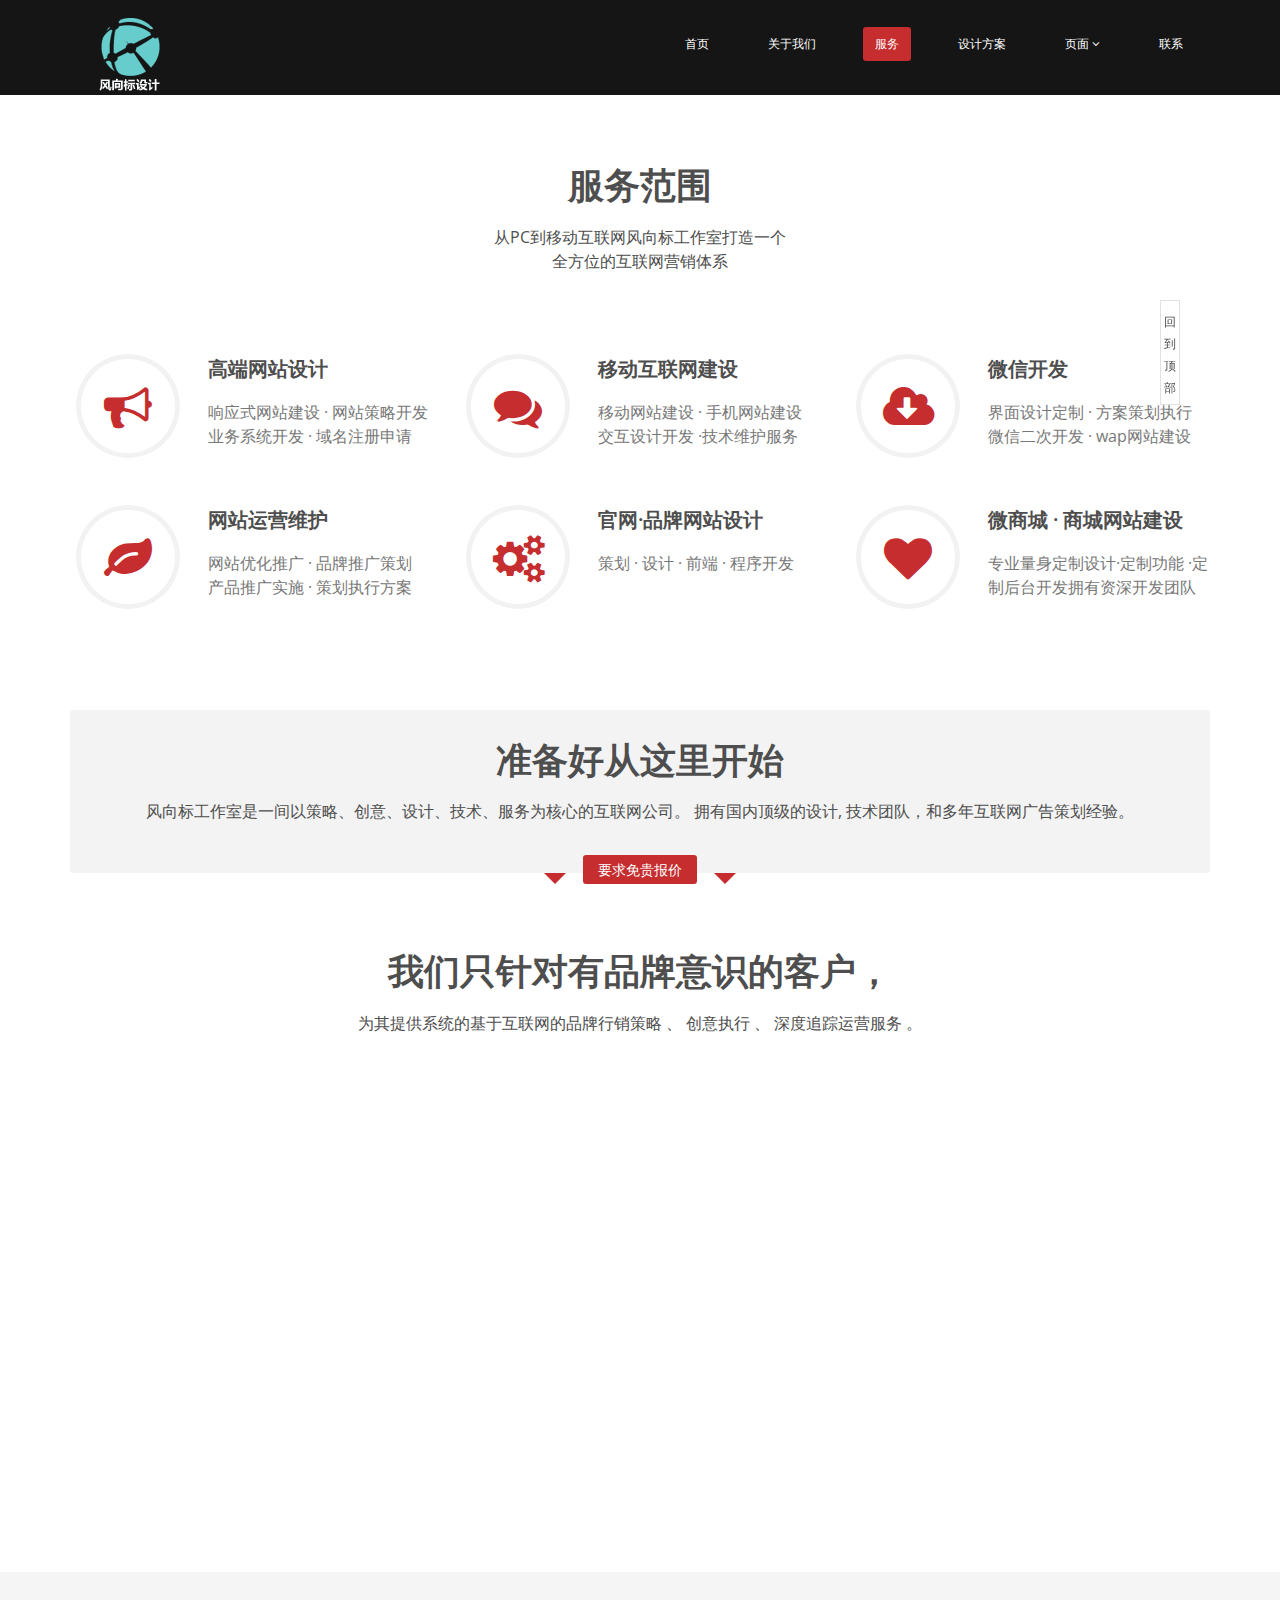
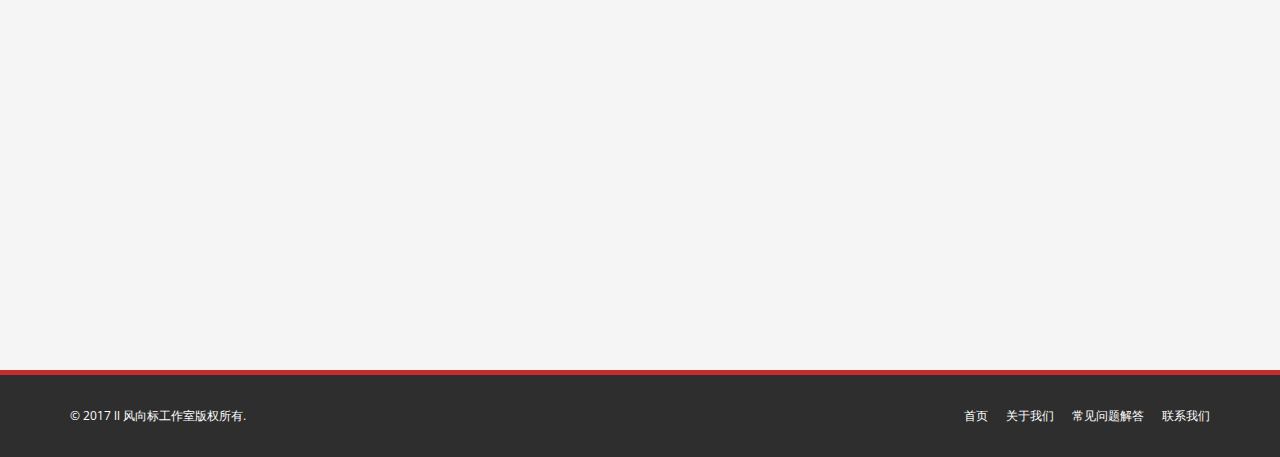
<file: 风向标工作室/services3.html>
<!DOCTYPE html>
<html lang="en">
<head>
    <meta charset="utf-8">
    <meta name="viewport" content="width=device-width, initial-scale=1.0">
    <title>服务</title>
    
    <!-- core CSS -->
    <link href="css/bootstrap.min.css" rel="stylesheet">
    <link href="css/font-awesome.min.css" rel="stylesheet">
    <link href="css/prettyPhoto.css" rel="stylesheet">
    <link href="css/animate.min.css" rel="stylesheet">
    <link href="css/main.css" rel="stylesheet">
    <link href="css/responsive.css" rel="stylesheet">
    
     <!--一件返回插件-->
   <script src="js/jquery-1.8.3.min.js"></script>
       <style type="text/css">
        body {
        font-size:12px;
        }
        #scroll {
        position:fixed; top:300px; right:100px;
        }
        .scrollItem {
        width:20px; height:105px;border:#e1e1e1 1px solid; cursor:pointer; text-align:center; padding-top:10px;
        }
    </style>
    <script type="text/javascript">
        $(function () {
            var speed = 800;//滚动速度
			var h=document.body.clientHeight;		
            //回到顶部
            $("#toTop").click(function () {
			  	$('html,body').animate({
					scrollTop: '0px'
			},
			speed);			
            });
        });
    </script>
      
   
</head>

<body>

    <header id="header">
       <!--开始-->
        <nav class="navbar navbar-inverse" role="banner">
            <div class="container">
                <div class="navbar-header">
                    <button type="button" class="navbar-toggle" data-toggle="collapse" data-target=".navbar-collapse">
                        <span class="sr-only">切换导航</span>
                        <span class="icon-bar"></span>
                        <span class="icon-bar"></span>
                        <span class="icon-bar"></span>
                    </button>
                    <a class="navbar-brand" href="index.html"><img src="images/lo-1.png" alt="logo"></a>
                </div>
                
                <div class="collapse navbar-collapse navbar-right">
                    <ul class="nav navbar-nav">
                        <li><a href="index.html">首页</a></li>
                        <li><a href="about2.html">关于我们</a></li>
                        <li class="active"><a href="services3.html">服务</a></li>
                        <li><a href="portfolio4.html">设计方案</a></li>
                        <li class="dropdown">
                            <a href="404.html" class="dropdown-toggle" data-toggle="dropdown">页面 <i class="fa fa-angle-down"></i></a>
                            <ul class="dropdown-menu">
                                <li><a href="pricing5-2.html">定价</a></li>
                                <li><a href="404.html">404</a></li>
                            </ul>
                        </li>
                        <li><a href="contact7.html">联系</a></li>                        
                    </ul>
                </div>
            </div>
        </nav>
        <!--/nav-->
        
    </header>
    <!--/header-->

    <section id="feature" class="transparent-bg">
        <div class="container">
           <div class="center wow fadeInDown">
                <h2>服务范围</h2>
                <p class="lead">从PC到移动互联网风向标工作室打造一个 <br>全方位的互联网营销体系</p>
            </div>

            <div class="row">
                <div class="features">
                    <div class="col-md-4 col-sm-6 wow fadeInDown" data-wow-duration="1000ms" data-wow-delay="600ms">
                        <div class="feature-wrap">
                            <i class="fa fa-bullhorn"></i>
                            <h2>高端网站设计</h2>
                            <h3>响应式网站建设 · 网站策略开发   业务系统开发 · 域名注册申请</h3>
                        </div>
                    </div>
                    <!--/.col-md-4-->

                    <div class="col-md-4 col-sm-6 wow fadeInDown" data-wow-duration="1000ms" data-wow-delay="600ms">
                        <div class="feature-wrap">
                            <i class="fa fa-comments"></i>
                            <h2>移动互联网建设</h2>
                            <h3>移动网站建设  · 手机网站建设   交互设计开发 ·技术维护服务</h3>
                        </div>
                    </div>
                    <!--/.col-md-4-->

                    <div class="col-md-4 col-sm-6 wow fadeInDown" data-wow-duration="1000ms" data-wow-delay="600ms">
                        <div class="feature-wrap">
                            <i class="fa fa-cloud-download"></i>
                            <h2>微信开发</h2>
                            <h3>界面设计定制  · 方案策划执行    微信二次开发 · wap网站建设</h3>
                        </div>
                    </div>
                    <!--/.col-md-4-->
                
                    <div class="col-md-4 col-sm-6 wow fadeInDown" data-wow-duration="1000ms" data-wow-delay="600ms">
                        <div class="feature-wrap">
                            <i class="fa fa-leaf"></i>
                            <h2>网站运营维护</h2>
                            <h3>网站优化推广 · 品牌推广策划  产品推广实施 · 策划执行方案</h3>
                        </div>
                    </div>       	
                    <!--/.col-md-4-->

                    <div class="col-md-4 col-sm-6 wow fadeInDown" data-wow-duration="1000ms" data-wow-delay="600ms">
                        <div class="feature-wrap">
                            <i class="fa fa-cogs"></i>
                            <h2>官网·品牌网站设计</h2>
                            <h3>策划 · 设计 · 前端 · 程序开发</h3>
                        </div>
                    </div>
                    <!--/.col-md-4-->

                    <div class="col-md-4 col-sm-6 wow fadeInDown" data-wow-duration="1000ms" data-wow-delay="600ms">
                        <div class="feature-wrap">
                            <i class="fa fa-heart"></i>
                            <h2>微商城 · 商城网站建设</h2>
                            <h3>专业量身定制设计·定制功能 ·定制后台开发拥有资深开发团队</h3>
                        </div>
                    </div>
                </div>
                <!--/.services-->
            </div>
            <!--/.row--> 


            <div class="get-started center wow fadeInDown">
                <h2>准备好从这里开始</h2>
                <p class="lead">风向标工作室是一间以策略、创意、设计、技术、服务为核心的互联网公司。
拥有国内顶级的设计, 技术团队，和多年互联网广告策划经验。</p>
                <div class="request">
                    <h4><a href="404.html">要求免贵报价</a></h4>
                </div>
            </div>
            <!--/.get-started-->

            <div class="clients-area center wow fadeInDown">
                <h2>我们只针对有品牌意识的客户，</h2>
                <p class="lead">为其提供系统的基于互联网的品牌行销策略 、 创意执行 、 深度追踪运营服务 。</p>
            </div>

            <div class="row">
                <div class="col-md-4 wow fadeInDown">
                    <div class="clients-comments text-center">
                        <img src="images/client1.png" class="img-circle" alt="">
                        <h3>风向标存在的价值，是竭力为客户创造价值·最高的境界不止于纯粹的视觉</h3>
                        <h4><span>高度/</span>Height</h4>
                    </div>
                </div>
                <div class="col-md-4 wow fadeInDown">
                    <div class="clients-comments text-center">
                        <img src="images/client2.png" class="img-circle" alt="">
                        <h3>在挑战中诞生，迎难不惧，逆风前行。挑战已成为我们的一种习惯</h3>
                        <h4><span>挑战 /</span>Dekaron</h4>
                    </div>
                </div>
                <div class="col-md-4 wow fadeInDown">
                    <div class="clients-comments text-center">
                        <img src="images/client3.png" class="img-circle" alt="">
                        <h3>一次次突破自我极限，一次次追求作品极致·我们的创新思维永无极限</h3>
                        <h4><span>极限/</span>Limit</h4>
                    </div>
                </div>
           </div>

        </div>
        <!--/.container-->
    </section>
    <!--/#feature-->


    <section id="bottom">
        <div class="container wow fadeInDown" data-wow-duration="1000ms" data-wow-delay="600ms">
            <div class="row">
                <div class="col-md-3 col-sm-6">
                    <div class="widget">
                         <h3>工作室</h3>
                        <ul>
                            <li><a href="404.html">关于我们</a></li>
                            <li><a href="404.html">加入我们</a></li>
                            <li><a href="404.html">团队见面</a></li>
                            <li><a href="404.html">版权</a></li>
                            <li><a href="404.html">使用条款</a></li>
                            <li><a href="404.html">隐私权政策</a></li>
                            <li><a href="404.html">联系我们</a></li>
                        </ul>
                    </div>    
                </div><!--/.col-md-3-->

                <div class="col-md-3 col-sm-6">
                    <div class="widget">
                       <h3>支持</h3>
                        <ul>
                            <li><a href="404.html">常见问题解答</a></li>
                            <li><a href="404.html">博客</a></li>
                            <li><a href="404.html">论坛</a></li>
                            <li><a href="404.html">参考案例</a></li>
                            <li><a href="404.html">退款政策</a></li>
                            <li><a href="404.html">授权通道</a></li>
                            <li><a href="404.html">计费系统</a></li>
                        </ul>
                    </div>    
                </div><!--/.col-md-3-->

                <div class="col-md-3 col-sm-6">
                    <div class="widget">
                         <h3>开发商</h3>
                        <ul>
                            <li><a href="404.html">主题</a></li>
                            <li><a href="404.html">新产品</a></li>
                            <li><a href="404.html">插件开发</a></li>
                            <li><a href="404.html">Web 开发</a></li>
                            <li><a href="404.html">SEO 营销</a></li>
                            <li><a href="404.html">软文推广</a></li>
                            <li><a href="404.html">Email 营销</a></li>
                        </ul>
                    </div>    
                </div><!--/.col-md-3-->

                <div class="col-md-3 col-sm-6">
                    <div class="widget">
                        <h3>合作伙伴</h3>
                        <ul>
                            <li><a href="404.html">AQ精英</a></li>
                            <li><a href="404.html">学学网</a></li>
                            <li><a href="404.html">w3c联盟</a></li>
                            <li><a href="404.html">动漫视频</a></li>
                            <li><a href="404.html">时光设计</a></li>
                            <li><a href="404.html">设计达人网</a></li>
                            <li><a href="404.html">爱好者联盟</a></li>
                        </ul>
                    </div>    
                </div><!--/.col-md-3-->
            </div>
        </div>
    </section><!--/#bottom-->

    <footer id="footer" class="midnight-blue">
        <div class="container">
            <div class="row">
                <div class="col-sm-6">
                    &copy; 2017  ll 风向标工作室版权所有.
                </div>
                <div class="col-sm-6">
                    <ul class="pull-right">
                        <li><a href="404.html">首页</a></li>
                        <li><a href="404.html">关于我们</a></li>
                        <li><a href="404.html">常见问题解答</a></li>
                        <li><a href="404.html">联系我们</a></li>
                    </ul>
                </div>
            </div>
        </div>
    </footer>
    <!--/#footer-->

    <script src="js/jquery.js"></script>
    <script src="js/bootstrap.min.js"></script>
    <script src="js/jquery.prettyPhoto.js"></script>
    <script src="js/jquery.isotope.min.js"></script>
    <script src="js/main.js"></script>
    <script src="js/wow.min.js"></script>
    <!--一键返回顶部-->
    <div id="scroll">
        <div class="scrollItem" id="toTop">回到顶部</div>
    </div>
</body>
</html>
</file>
<file: 风向标工作室/css/prettyPhoto.css>
div.pp_default .pp_top,
div.pp_default .pp_top .pp_middle,
div.pp_default .pp_top .pp_left,
div.pp_default .pp_top .pp_right,
div.pp_default .pp_bottom,
div.pp_default .pp_bottom .pp_left,
div.pp_default .pp_bottom .pp_middle,
div.pp_default .pp_bottom .pp_right {
	height: 13px
}

div.pp_default .pp_top .pp_left {
	background: url(../images/prettyPhoto/default/sprite.png) -78px -93px no-repeat
}

div.pp_default .pp_top .pp_middle {
	background: url(../images/prettyPhoto/default/sprite_x.png) top left repeat-x
}

div.pp_default .pp_top .pp_right {
	background: url(../images/prettyPhoto/default/sprite.png) -112px -93px no-repeat
}

div.pp_default .pp_content .ppt {
	color: #f8f8f8
}

div.pp_default .pp_content_container .pp_left {
	background: url(../images/prettyPhoto/default/sprite_y.png) -7px 0 repeat-y;
	padding-left: 13px
}

div.pp_default .pp_content_container .pp_right {
	background: url(../images/prettyPhoto/default/sprite_y.png) top right repeat-y;
	padding-right: 13px
}

div.pp_default .pp_next:hover {
	background: url(../images/prettyPhoto/default/sprite_next.png) center right no-repeat;
	cursor: pointer
}

div.pp_default .pp_previous:hover {
	background: url(../images/prettyPhoto/default/sprite_prev.png) center left no-repeat;
	cursor: pointer
}

div.pp_default .pp_expand {
	background: url(../images/prettyPhoto/default/sprite.png) 0 -29px no-repeat;
	cursor: pointer;
	width: 28px;
	height: 28px
}

div.pp_default .pp_expand:hover {
	background: url(../images/prettyPhoto/default/sprite.png) 0 -56px no-repeat;
	cursor: pointer
}

div.pp_default .pp_contract {
	background: url(../images/prettyPhoto/default/sprite.png) 0 -84px no-repeat;
	cursor: pointer;
	width: 28px;
	height: 28px
}

div.pp_default .pp_contract:hover {
	background: url(../images/prettyPhoto/default/sprite.png) 0 -113px no-repeat;
	cursor: pointer
}

div.pp_default .pp_close {
	width: 30px;
	height: 30px;
	background: url(../images/prettyPhoto/default/sprite.png) 2px 1px no-repeat;
	cursor: pointer
}

div.pp_default .pp_gallery ul li a {
	background: url(../images/prettyPhoto/default/default_thumb.png) center center #f8f8f8;
	border: 1px solid #aaa
}

div.pp_default .pp_social {
	margin-top: 7px
}

div.pp_default .pp_gallery a.pp_arrow_previous,
div.pp_default .pp_gallery a.pp_arrow_next {
	position: static;
	left: auto
}

div.pp_default .pp_nav .pp_play,
div.pp_default .pp_nav .pp_pause {
	background: url(../images/prettyPhoto/default/sprite.png) -51px 1px no-repeat;
	height: 30px;
	width: 30px
}

div.pp_default .pp_nav .pp_pause {
	background-position: -51px -29px
}

div.pp_default a.pp_arrow_previous,
div.pp_default a.pp_arrow_next {
	background: url(../images/prettyPhoto/default/sprite.png) -31px -3px no-repeat;
	height: 20px;
	width: 20px;
	margin: 4px 0 0
}

div.pp_default a.pp_arrow_next {
	left: 52px;
	background-position: -82px -3px
}

div.pp_default .pp_content_container .pp_details {
	margin-top: 5px
}

div.pp_default .pp_nav {
	clear: none;
	height: 30px;
	width: 110px;
	position: relative
}

div.pp_default .pp_nav .currentTextHolder {
	font-family: Georgia;
	font-style: italic;
	color: #999;
	font-size: 11px;
	left: 75px;
	line-height: 25px;
	position: absolute;
	top: 2px;
	margin: 0;
	padding: 0 0 0 10px
}

div.pp_default .pp_close:hover,
div.pp_default .pp_nav .pp_play:hover,
div.pp_default .pp_nav .pp_pause:hover,
div.pp_default .pp_arrow_next:hover,
div.pp_default .pp_arrow_previous:hover {
	opacity: 0.7
}

div.pp_default .pp_description {
	font-size: 11px;
	font-weight: 700;
	line-height: 14px;
	margin: 5px 50px 5px 0
}

div.pp_default .pp_bottom .pp_left {
	background: url(../images/prettyPhoto/default/sprite.png) -78px -127px no-repeat
}

div.pp_default .pp_bottom .pp_middle {
	background: url(../images/prettyPhoto/default/sprite_x.png) bottom left repeat-x
}

div.pp_default .pp_bottom .pp_right {
	background: url(../images/prettyPhoto/default/sprite.png) -112px -127px no-repeat
}

div.pp_default .pp_loaderIcon {
	background: url(../images/prettyPhoto/default/loader.gif) center center no-repeat
}

div.light_rounded .pp_top .pp_left {
	background: url(../images/prettyPhoto/light_rounded/sprite.png) -88px -53px no-repeat
}

div.light_rounded .pp_top .pp_right {
	background: url(../images/prettyPhoto/light_rounded/sprite.png) -110px -53px no-repeat
}

div.light_rounded .pp_next:hover {
	background: url(../images/prettyPhoto/light_rounded/btnNext.png) center right no-repeat;
	cursor: pointer
}

div.light_rounded .pp_previous:hover {
	background: url(../images/prettyPhoto/light_rounded/btnPrevious.png) center left no-repeat;
	cursor: pointer
}

div.light_rounded .pp_expand {
	background: url(../images/prettyPhoto/light_rounded/sprite.png) -31px -26px no-repeat;
	cursor: pointer
}

div.light_rounded .pp_expand:hover {
	background: url(../images/prettyPhoto/light_rounded/sprite.png) -31px -47px no-repeat;
	cursor: pointer
}

div.light_rounded .pp_contract {
	background: url(../images/prettyPhoto/light_rounded/sprite.png) 0 -26px no-repeat;
	cursor: pointer
}

div.light_rounded .pp_contract:hover {
	background: url(../images/prettyPhoto/light_rounded/sprite.png) 0 -47px no-repeat;
	cursor: pointer
}

div.light_rounded .pp_close {
	width: 75px;
	height: 22px;
	background: url(../images/prettyPhoto/light_rounded/sprite.png) -1px -1px no-repeat;
	cursor: pointer
}

div.light_rounded .pp_nav .pp_play {
	background: url(../images/prettyPhoto/light_rounded/sprite.png) -1px -100px no-repeat;
	height: 15px;
	width: 14px
}

div.light_rounded .pp_nav .pp_pause {
	background: url(../images/prettyPhoto/light_rounded/sprite.png) -24px -100px no-repeat;
	height: 15px;
	width: 14px
}

div.light_rounded .pp_arrow_previous {
	background: url(../images/prettyPhoto/light_rounded/sprite.png) 0 -71px no-repeat
}

div.light_rounded .pp_arrow_next {
	background: url(../images/prettyPhoto/light_rounded/sprite.png) -22px -71px no-repeat
}

div.light_rounded .pp_bottom .pp_left {
	background: url(../images/prettyPhoto/light_rounded/sprite.png) -88px -80px no-repeat
}

div.light_rounded .pp_bottom .pp_right {
	background: url(../images/prettyPhoto/light_rounded/sprite.png) -110px -80px no-repeat
}

div.dark_rounded .pp_top .pp_left {
	background: url(../images/prettyPhoto/dark_rounded/sprite.png) -88px -53px no-repeat
}

div.dark_rounded .pp_top .pp_right {
	background: url(../images/prettyPhoto/dark_rounded/sprite.png) -110px -53px no-repeat
}

div.dark_rounded .pp_content_container .pp_left {
	background: url(../images/prettyPhoto/dark_rounded/contentPattern.png) top left repeat-y
}

div.dark_rounded .pp_content_container .pp_right {
	background: url(../images/prettyPhoto/dark_rounded/contentPattern.png) top right repeat-y
}

div.dark_rounded .pp_next:hover {
	background: url(../images/prettyPhoto/dark_rounded/btnNext.png) center right no-repeat;
	cursor: pointer
}

div.dark_rounded .pp_previous:hover {
	background: url(../images/prettyPhoto/dark_rounded/btnPrevious.png) center left no-repeat;
	cursor: pointer
}

div.dark_rounded .pp_expand {
	background: url(../images/prettyPhoto/dark_rounded/sprite.png) -31px -26px no-repeat;
	cursor: pointer
}

div.dark_rounded .pp_expand:hover {
	background: url(../images/prettyPhoto/dark_rounded/sprite.png) -31px -47px no-repeat;
	cursor: pointer
}

div.dark_rounded .pp_contract {
	background: url(../images/prettyPhoto/dark_rounded/sprite.png) 0 -26px no-repeat;
	cursor: pointer
}

div.dark_rounded .pp_contract:hover {
	background: url(../images/prettyPhoto/dark_rounded/sprite.png) 0 -47px no-repeat;
	cursor: pointer
}

div.dark_rounded .pp_close {
	width: 75px;
	height: 22px;
	background: url(../images/prettyPhoto/dark_rounded/sprite.png) -1px -1px no-repeat;
	cursor: pointer
}

div.dark_rounded .pp_description {
	margin-right: 85px;
	color: #fff
}

div.dark_rounded .pp_nav .pp_play {
	background: url(../images/prettyPhoto/dark_rounded/sprite.png) -1px -100px no-repeat;
	height: 15px;
	width: 14px
}

div.dark_rounded .pp_nav .pp_pause {
	background: url(../images/prettyPhoto/dark_rounded/sprite.png) -24px -100px no-repeat;
	height: 15px;
	width: 14px
}

div.dark_rounded .pp_arrow_previous {
	background: url(../images/prettyPhoto/dark_rounded/sprite.png) 0 -71px no-repeat
}

div.dark_rounded .pp_arrow_next {
	background: url(../images/prettyPhoto/dark_rounded/sprite.png) -22px -71px no-repeat
}

div.dark_rounded .pp_bottom .pp_left {
	background: url(../images/prettyPhoto/dark_rounded/sprite.png) -88px -80px no-repeat
}

div.dark_rounded .pp_bottom .pp_right {
	background: url(../images/prettyPhoto/dark_rounded/sprite.png) -110px -80px no-repeat
}

div.dark_rounded .pp_loaderIcon {
	background: url(../images/prettyPhoto/dark_rounded/loader.gif) center center no-repeat
}

div.dark_square .pp_left,
div.dark_square .pp_middle,
div.dark_square .pp_right,
div.dark_square .pp_content {
	background: #000
}

div.dark_square .pp_description {
	color: #fff;
	margin: 0 85px 0 0
}

div.dark_square .pp_loaderIcon {
	background: url(../images/prettyPhoto/dark_square/loader.gif) center center no-repeat
}

div.dark_square .pp_expand {
	background: url(../images/prettyPhoto/dark_square/sprite.png) -31px -26px no-repeat;
	cursor: pointer
}

div.dark_square .pp_expand:hover {
	background: url(../images/prettyPhoto/dark_square/sprite.png) -31px -47px no-repeat;
	cursor: pointer
}

div.dark_square .pp_contract {
	background: url(../images/prettyPhoto/dark_square/sprite.png) 0 -26px no-repeat;
	cursor: pointer
}

div.dark_square .pp_contract:hover {
	background: url(../images/prettyPhoto/dark_square/sprite.png) 0 -47px no-repeat;
	cursor: pointer
}

div.dark_square .pp_close {
	width: 75px;
	height: 22px;
	background: url(../images/prettyPhoto/dark_square/sprite.png) -1px -1px no-repeat;
	cursor: pointer
}

div.dark_square .pp_nav {
	clear: none
}

div.dark_square .pp_nav .pp_play {
	background: url(../images/prettyPhoto/dark_square/sprite.png) -1px -100px no-repeat;
	height: 15px;
	width: 14px
}

div.dark_square .pp_nav .pp_pause {
	background: url(../images/prettyPhoto/dark_square/sprite.png) -24px -100px no-repeat;
	height: 15px;
	width: 14px
}

div.dark_square .pp_arrow_previous {
	background: url(../images/prettyPhoto/dark_square/sprite.png) 0 -71px no-repeat
}

div.dark_square .pp_arrow_next {
	background: url(../images/prettyPhoto/dark_square/sprite.png) -22px -71px no-repeat
}

div.dark_square .pp_next:hover {
	background: url(../images/prettyPhoto/dark_square/btnNext.png) center right no-repeat;
	cursor: pointer
}

div.dark_square .pp_previous:hover {
	background: url(../images/prettyPhoto/dark_square/btnPrevious.png) center left no-repeat;
	cursor: pointer
}

div.light_square .pp_expand {
	background: url(../images/prettyPhoto/light_square/sprite.png) -31px -26px no-repeat;
	cursor: pointer
}

div.light_square .pp_expand:hover {
	background: url(../images/prettyPhoto/light_square/sprite.png) -31px -47px no-repeat;
	cursor: pointer
}

div.light_square .pp_contract {
	background: url(../images/prettyPhoto/light_square/sprite.png) 0 -26px no-repeat;
	cursor: pointer
}

div.light_square .pp_contract:hover {
	background: url(../images/prettyPhoto/light_square/sprite.png) 0 -47px no-repeat;
	cursor: pointer
}

div.light_square .pp_close {
	width: 75px;
	height: 22px;
	background: url(../images/prettyPhoto/light_square/sprite.png) -1px -1px no-repeat;
	cursor: pointer
}

div.light_square .pp_nav .pp_play {
	background: url(../images/prettyPhoto/light_square/sprite.png) -1px -100px no-repeat;
	height: 15px;
	width: 14px
}

div.light_square .pp_nav .pp_pause {
	background: url(../images/prettyPhoto/light_square/sprite.png) -24px -100px no-repeat;
	height: 15px;
	width: 14px
}

div.light_square .pp_arrow_previous {
	background: url(../images/prettyPhoto/light_square/sprite.png) 0 -71px no-repeat
}

div.light_square .pp_arrow_next {
	background: url(../images/prettyPhoto/light_square/sprite.png) -22px -71px no-repeat
}

div.light_square .pp_next:hover {
	background: url(../images/prettyPhoto/light_square/btnNext.png) center right no-repeat;
	cursor: pointer
}

div.light_square .pp_previous:hover {
	background: url(../images/prettyPhoto/light_square/btnPrevious.png) center left no-repeat;
	cursor: pointer
}

div.facebook .pp_top .pp_left {
	background: url(../images/prettyPhoto/facebook/sprite.png) -88px -53px no-repeat
}

div.facebook .pp_top .pp_middle {
	background: url(../images/prettyPhoto/facebook/contentPatternTop.png) top left repeat-x
}

div.facebook .pp_top .pp_right {
	background: url(../images/prettyPhoto/facebook/sprite.png) -110px -53px no-repeat
}

div.facebook .pp_content_container .pp_left {
	background: url(../images/prettyPhoto/facebook/contentPatternLeft.png) top left repeat-y
}

div.facebook .pp_content_container .pp_right {
	background: url(../images/prettyPhoto/facebook/contentPatternRight.png) top right repeat-y
}

div.facebook .pp_expand {
	background: url(../images/prettyPhoto/facebook/sprite.png) -31px -26px no-repeat;
	cursor: pointer
}

div.facebook .pp_expand:hover {
	background: url(../images/prettyPhoto/facebook/sprite.png) -31px -47px no-repeat;
	cursor: pointer
}

div.facebook .pp_contract {
	background: url(../images/prettyPhoto/facebook/sprite.png) 0 -26px no-repeat;
	cursor: pointer
}

div.facebook .pp_contract:hover {
	background: url(../images/prettyPhoto/facebook/sprite.png) 0 -47px no-repeat;
	cursor: pointer
}

div.facebook .pp_close {
	width: 22px;
	height: 22px;
	background: url(../images/prettyPhoto/facebook/sprite.png) -1px -1px no-repeat;
	cursor: pointer
}

div.facebook .pp_description {
	margin: 0 37px 0 0
}

div.facebook .pp_loaderIcon {
	background: url(../images/prettyPhoto/facebook/loader.gif) center center no-repeat
}

div.facebook .pp_arrow_previous {
	background: url(../images/prettyPhoto/facebook/sprite.png) 0 -71px no-repeat;
	height: 22px;
	margin-top: 0;
	width: 22px
}

div.facebook .pp_arrow_previous.disabled {
	background-position: 0 -96px;
	cursor: default
}

div.facebook .pp_arrow_next {
	background: url(../images/prettyPhoto/facebook/sprite.png) -32px -71px no-repeat;
	height: 22px;
	margin-top: 0;
	width: 22px
}

div.facebook .pp_arrow_next.disabled {
	background-position: -32px -96px;
	cursor: default
}

div.facebook .pp_nav {
	margin-top: 0
}

div.facebook .pp_nav p {
	font-size: 15px;
	padding: 0 3px 0 4px
}

div.facebook .pp_nav .pp_play {
	background: url(../images/prettyPhoto/facebook/sprite.png) -1px -123px no-repeat;
	height: 22px;
	width: 22px
}

div.facebook .pp_nav .pp_pause {
	background: url(../images/prettyPhoto/facebook/sprite.png) -32px -123px no-repeat;
	height: 22px;
	width: 22px
}

div.facebook .pp_next:hover {
	background: url(../images/prettyPhoto/facebook/btnNext.png) center right no-repeat;
	cursor: pointer
}

div.facebook .pp_previous:hover {
	background: url(../images/prettyPhoto/facebook/btnPrevious.png) center left no-repeat;
	cursor: pointer
}

div.facebook .pp_bottom .pp_left {
	background: url(../images/prettyPhoto/facebook/sprite.png) -88px -80px no-repeat
}

div.facebook .pp_bottom .pp_middle {
	background: url(../images/prettyPhoto/facebook/contentPatternBottom.png) top left repeat-x
}

div.facebook .pp_bottom .pp_right {
	background: url(../images/prettyPhoto/facebook/sprite.png) -110px -80px no-repeat
}

div.pp_pic_holder a:focus {
	outline: none
}

div.pp_overlay {
	background: #000;
	display: none;
	left: 0;
	position: absolute;
	top: 0;
	width: 100%;
	z-index: 9500
}

div.pp_pic_holder {
	display: none;
	position: absolute;
	width: 100px;
	z-index: 10000
}

.pp_content {
	height: 40px;
	min-width: 40px
}

* html .pp_content {
	width: 40px
}

.pp_content_container {
	position: relative;
	text-align: left;
	width: 100%
}

.pp_content_container .pp_left {
	padding-left: 20px
}

.pp_content_container .pp_right {
	padding-right: 20px
}

.pp_content_container .pp_details {
	float: left;
	margin: 10px 0 2px
}

.pp_description {
	display: none;
	margin: 0
}

.pp_social {
	float: left;
	margin: 0
}

.pp_social .facebook {
	float: left;
	margin-left: 5px;
	width: 55px;
	overflow: hidden
}

.pp_social .twitter {
	float: left
}

.pp_nav {
	clear: right;
	float: left;
	margin: 3px 10px 0 0
}

.pp_nav p {
	float: left;
	white-space: nowrap;
	margin: 2px 4px
}

.pp_nav .pp_play,
.pp_nav .pp_pause {
	float: left;
	margin-right: 4px;
	text-indent: -10000px
}

a.pp_arrow_previous,
a.pp_arrow_next {
	display: block;
	float: left;
	height: 15px;
	margin-top: 3px;
	overflow: hidden;
	text-indent: -10000px;
	width: 14px
}

.pp_hoverContainer {
	position: absolute;
	top: 0;
	width: 100%;
	z-index: 2000
}

.pp_gallery {
	display: none;
	left: 50%;
	margin-top: -50px;
	position: absolute;
	z-index: 10000
}

.pp_gallery div {
	float: left;
	overflow: hidden;
	position: relative
}

.pp_gallery ul {
	float: left;
	height: 35px;
	position: relative;
	white-space: nowrap;
	margin: 0 0 0 5px;
	padding: 0
}

.pp_gallery ul a {
	border: 1px rgba(0, 0, 0, 0.5) solid;
	display: block;
	float: left;
	height: 33px;
	overflow: hidden
}

.pp_gallery ul a img {
	border: 0
}

.pp_gallery li {
	display: block;
	float: left;
	margin: 0 5px 0 0;
	padding: 0
}

.pp_gallery li.default a {
	background: url(../images/prettyPhoto/facebook/default_thumbnail.gif) 0 0 no-repeat;
	display: block;
	height: 33px;
	width: 50px
}

.pp_gallery .pp_arrow_previous,
.pp_gallery .pp_arrow_next {
	margin-top: 7px!important
}

a.pp_next {
	background: url(../images/prettyPhoto/light_rounded/btnNext.png) 10000px 10000px no-repeat;
	display: block;
	float: right;
	height: 100%;
	text-indent: -10000px;
	width: 49%
}

a.pp_previous {
	background: url(../images/prettyPhoto/light_rounded/btnNext.png) 10000px 10000px no-repeat;
	display: block;
	float: left;
	height: 100%;
	text-indent: -10000px;
	width: 49%
}

a.pp_expand,
a.pp_contract {
	cursor: pointer;
	display: none;
	height: 20px;
	position: absolute;
	right: 30px;
	text-indent: -10000px;
	top: 10px;
	width: 20px;
	z-index: 20000
}

a.pp_close {
	position: absolute;
	right: 0;
	top: 0;
	display: block;
	line-height: 22px;
	text-indent: -10000px
}

.pp_loaderIcon {
	display: block;
	height: 24px;
	left: 50%;
	position: absolute;
	top: 50%;
	width: 24px;
	margin: -12px 0 0 -12px
}

#pp_full_res {
	line-height: 1!important
}

#pp_full_res .pp_inline {
	text-align: left
}

#pp_full_res .pp_inline p {
	margin: 0 0 15px
}

div.ppt {
	color: #fff;
	display: none;
	font-size: 17px;
	z-index: 9999;
	margin: 0 0 5px 15px
}

div.pp_default .pp_content,
div.light_rounded .pp_content {
	background-color: #fff
}

div.pp_default #pp_full_res .pp_inline,
div.light_rounded .pp_content .ppt,
div.light_rounded #pp_full_res .pp_inline,
div.light_square .pp_content .ppt,
div.light_square #pp_full_res .pp_inline,
div.facebook .pp_content .ppt,
div.facebook #pp_full_res .pp_inline {
	color: #000
}

div.pp_default .pp_gallery ul li a:hover,
div.pp_default .pp_gallery ul li.selected a,
.pp_gallery ul a:hover,
.pp_gallery li.selected a {
	border-color: #fff
}

div.pp_default .pp_details,
div.light_rounded .pp_details,
div.dark_rounded .pp_details,
div.dark_square .pp_details,
div.light_square .pp_details,
div.facebook .pp_details {
	position: relative
}

div.light_rounded .pp_top .pp_middle,
div.light_rounded .pp_content_container .pp_left,
div.light_rounded .pp_content_container .pp_right,
div.light_rounded .pp_bottom .pp_middle,
div.light_square .pp_left,
div.light_square .pp_middle,
div.light_square .pp_right,
div.light_square .pp_content,
div.facebook .pp_content {
	background: #fff
}

div.light_rounded .pp_description,
div.light_square .pp_description {
	margin-right: 85px
}

div.light_rounded .pp_gallery a.pp_arrow_previous,
div.light_rounded .pp_gallery a.pp_arrow_next,
div.dark_rounded .pp_gallery a.pp_arrow_previous,
div.dark_rounded .pp_gallery a.pp_arrow_next,
div.dark_square .pp_gallery a.pp_arrow_previous,
div.dark_square .pp_gallery a.pp_arrow_next,
div.light_square .pp_gallery a.pp_arrow_previous,
div.light_square .pp_gallery a.pp_arrow_next {
	margin-top: 12px!important
}

div.light_rounded .pp_arrow_previous.disabled,
div.dark_rounded .pp_arrow_previous.disabled,
div.dark_square .pp_arrow_previous.disabled,
div.light_square .pp_arrow_previous.disabled {
	background-position: 0 -87px;
	cursor: default
}

div.light_rounded .pp_arrow_next.disabled,
div.dark_rounded .pp_arrow_next.disabled,
div.dark_square .pp_arrow_next.disabled,
div.light_square .pp_arrow_next.disabled {
	background-position: -22px -87px;
	cursor: default
}

div.light_rounded .pp_loaderIcon,
div.light_square .pp_loaderIcon {
	background: url(../images/prettyPhoto/light_rounded/loader.gif) center center no-repeat
}

div.dark_rounded .pp_top .pp_middle,
div.dark_rounded .pp_content,
div.dark_rounded .pp_bottom .pp_middle {
	background: url(../images/prettyPhoto/dark_rounded/contentPattern.png) top left repeat
}

div.dark_rounded .currentTextHolder,
div.dark_square .currentTextHolder {
	color: #c4c4c4
}

div.dark_rounded #pp_full_res .pp_inline,
div.dark_square #pp_full_res .pp_inline {
	color: #fff
}

.pp_top,
.pp_bottom {
	height: 20px;
	position: relative
}

* html .pp_top,
* html .pp_bottom {
	padding: 0 20px
}

.pp_top .pp_left,
.pp_bottom .pp_left {
	height: 20px;
	left: 0;
	position: absolute;
	width: 20px
}

.pp_top .pp_middle,
.pp_bottom .pp_middle {
	height: 20px;
	left: 20px;
	position: absolute;
	right: 20px
}

* html .pp_top .pp_middle,
* html .pp_bottom .pp_middle {
	left: 0;
	position: static
}

.pp_top .pp_right,
.pp_bottom .pp_right {
	height: 20px;
	left: auto;
	position: absolute;
	right: 0;
	top: 0;
	width: 20px
}

.pp_fade,
.pp_gallery li.default a img {
	display: none
}
</file>
<file: 风向标工作室/css/main.css>
@import url(http://fonts.googleapis.com/css?family=Open+Sans:300italic,400italic,600italic,700italic,800italic,400,600,700,300,800);


/*************************
*******Typography******
**************************/

body {
  background: #fff;
  font-family: 'Open Sans', sans-serif;
  color:#4e4e4e;
  line-height: 22px;
}

h1,
h2,
h3,
h4,
h5,
h6 {
  font-weight: 600; 
  font-family: 'Open Sans', sans-serif;
  color:#4e4e4e;
}

h1{
  font-size: 36px;
  color:#fff;
}

h2{
  font-size: 20px;
}

h3{
  font-size: 16px;
  color: #787878;
  font-weight: 400;
  line-height: 24px;
}

h4{
  font-size: 16px;
}

a {
  color: #c52d2f;
  -webkit-transition: color 300ms, background-color 300ms;
  -moz-transition: color 300ms, background-color 300ms;
  -o-transition:  color 300ms, background-color 300ms;
  transition:  color 300ms, background-color 300ms;
}

a:hover, a:focus {
  color: #d43133;
}

hr {
  border-top: 1px solid #e5e5e5;
  border-bottom: 1px solid #fff;
}


.btn-primary {
  padding: 8px 20px;
  background: #c52d2f;
  color: #fff;
  border-radius: 4px;
  border:none;
  margin-top: 10px;
}


.btn-primary:hover, 
.btn-primary:focus{
  background: #c52d2f;
  outline: none;
  box-shadow: none;
} 

.btn-transparent {
  border: 3px solid #fff;
  background: transparent;
  color: #fff;
}

.btn-transparent:hover {
  border-color: rgba(255, 255, 255, 0.5);
}

a:hover,
a:focus {
  color: #111;
  text-decoration: none;
  outline: none;
}

.dropdown-menu {
  margin-top: -1px;
  min-width: 180px;
}

.center h2{
  font-size: 36px;
  margin-top: 0;
  margin-bottom: 20px;
}

.media>.pull-left{
  margin-right: 20px;
}

.media>.pull-right{
  margin-left: 20px;
}

body > section {
  padding: 70px 0;
}

.center {
  text-align: center;
  padding-bottom: 55px;
}

.scaleIn {
  -webkit-animation-name: scaleIn;
  animation-name: scaleIn;
}

.lead{
  font-size: 16px;
  line-height: 24px;
  font-weight: 400;
}

.transparent-bg {
  background-color: transparent !important;
  margin-bottom: 0;
}

@-webkit-keyframes scaleIn {
  0% {
    opacity: 0;
    -webkit-transform: scale(0);
    transform: scale(0);
  }

  100% {
    opacity: 1;
    -webkit-transform: scale(1);
    transform: scale(1);
  }
}

@keyframes scaleIn {
  0% {
    opacity: 0;
    -webkit-transform: scale(0);
    -ms-transform: scale(0);
    transform: scale(0);
  }

  100% {
    opacity: 1;
    -webkit-transform: scale(1);
    -ms-transform: scale(1);
    transform: scale(1);
  }
}


/*************************
*******Header******
**************************/

#header .search{
  display: inline-block;
}

.navbar>.container .navbar-brand{
  margin-left: 0;
}

.top-bar {
  padding: 10px 0;
  background: #191919;
  border-bottom: 1px solid #222;
  line-height: 28px;
}

.top-number{
  color: #fff;
}

.top-number p{
  margin: 0
}

.social{
  text-align: right;
}

.social-share{
 display: inline-block;
 list-style: none;
 padding: 0;
 margin: 0;
}

ul.social-share li {
  display: inline-block;
}

ul.social-share li a {
  display: inline-block;
  color: #fff;
  background: #404040;
  width: 25px;
  height: 25px;
  line-height: 25px;
  text-align: center;
  border-radius: 2px;
}

ul.social-share li a:hover {
  background: #c52d2f;
  color: #fff;
}

.search i {
  color: #fff;
}

input.search-form{
  background: transparent;
  border: 0 none;
  width: 60px;
  padding: 0 10px;
  color: #FFF;
  -webkit-transition: all 400ms;
  -moz-transition: all 400ms;
  -ms-transition: all 400ms;
  -o-transition: all 400ms;
  transition: all 400ms;
}

input.search-form::-webkit-input-placeholder{
  color: transparent;
}

input.search-form:hover::-webkit-input-placeholder {
  color: #fff;
}

input.search-form:hover {
  width: 180px;
}

.navbar-brand {
  padding: 0;
  margin:0;
}

.navbar {
  border-radius: 0;
  margin-bottom: 0;
  background: #151515;
  padding: 15px 0;
  padding-bottom: 0;
}

 .navbar-nav{
  margin-top: 12px;
 }

.navbar-nav>li{
  margin-left: 35px;
  padding-bottom: 28px;
}

.navbar-inverse .navbar-nav > li > a {
  padding: 5px 12px;
  margin: 0;
  border-radius: 3px;
  color: #fff;
  line-height: 24px;
  display: inline-block;
}

.navbar-inverse .navbar-nav > li > a:hover{
	background-color: #c52d2f;
  color: #fff;
}

.navbar-inverse {
  border: none;
}

.navbar-inverse .navbar-brand {
  font-size: 36px;
  line-height: 50px;
  color: #fff;
}

.navbar-inverse .navbar-nav > .active > a,
.navbar-inverse .navbar-nav > .active > a:hover,
.navbar-inverse .navbar-nav > .active > a:focus,
.navbar-inverse .navbar-nav > .open > a,
.navbar-inverse .navbar-nav > .open > a:hover,
.navbar-inverse .navbar-nav > .open > a:focus {
  background-color: #c52d2f;
  color: #fff;
}

.navbar-inverse .navbar-nav .dropdown-menu {
  background-color: rgba(0,0,0,.85);
  -webkit-box-shadow: 0 3px 8px rgba(0, 0, 0, 0.125);
  -moz-box-shadow: 0 3px 8px rgba(0, 0, 0, 0.125);
  box-shadow: 0 3px 8px rgba(0, 0, 0, 0.125);
  border: 0;
  padding: 0;
  margin-top: 0;
  border-top: 0;
  border-radius: 0;
  left: 0;
}

.navbar-inverse .navbar-nav .dropdown-menu:before{
  position: absolute;
  top:0;
}

.navbar-inverse .navbar-nav .dropdown-menu > li > a {
  padding: 8px 15px;
  color: #fff;
}

.navbar-inverse .navbar-nav .dropdown-menu > li:hover > a,
.navbar-inverse .navbar-nav .dropdown-menu > li:focus > a,
.navbar-inverse .navbar-nav .dropdown-menu > li.active > a {
  background-color: #c52d2f;
  color: #fff;
}

.navbar-inverse .navbar-nav .dropdown-menu > li:last-child > a {
  border-radius: 0 0 3px 3px;
}

.navbar-inverse .navbar-nav .dropdown-menu > li.divider {
  background-color: transparent;
}

.navbar-inverse .navbar-collapse,
.navbar-inverse .navbar-form {
  border-top: 0;
  padding-bottom: 0;
}


/*************************
*******Home Page******
**************************/


#main-slider {
  position: relative;
}

.no-margin {
  margin: 0;
  padding: 0;
}

#main-slider .carousel .carousel-content {
  margin-top: 150px;
}

#main-slider .carousel .slide-margin{
  margin-top: 140px;
}

#main-slider .carousel h2 {
  color: #fff;
}

#main-slider .carousel .btn-slide {
  padding: 8px 20px;
  background: #c52d2f;
  color: #fff;
  border-radius: 4px;
  margin-top: 25px;
  display: inline-block;
}

#main-slider .carousel .slider-img{
  text-align: right;
  position: absolute;
}


#main-slider .carousel .item {
  background-position: 50%;
  background-repeat: no-repeat;
  background-size: cover;
  left: 0 !important;
  opacity: 0;
  top: 0;
  position: absolute;
  width: 100%;
  display: block !important;
  height: 730px;
  -webkit-transition: opacity ease-in-out 500ms;
  -moz-transition: opacity ease-in-out 500ms;
  -o-transition: opacity ease-in-out 500ms;
  transition: opacity ease-in-out 500ms;
}

#main-slider .carousel .item:first-child {
  top: auto;
  position: relative;
}

#main-slider .carousel .item.active {
  opacity: 1;
  -webkit-transition: opacity ease-in-out 500ms;
  -moz-transition: opacity ease-in-out 500ms;
  -o-transition: opacity ease-in-out 500ms;
  transition: opacity ease-in-out 500ms;
  z-index: 1;
}

#main-slider .prev,
#main-slider .next {
  position: absolute;
  top: 50%;
  background-color: #c52d2f;
  color: #fff;
  display: inline-block;
  margin-top: -25px;
  height: 40px;
  line-height: 40px;
  width: 40px;
  line-height: 40px;
  text-align: center;
  border-radius: 4px;
  z-index: 5;
}

#main-slider .prev:hover,
#main-slider .next:hover {
  background-color: #000;
}

#main-slider .prev {
  left: 10px;
}

#main-slider .next {
  right: 10px;
}

#main-slider .carousel-indicators li {
  width: 20px;
  height: 20px;
  background-color: #fff;
  margin: 0 15px 0 0;
  position: relative;
}

#main-slider .carousel-indicators li:after {
  position: absolute;
  content: "";
  width: 24px;
  height: 24px;
  border-radius: 100%;
  background: rgba(0, 0, 0, 0);
  border: 1px solid #FFF;
  left: -3px;
  top: -3px;
}

#main-slider .carousel-indicators .active{
  width: 20px;
  height: 20px;
  background-color: #c52d2f;
   margin: 0 15px 0 0;
   border: 1px solid #c52d2f;
   position: relative;
}

#main-slider .carousel-indicators .active:after {
  position: absolute;
  content: "";
  width: 24px;
  height: 24px;
  border-radius: 100%;
  background: #c52d2f;
  border: 1px solid #c52d2f;
  left: -3px;
  top: -3px;
}

#main-slider .active .animation.animated-item-1 {
  -webkit-animation: fadeInUp 300ms linear 300ms both;
  -moz-animation: fadeInUp 300ms linear 300ms both;
  -o-animation: fadeInUp 300ms linear 300ms both;
  -ms-animation: fadeInUp 300ms linear 300ms both;
  animation: fadeInUp 300ms linear 300ms both;
}

#main-slider .active .animation.animated-item-2 {
  -webkit-animation: fadeInUp 300ms linear 600ms both;
  -moz-animation: fadeInUp 300ms linear 600ms both;
  -o-animation: fadeInUp 300ms linear 600ms both;
  -ms-animation: fadeInUp 300ms linear 600ms both;
  animation: fadeInUp 300ms linear 600ms both;
}

#main-slider .active .animation.animated-item-3 {
  -webkit-animation: fadeInUp 300ms linear 900ms both;
  -moz-animation: fadeInUp 300ms linear 900ms both;
  -o-animation: fadeInUp 300ms linear 900ms both;
  -ms-animation: fadeInUp 300ms linear 900ms both;
  animation: fadeInUp 300ms linear 900ms both;
}

#main-slider .active .animation.animated-item-4 {
  -webkit-animation: fadeInUp 300ms linear 1200ms both;
  -moz-animation: fadeInUp 300ms linear 1200ms both;
  -o-animation: fadeInUp 300ms linear 1200ms both;
  -ms-animation: fadeInUp 300ms linear 1200ms both;
  animation: fadeInUp 300ms linear 1200ms both;
}

#feature {
  background: #f2f2f2;
  padding-bottom: 40px;
}

.features{
  padding: 0;
}

.feature-wrap {
  margin-bottom: 35px;
  overflow: hidden;
}

.feature-wrap h2{
  margin-top: 10px;
}

.feature-wrap .pull-left {
  margin-right: 25px;
}

.feature-wrap i{
  font-size: 48px;
  height: 110px;
  width: 110px;
  margin: 3px;
  border-radius: 100%;
  line-height: 110px;
  text-align:center;
  background: #ffffff;
  color: #c52d2f;
  border: 3px solid #ffffff;
  box-shadow: inset 0 0 0 5px #f2f2f2;
  -webkit-box-shadow: inset 0 0 0 5px #f2f2f2;
  -webkit-transition: 500ms;
  -moz-transition: 500ms;
  -o-transition: 500ms;
  transition: 500ms;
  float: left;
  margin-right: 25px;
}

.feature-wrap i:hover {
  background: #c52d2f;
  color: #fff;
  box-shadow: inset 0 0 0 5px #c52d2f;
  -webkit-box-shadow: inset 0 0 0 5px #c52d2f;
  border: 3px solid #c52d2f;
}

#recent-works .col-xs-12.col-sm-4.col-md-3{
  padding: 0;
}

#recent-works{
    padding-bottom: 70px;
}

.recent-work-wrap {
  position: relative;
}

.recent-work-wrap img{
  width: 100%;
}

.recent-work-wrap .recent-work-inner{
  top: 0;
  background: transparent;
  opacity: .8;
  width: 100%;
  border-radius: 0;
  margin-bottom: 0;
}

.recent-work-wrap .recent-work-inner h3{
  margin: 10px 0;
}

.recent-work-wrap .recent-work-inner h3 a{
  font-size: 24px;
  color: #fff;
}

.recent-work-wrap .overlay {
  position: absolute;
  top: 0;
  left: 0;
  width: 100%;
  height: 100%;
  opacity: 0;
  border-radius: 0;
  background: #c52d2f;
  color: #fff;
  vertical-align: middle;
  -webkit-transition: opacity 500ms;
  -moz-transition: opacity 500ms;
  -o-transition: opacity 500ms;
  transition: opacity 500ms;  
  padding: 30px;
}

.recent-work-wrap .overlay .preview {
  bottom: 0;
  display: inline-block;
  height: 35px;
  line-height: 35px;
  border-radius: 0;
  background: transparent;
  text-align: center;
  color: #fff;
}

.recent-work-wrap:hover .overlay {
  opacity: 1;
}

#services {
  background: #000 url(../images/services/bg_services.png);
  background-size: cover;
}

#services .lead,
#services h2{
  color: #fff;
}

.services-wrap {
  padding: 40px 30px;
  background: #fff;
  border-radius: 4px;
  margin: 0 0 40px;
}

.services-wrap h3 {
  font-size: 20px;
  margin: 10px 0;
}

.services-wrap .pull-left {
  margin-right: 20px;
}

#middle {
  background: #f2f2f2;
}

.skill h2{
  margin-bottom: 25px;
}

.progress-wrap{
  position: relative;
}

.progress .color1,
.progress .color1 .bar-width{
  background: #2d7da4;
}

.progress .color2,
.progress .color2 .bar-width{
  background: #6aa42f;
}

.progress .color3,
.progress .color3 .bar-width{
  background: #ffcc33;
}

.progress .color4,
.progress .color4 .bar-width{
  background: #db3615;
}

.progress, 
.progress-bar {
  height: 15px;
  line-height: 15px;
  background: #e6e6e6;
  -webkit-box-shadow: none;
  -moz-box-shadow: none;
  box-shadow: none;
  border-radius: 0;
  overflow: visible;
  text-align: right;
}

.progress{
  position: relative;
}

.progress .bar-width{
  position: absolute;
  width: 40px;
  height: 20px;
  line-height: 20px;
  text-align: center;
  font-size: 12px;
  font-weight: 700;
  top: -30px;
  border-radius: 2px;
  margin-left: -30px;
}

.progress span{
  position: relative;
}

.progress span:before{
  content: " ";
  position: absolute;
  width: auto;
  height: auto;
  border-width: 8px 5px;
  border-style: solid;
  bottom: -15px;
  right: 8px;
}

.progress .color1 span:before{
  border-color: #2d7da4 transparent transparent transparent;
}

.progress .color2 span:before{
  border-color: #6aa42f transparent transparent transparent;
}

.progress .color3 span:before{
  border-color: #ffcc33 transparent transparent transparent;
}

.progress .color4 span:before{
  border-color: #db3615 transparent transparent transparent;
}

.accordion h2{
  margin-bottom: 25px;
}

.panel-default{
  border-color: transparent;
}

.panel-default>.panel-heading,
.panel{
  background-color: #e6e6e6; 
  border:0 none;
  box-shadow:none;
}

.panel-default>.panel-heading+.panel-collapse .panel-body{
  background: #fff;
  color: #858586;
}

.panel-body{
  padding: 20px 20px 10px;
}

.panel-group .panel+.panel{
  margin-top: 0;
  border-top: 1px solid #d9d9d9;
}

.panel-group .panel{
  border-radius: 0;
}

.panel-heading{
  border-radius: 0;
}

.panel-title>a{
  color: #4e4e4e;
}

.accordion-inner img{
  border-radius: 4px;
}

.accordion-inner h4{
  margin-top: 0;
}

.panel-heading.active{
  background: #1f1f20;
}

.panel-heading.active .panel-title>a{
  color:#fff;
}

a.accordion-toggle  i{
  width: 45px;
  line-height: 44px;
  font-size: 20px;
  margin-top: -10px;
  text-align: center;
  margin-right: -15px;
  background: #c9c9c9;
}

.panel-heading.active a.accordion-toggle i{
  background: #c52d2f;
  color: #fff;
}

.panel-heading.active a.accordion-toggle.collapsed i{
  background: #c52d2f;
  color: #fff;
}

.nav-tabs>li{
  margin-bottom: 0px;
  border-bottom: 1px solid #e6e6e6;
}

.nav-tabs{
  border-bottom: transparent;
  border-right: 1px solid #e6e6e6;
}

.nav-tabs>li>a {
  background: #f5f5f5;
  color: #666;
  border-radius: 0;
  border: 0 none;
  line-height: 24px;
  margin-right:0;
  padding: 13px 15px;
}

.nav-tabs li:last-child{
  border-bottom: 0 none;
} 

.nav-stacked>li+li{
  margin-top: 0;
}

.nav-tabs>li>a:hover{
  background: #1f1f20;
  color:#fff;
}

.nav-tabs>li.active>a, 
.nav-tabs>li.active>a:hover, 
.nav-tabs>li.active>a:focus {
  border: 0;
  color:#fff;
  background: #1f1f20;
  position: relative;
}

.nav-tabs>li.active>a:after {
  position: absolute;
  content:  "";
  width: auto;
  height: auto;
  border-style:solid;
  border-color: transparent transparent transparent #1f1f20;
  border-width: 25px 22px;
  right: -44px;
  top:0;
}

.tab-wrap{
  border:1px solid #e6e6e6;
  margin-bottom: 20px;
}

.tab-content{
  padding: 20px;
}

.tab-content h2{
  margin-top: 0;
}

.tab-content img{
  border-radius: 4px;
}

.testimonial h2{
  margin-top: 0;
}

.testimonial-inner {
  color:#858586;
  font-size: 14px;
}

.testimonial-inner .pull-left{
  border-right: 1px solid #e7e7e7;
  padding-right: 15px;
  position: relative;
}

.testimonial-inner .pull-left:after{
  content: "";
  position: absolute;
  width: 9px;
  height: 9px;
  top: 50%;
  margin-top: -5px;
  background: #FFF;
  -webkit-transform: rotate(45deg);
  border: 1px solid #e7e7e7;
  right: -5px;
  border-left: 0 none;
  border-bottom: 0 none;
}

#partner {
  background: url(../images/partners/partner_bg.png) 50% 50% no-repeat;
  background-size: cover;
}

#partner {
  color: #fff;
  text-align: center;
}

#partner h2, 
#partner h3 {
  color: #fff;
}

.partners ul {
  list-style: none;
  margin: 0;
  padding: 0;
}

.partners ul li{
  display: inline-block;
  float: left;
  width: 20%;
}

#conatcat-info{
  background: #fff url(../images/contact.png) no-repeat 90% 0;
  padding: 30px 0;
}

.contact-info i{
  width: 60px;
  height: 60px;
  font-size: 40px;
  line-height: 60px;
  color: #fff;
  background: #000;
  text-align: center;
  border-radius: 10px;
}

.contact-info h2{
  margin-top: 0;
  color: #000;
}

.contact-info{
  color:#000;
}

/*************************
********* About Us Page CSS ******
**************************/

.about-us {
  margin-top: 110px;
  margin-bottom: -110px;
}

.about-us h2, 
.skill_text h2 {
  color:#4e4e4e;
  font-size: 30px;
  font-weight: 600;
}

.about-us p {
  color:#4e4e4e;
}

#carousel-slider {
  position: relative;
}

#carousel-slider .carousel-indicators {
  bottom: -25px;
}

#carousel-slider .carousel-indicators li {
  border: 1px solid #ffbd20;
}

#carousel-slider a i {
  border: 1px solid #777;
  border-radius:50%;
  font-size: 28px;
  height: 50px;
  padding: 8px;
  position: absolute;
  top: 50%;
  width: 50px;
  color:#777;
}

#carousel-slider a i:hover {
  background:#bfbfbf;
  color:#fff;
  border: 1px solid #bfbfbf;
}

#carousel-slider 
.carousel-control {
  width:inherit;
}

#carousel-slider .carousel-control.left i {
  left:-25px
}

#carousel-slider .carousel-control.right i {
  right: -25px;
}

#carousel-slider
.carousel-control.left, 
#carousel-slider
.carousel-control.right {
  background: none;
}

.skill_text {
  display: block;
  margin-bottom: 60px;
  margin-top: 25px;
  overflow: hidden;
}

.sinlge-skill {
  background:#f2f2f2;
  border-radius: 100%;
  color: #FFFFFF;
  font-size: 22px;
  font-weight: bold;
  height: 200px;
  position: relative;
  width: 200px;
  text-transform: uppercase;
  overflow: hidden;
  margin: 30px 0;

}

.sinlge-skill p em {
  color: #FFFFFF;
  font-size: 38px;
}

.sinlge-skill p {
  line-height: 1;
}

.joomla-skill, 
.html-skill, 
.css-skill, 
.wp-skill {
  position: absolute;
  height: 100%;
  bottom: 0;
  width:100%;
  border-radius: 100%;
  padding: 70px 0;
  text-align: center;
}


.joomla-skill {
  background: rgb(242,242,242); /* Old browsers */
  background: -moz-linear-gradient(top, rgba(242,242,242,1) 0%, rgba(242,242,242,1) 28%, rgba(45,125,164,1) 28%); /* FF3.6+ */
  background: -webkit-gradient(linear, left top, left bottom, color-stop(0%,rgba(242,242,242,1)), color-stop(28%,rgba(242,242,242,1)), color-stop(28%,rgba(45,125,164,1))); /* Chrome,Safari4+ */
  background: -webkit-linear-gradient(top, rgba(242,242,242,1) 0%,rgba(242,242,242,1) 28%,rgba(45,125,164,1) 28%); /* Chrome10+,Safari5.1+ */
  background: -o-linear-gradient(top, rgba(242,242,242,1) 0%,rgba(242,242,242,1) 28%,rgba(45,125,164,1) 28%); /* Opera 11.10+ */
  background: -ms-linear-gradient(top, rgba(242,242,242,1) 0%,rgba(242,242,242,1) 28%,rgba(45,125,164,1) 28%); /* IE10+ */
  background: linear-gradient(to bottom, rgba(242,242,242,1) 0%,rgba(242,242,242,1) 28%,rgba(45,125,164,1) 28%); /* W3C */
  filter: progid:DXImageTransform.Microsoft.gradient( startColorstr='#f2f2f2', endColorstr='#2d7da4',GradientType=0 ); /* IE6-9 */    
}

.html-skill {
  background: rgb(242,242,242); /* Old browsers */
  background: -moz-linear-gradient(top, rgba(242,242,242,1) 0%, rgba(242,242,242,1) 9%, rgba(106,164,47,1) 9%); /* FF3.6+ */
  background: -webkit-gradient(linear, left top, left bottom, color-stop(0%,rgba(242,242,242,1)), color-stop(9%,rgba(242,242,242,1)), color-stop(9%,rgba(106,164,47,1))); /* Chrome,Safari4+ */
  background: -webkit-linear-gradient(top, rgba(242,242,242,1) 0%,rgba(242,242,242,1) 9%,rgba(106,164,47,1) 9%); /* Chrome10+,Safari5.1+ */
  background: -o-linear-gradient(top, rgba(242,242,242,1) 0%,rgba(242,242,242,1) 9%,rgba(106,164,47,1) 9%); /* Opera 11.10+ */
  background: -ms-linear-gradient(top, rgba(242,242,242,1) 0%,rgba(242,242,242,1) 9%,rgba(106,164,47,1) 9%); /* IE10+ */
  background: linear-gradient(to bottom, rgba(242,242,242,1) 0%,rgba(242,242,242,1) 9%,rgba(106,164,47,1) 9%); /* W3C */
  filter: progid:DXImageTransform.Microsoft.gradient( startColorstr='#f2f2f2', endColorstr='#6aa42f',GradientType=0 ); /* IE6-9 */
}

.css-skill {
  background: rgb(242,242,242); /* Old browsers */
  background: -moz-linear-gradient(top, rgba(242,242,242,1) 0%, rgba(242,242,242,1) 32%, rgba(255,189,32,1) 32%); /* FF3.6+ */
  background: -webkit-gradient(linear, left top, left bottom, color-stop(0%,rgba(242,242,242,1)), color-stop(32%,rgba(242,242,242,1)), color-stop(32%,rgba(255,189,32,1))); /* Chrome,Safari4+ */
  background: -webkit-linear-gradient(top, rgba(242,242,242,1) 0%,rgba(242,242,242,1) 32%,rgba(255,189,32,1) 32%); /* Chrome10+,Safari5.1+ */
  background: -o-linear-gradient(top, rgba(242,242,242,1) 0%,rgba(242,242,242,1) 32%,rgba(255,189,32,1) 32%); /* Opera 11.10+ */
  background: -ms-linear-gradient(top, rgba(242,242,242,1) 0%,rgba(242,242,242,1) 32%,rgba(255,189,32,1) 32%); /* IE10+ */
  background: linear-gradient(to bottom, rgba(242,242,242,1) 0%,rgba(242,242,242,1) 32%,rgba(255,189,32,1) 32%); /* W3C */
  filter: progid:DXImageTransform.Microsoft.gradient( startColorstr='#f2f2f2', endColorstr='#ffbd20',GradientType=0 ); /* IE6-9 */
}

.wp-skill {
  background: rgb(242,242,242); /* Old browsers */
  background: -moz-linear-gradient(top, rgba(242,242,242,1) 0%, rgba(242,242,242,1) 19%, rgba(219,54,21,1) 19%); /* FF3.6+ */
  background: -webkit-gradient(linear, left top, left bottom, color-stop(0%,rgba(242,242,242,1)), color-stop(19%,rgba(242,242,242,1)), color-stop(19%,rgba(219,54,21,1))); /* Chrome,Safari4+ */
  background: -webkit-linear-gradient(top, rgba(242,242,242,1) 0%,rgba(242,242,242,1) 19%,rgba(219,54,21,1) 19%); /* Chrome10+,Safari5.1+ */
  background: -o-linear-gradient(top, rgba(242,242,242,1) 0%,rgba(242,242,242,1) 19%,rgba(219,54,21,1) 19%); /* Opera 11.10+ */
  background: -ms-linear-gradient(top, rgba(242,242,242,1) 0%,rgba(242,242,242,1) 19%,rgba(219,54,21,1) 19%); /* IE10+ */
  background: linear-gradient(to bottom, rgba(242,242,242,1) 0%,rgba(242,242,242,1) 19%,rgba(219,54,21,1) 19%); /* W3C */
  filter: progid:DXImageTransform.Microsoft.gradient( startColorstr='#f2f2f2', endColorstr='#db3615',GradientType=0 ); /* IE6-9 */
}

.skill-wrap {
  display: block;
  overflow: hidden;
  margin: 60px 0;
}

.team h4 {
  margin-top: 0;
  text-transform: uppercase;
}

.team h5 {
  font-weight: 300;
}

.single-profile-top, 
.single-profile-bottom {
  font-weight: 400;
  line-height: 24px;
}

.single-profile-top, 
.single-profile-bottom  {
  border: 1px solid #ddd;
  padding: 15px;
  position: relative;
}

.media_image {
  margin-bottom: 10px;
}

.team .btn {
  background:transparent;
  font-size: 12px;
  font-weight: 300;
  margin-bottom: 3px;
  padding: 1px 5px;
  text-transform: uppercase;
  border:1px solid#ddd;
  margin-right: 3px;
}


ul.social_icons,
ul.tag {
  list-style: none;
  padding: 0;
  margin: 10px 0;
  display: block;
}

ul.social_icons li,
ul.tag li {
  display: inline-block;
  margin-right: 5px;
}

ul.social_icons li  a i{
  border-radius: 50%;
  color: #FFFFFF;
  height: 25px;
  line-height: 25px;
  font-size: 12px;
  padding: 0;
  text-align: center;
  width: 25px;
  opacity:.8;
}


.team .social_icons .fa-facebook:hover, 
.team .social_icons .fa-twitter:hover, 
.team .social_icons .fa-google-plus:hover {
  transform: rotate(360deg);
  -ms-transform:rotate(360deg);
  -webkit-transform:rotate(360deg); 
  transition-duration:2s;
  transition-property: all;
  transition-timing-function: ease;
  opacity:1;
  transition: all 0.9s ease 0s;
  -moz-transition: all 0.9s ease 0s;
  -webkit-transition: all 0.9s ease 0s;
  -o-transition: all 0.9s ease 0s;
}

.team .social_icons .fa-facebook {
  background: #0182c4;
}

.team .social_icons .fa-twitter {
  background: #20B8FF
}

.team .social_icons .fa-google-plus {
  background: #D34836
}


.team-bar .first-one-arrow {
  float: left;
  margin-right: 30px;
  width: 2%;
}

.team-bar .first-arrow {
  float: left;
  margin-left: 5px;
  margin-right: 35px;
  width: 22%;
}

.team-bar .second-arrow {
  float: left;
  margin-left: 5px;
  width: 21%;
}

.team-bar .third-arrow {
  float: left;
  margin-left: 40px;
  margin-right: 12px;
  width: 22%;
}

.team-bar .fourth-arrow {
  float: left;
  margin-left: 25px;
  width: 20%;
}

.team-bar .first-one-arrow hr {
  border-bottom: 1px solid #2D7DA4;
  border-top: 1px solid #2D7DA4;
 }

.team-bar .first-arrow hr {
  border-bottom: 1px solid #2D7DA4;
  border-top: 1px solid #2D7DA4;
 }

.team-bar .second-arrow hr {
  border-bottom: 1px solid #6aa42f;
  border-top: 1px solid #6aa42f;
}

.team-bar .third-arrow hr {
  border-bottom: 1px solid #FFBD20;
  border-top: 1px solid #FFBD20;

}

.team-bar .fourth-arrow hr {
  border-bottom: 1px solid #db3615;
  border-top: 1px solid #db3615;
}

.team-bar {
  margin-bottom: 15px;
  margin-top: 30px;
  position: relative;
}

.team-bar i {
  border-radius: 50%;
  color: #FFFFFF;
  display: block;
  height: 24px;
  line-height: 24px;
  margin-top: -32px;
  overflow: hidden;
  padding: 0;
  text-align: center;
  width: 24px;
  position: absolute;
}

.team-bar .first-arrow .fa-angle-up {
  background:#2D7DA4;
  margin-left:-33px
 }

.team-bar .second-arrow .fa-angle-down {
  background:#6AA42F;
  margin-left: -33px;
}

.team-bar .third-arrow .fa-angle-up {
  background:#FFBD20;
  margin-left: -32px;
}

.team-bar .fourth-arrow .fa-angle-down {
  background:#db3615;
  margin-left: -32px;
}

.team .single-profile-top:before, 
.team .single-profile-top:after {
  content: "";
  position: absolute;
  width: 0;
  height: 0;
  border-style: solid;
}

.team .single-profile-top:before {
  left:26px;
  bottom: -20px;
  border-width: 10px;
  border-color:#fff transparent transparent transparent;
  z-index: 1;
}


.team .single-profile-top:after {
  left: 25px;
  bottom: -22px;
  border-style: solid;
  border-width: 11px;
  border-color:#ddd transparent transparent transparent;
  z-index: 0;
}

.team .single-profile-bottom:before,
.team .single-profile-bottom:after {
  position: absolute;
  content:"";
  width: 0;
  height: 0;
  border-style: solid;
}

.team .single-profile-bottom:before {
  left:30px;
  top: -20px;
  border-width: 10px;
  border-color: transparent transparent #fff transparent;
  z-index: 1;
}

.team .single-profile-bottom:after {
  left: 29px;
  top: -22px;
  border-style: solid;
  border-width: 11px;
  border-color: transparent transparent #DDD transparent;
  z-index: 0;
}

/***********************
****Service page css****
***********************/

.services {
  padding: 0;
}

.get-started {
  background: none repeat scroll 0 0 #F3F3F3;
  border-radius: 3px;
  padding-bottom: 30px;
  position: relative;
  margin-bottom: 18px;
  margin-top: 60px;
}

.get-started h2 {
  padding-top: 30px;
  margin-bottom: 20px;
}

.request {
  bottom: -15px;
  left: 50%;
  position: absolute;
  margin-left: -110px;
}

.request h4 {
  position: absolute;
  width: 220px;
  position:relative;
}

.request h4 a{
  background:#c52d2f;
  color: #fff;
  font-size: 14px;
  font-weight: normal;
  border-radius: 3px;
  padding: 5px 15px;
}

.request h4:after {
  border-color: #c52d2f transparent transparent;
  border-style: solid;
  border-width: 12px;
  bottom: -18px;
  content: "";
  height: 0;
  position: absolute;
  right: 13px;
  z-index: -99999;
}

.request h4:before {
  border-color: #c52d2f transparent transparent;
  border-style: solid;
  border-width: 12px;
  bottom: -18px;
  content: "";
  height: 0;
  left: 13px;
  position: absolute;
  z-index: -99999;
}

.clients-area {
  padding: 60px;
}

.clients-comments {
    background-image: url("../images/image_bg.png");
    background-position: center 118px;
    background-repeat: no-repeat;
    margin-bottom: 100px;
}

.clients-comments img {
  background:#DDDDDD;
  border: 1px solid #DDDDDD;
  height: 182px;
  padding: 3px;
  width: 182px;
  transition: all 0.9s ease 0s;
  -moz-transition: all 0.9s ease 0s;
  -webkit-transition: all 0.9s ease 0s;
  -o-transition: all 0.9s ease 0s;
}

.clients-comments h3 {
  margin-top: 55px;
  font-weight: 300;
  padding: 0 40px;
}

.clients-comments h4 {
  font-weight: 300;
  margin-top: 15px;
}


.clients-comments  h4  span {
  font-weight: 700;
  font-style: oblique;
}

.footer {
  background: none repeat scroll 0 0 #2E2E2E;
  border-top: 5px solid #C52D2F;
  height: 84px;
  margin-top: 110px;
}

.footer_left {
  padding: 10px;
}

.text-left {
  color: #FFFFFF;
  font-size: 12px;
  margin-top: 15px;
}

/*************************
********* Portfolio CSS ******
**************************/

#portfolio_page {
  margin-top: 115px;
  padding-bottom: 0;
}

.portfolio-items, 
.portfolio-filter {
  list-style: none outside none;
  margin: 0 0 40px 0;
  padding: 0;
}

.portfolio-filter > li {
  display: inline-block;
}

.portfolio-filter > li a {
  background: none repeat scroll 0 0 #FFFFFF;
  font-size: 14px;
  font-weight: 400;
  margin-right: 20px;
  text-transform: uppercase;
  transition: all 0.9s ease 0s;
  -moz-transition: all 0.9s ease 0s;
  -webkit-transition: all 0.9s ease 0s;
  -o-transition: all 0.9s ease 0s;
  border: 1px solid #F2F2F2;
  outline: none;
  border-radius: 3px;
}

.portfolio-filter > li a:hover,
.portfolio-filter > li a.active{
  color:#fff;
  background: #c52d2f;
  border: 1px solid #c52d2f;
  box-shadow: none;
  -webkit-box-shadow: none;
}

.portfolio-items > li {
  float: left;
  padding: 0;
  -webkit-box-sizing: border-box;
  -moz-box-sizing: border-box;
  box-sizing: border-box;
}

.portfolio-item {
  margin: 0;
  padding:0;
}

/* Start: Recommended Isotope styles */
/**** Isotope Filtering ****/
.isotope-item {
  z-index: 2;
}

.isotope-hidden.isotope-item {
  pointer-events: none;
  z-index: 1;
}

/**** Isotope CSS3 transitions ****/
.isotope,
.isotope .isotope-item {
  -webkit-transition-duration: 0.8s;
  -moz-transition-duration: 0.8s;
  -ms-transition-duration: 0.8s;
  -o-transition-duration: 0.8s;
  transition-duration: 0.8s;
}

.isotope {
  -webkit-transition-property: height, width;
  -moz-transition-property: height, width;
  -ms-transition-property: height, width;
  -o-transition-property: height, width;
  transition-property: height, width;
}

.isotope .isotope-item {
  -webkit-transition-property: -webkit-transform, opacity;
  -moz-transition-property: -moz-transform, opacity;
  -ms-transition-property: -ms-transform, opacity;
  -o-transition-property: -o-transform, opacity;
  transition-property: transform, opacity;
}

/**** disabling Isotope CSS3 transitions ****/
.isotope.no-transition,
.isotope.no-transition .isotope-item,
.isotope .isotope-item.no-transition {
  -webkit-transition-duration: 0s;
  -moz-transition-duration: 0s;
  -ms-transition-duration: 0s;
  -o-transition-duration: 0s;
  transition-duration: 0s;
}

/* End: Recommended Isotope styles */
/* disable CSS transitions for containers with infinite scrolling*/
.isotope.infinite-scrolling {
  -webkit-transition: none;
  -moz-transition: none;
  -ms-transition: none;
  -o-transition: none;
  transition: none;
}


/**************************
********* Pricing Table CSS *
**************************/

.pricing_heading {
  margin-top: 120px
}

.pricing_heading h2, 
.pricing_heading p {
  color:#4e4e4e;
}

.pricing-area h1 {
  font-weight: 300;
  margin-top: 0;
  margin-bottom: 15px;
}

.pricing-area span {
  font-weight: 700;
  font-size: 18px;
}

.pricing-area h3, 
.pricing-area span  {
  color: #fff;
}

.plan {
  position: relative;
  margin-bottom: 70px;
}

.pricing-area ul {
  background:#FAFAFA;
  padding: 0;
  margin: 0;
}

.pricing-area ul li {
  list-style: none;
  padding: 15px 0;
  font-size: 16px;
  font-weight: 400;
}

.pricing-area ul li:nth-child(even){
  background:#f5f5f5
}

.pricing-area .price-three img, 
.pricing-area .price-six img {
  position: absolute;
  right: 15px;
  top: 0;
}

.pricing-area .heading-one, 
.pricing-area .heading-two, 
.pricing-area .heading-three {
  padding:17px 0;
  border-radius:2px 2px 0 0;
} 

.pricing-area .heading-one, 
.pricing-area .heading-two, 
.pricing-area .heading-three,{
  margin-left: -10px
}


.pricing-area .heading-one, 
.pricing-area .price-one .plan-action .btn-primary {
  background: #e24f43
}

.pricing-area .heading-two, 
.pricing-area .price-two .plan-action .btn-primary {
  background:#27AE60;
}

.pricing-area .heading-three,
.pricing-area .price-three .plan-action .btn-primary {
  background: #f39c12;
}

.pricing-area .bg{
 background: #fafafa 
}

.pricing-area .heading-one h3:before {
  border-color: #bf4539 transparent transparent;
}

.pricing-area .heading-two h3:before {
  border-color: #1f8c4d transparent transparent;
}

.pricing-area .heading-three h3:before {
  border-color: #d4880f transparent transparent;
}

.pricing-area h3:before {
  border-color: #D4880F transparent transparent;
  border-radius: 5px 0 0 0px;
  border-style: solid;
  border-width: 12px;
  content: "";
  height: 0;
  left: 4px;
  position: absolute;
  top: 78px;
  width: 0;
  z-index: -999;
}

.small-pricing h3:after {
  height:94px;
}

.small-pricing h3:before {
  top: 74px;
}

.plan-action {
  height: 40px;
}

.pricing-area .plan-action .btn-primary {
  position: relative;
  padding:5px 20px;
  color: #fff
;
  margin-top: 5px;
}

.pricing-area .plan-action .btn-primary:before {
  border-color: #E24F43 transparent transparent;
  border-radius: 5px 0 0 0;
  border-style: solid;
  border-width: 12px;
  bottom: -12px;
  content: "";
  height: 0;
  left: -9px;
  position: absolute;
  width: 0;
  z-index: -1;
}

.pricing-area .plan-action .btn-primary:after {
  border-color: #E24F43 transparent transparent;
  border-radius: 5px 0 0 0;
  border-style: solid;
  border-width: 12px;
  bottom: -12px;
  content: "";
  height: 0;
  position: absolute;
  right: -9px;
  width: 0;
  z-index: -1;
}

.pricing-area .price-two .plan-action .btn-primary:before, 
.pricing-area .price-two .plan-action .btn-primary:after {
  border-color: #1f8c4d transparent transparent;
}

.pricing-area .price-three .plan-action .btn-primary:before, 
.pricing-area .price-three .plan-action .btn-primary:after {
  border-color: #d4880f transparent transparent;
}

.pricing-area .price-four .plan-action .btn-primary:before, 
.pricing-area .price-four .plan-action .btn-primary:after, 
.pricing-area .price-five .plan-action .btn-primary:before, 
.pricing-area .price-five .plan-action .btn-primary:after, 
.pricing-area .price-seven .plan-action .btn-primary:before, 
.pricing-area .price-seven .plan-action .btn-primary:after  {
  border-color: #424242 transparent transparent;
  right: -9px;
}

.pricing-area .price-six .plan-action .btn-primary:before, 
.pricing-area .price-six .plan-action .btn-primary:after {
  border-color: #bf4539 transparent transparent;
  right: -9px;
}


/*************************
********* Contact Us CSS ******
**************************/

.gmap-area {
  background-image: url("../images/map.jpg");
  background-position: 0 0;
  background-repeat: no-repeat;
  background-size: cover;
  padding: 70px 0;
}

.gmap-area .gmap iframe {
  border-radius: 50%;
  height: 280px;
  width: 300px;
}

.gmap{
    border: 10px solid #f6f5f0;
    border-radius: 50%;
    height: 300px;
    width: 300px;
    box-shadow: 0px 0px 3px 3px #e7e4dc;
    overflow: hidden;
    position: relative;
    margin: 0 auto;
}

.gmap-area .map-content ul {
  list-style: none; 
}

.gmap-area .map-content address h5{
  font-weight: 700;
  /* font-size: 16px; */
}

#contact-page{
  padding-top: 0;
}

#contact-page .contact-form 
.form-group label {
  color: #4E4E4E;
  font-size: 16px;
  font-weight: 300;
}

.form-group .form-control {
  padding: 7px 12px;
  border-color:#f2f2f2;
  box-shadow: none;
}

textarea#message{
  resize: none;
  padding: 10px;
}

#contact-page .contact-wrap {
  margin-top: 20px;
}

/*********************
****blog page css*****
**********************/

.widget {
  margin-bottom: 60px;
  padding-left: 0;
}

.single_comments {
  margin-bottom: 20px;
}

.single_comments img {
  float: left;
  margin-right: 10px;
  margin-top: 5px;
}

.single_comments p {
  margin-bottom: 0;
}

.widget .entry-meta span {
  display: inline-block;
  margin-right: 10px;
}

.widget h3 {
  color: #000;
  text-transform: uppercase;
  margin-bottom: 20px;
}

.blog_category{
  list-style:none;
  margin:0;
  padding:0;
}

.blog_category li{
  float:none;
  margin-bottom:20px;
}

.blog_category li a {
  background:#f5f5f5;
  border-radius: 4px;
  color: #888;
  display: inline-block;
  padding: 5px 15px;
}

.blog_category li a:hover{
  background:#c52d2f;
  color: #fff;
}

 .badge:before {
  border-color: transparent transparent transparent #c52d2f;
  border-style: solid;
  border-width: 10px;
  bottom: -8px;
  content: "";
  height: 0;
  left: 5px;
  position: absolute;
  z-index: -99999;
}

.badge {
  background-color: #c52d2f;
  border-radius: 5px;
  color: #fff;
  padding: 8px;
  position: relative;
  left: 60px;
  top: -18px;
  font-weight: normal;
}

.blog_archieve {
  list-style: none outside none;
  margin: 0;
  padding: 0;
}

.blog_archieve li {
  padding: 10px 0;
  border-bottom: 1px solid #f5f5f5;
}

.blog_archieve li:first-child {
  padding-top: 0;
}

ul.gallery {
  list-style: none;
  padding: 0;
  margin: 0;
}

ul.gallery li {
  display: block;
  width: 60px;
  padding: 0;
  margin: 0 4px 4px 0;
  float: left;
}

ul.faq {
  list-style: none;
  margin: 0;
}

ul.faq li {
  margin-top: 30px;
}

ul.faq li:first-child {
  margin-top: 0;
}

ul.faq li span.number {
  display: block;
  float: left;
  width: 50px;
  height: 50px;
  line-height: 50px;
  text-align: center;
  background: #34495e;
  color: #fff;
  font-size: 24px;
}

ul.faq li > div {
  margin-left: 70px;
}

ul.faq li > div h3 {
  margin-top: 0;
}


.embed-container {
  position: relative;
  padding-bottom: 56.25%;
  padding-top: 30px;
  height: 0;
  overflow: hidden;
}

.embed-container iframe,
.embed-container object,
.embed-container embed {
  position: absolute;
  top: 0;
  left: 0;
  width: 100%;
  height: 100%;
}

.blog-item {
  border-radius: 0;
  overflow: hidden;
  margin-bottom: 50px;
}

.blog .blog-item .img-blog {
  border-radius: 5px;
  margin-bottom: 45px;
}

.blog .blog-item .blog-content {
  padding-bottom: 25px;
}

.blog .blog-item .blog-content h2 {
  margin-top: 0;
  font-size: 30px;
}

.readmore{
  margin-top: 0;
}

.blog .blog-item .blog-content h3 {
  color: #858586;
  margin-bottom: 40px;
  /* font-weight: 300 */}

.blog .blog-item .blog-content h4 {
  font-size: 14px;
}

.post-tags {

}

.blog .blog-item .entry-meta {
  border-radius: 5px;
  overflow: hidden;
}

.blog .blog-item .entry-meta > span {
  background: #f5f5f5;
  border-top: 1px solid #fff;
  display: block;
  font-size: 12px;
  overflow: hidden;
  padding: 5px;
  text-align: left;
}

#publish_date {
  background: #c52d2f;
  border-bottom: 5px solid #4e4e4e;
  color: #fff;
  padding: 5px 0;
  text-align: center;
}

.blog .blog-item .entry-meta > span {
  color: #ccc;
}

.blog .blog-item .entry-meta > span a {
  font-size: 12px;
  margin-left: 3px;
  font-weight: 300;
  color: #888;
}

ul.pagination > li > a {
  border: 1px solid #F1F1F1;
  margin-right:5px;
  border-radius: 5px;
  font-size: 16px;
  padding: 5px 14px;
}

ul.pagination > li > a i{
  margin-left:5px;
  margin-right:5px;
}

ul.pagination > li.active > a, 
ul.pagination > li:hover > a {
  background-color: #c52d2f !important;
  border-color: #c52d2f !important;
  color: #fff;
}

.search_box {
  background-image: url("../images/search_icon.png");
  background-position: 314px 15px;
  background-repeat: no-repeat;
  border-color: #DEDEDE;
  height: 48px;
  outline: medium none;
  box-shadow: none;
}

.form-control:focus {
  box-shadow:none;
  outline: 0 none;
}


ul.tag-cloud, 
ul.sidebar-gallery {
  list-style: none;
  padding: 0;
  margin: 0;
}

.tag-cloud li{
    display: inline-block;
    margin-bottom: 3px;
}

.tag-cloud li a {
  background: #f5f5f5;
  color: #888;
  border: 0;
  border-radius: 4px;
  padding: 8px 15px;
}

.tag-cloud li a:hover{
  background:#c52d2f;
  color: #fff;  
}

.sidebar-gallery li{
  display: inline-block;
  margin: 0 10px 10px 0;
}

.sidebar-gallery li a {
  border-radius: 4px;
  display: inline-block;
}


/**********************
**blog single page css*
**********************/

.reply_section {
  background: #f5f5f5;
  border-radius: 5px;
}

.post_reply {
  margin-left: 10px;
  margin-top: 45px;
}

.post_reply img {
  width: 85px;
  height: 85px;
  border: 5px solid #D5D8DD;
}

.post_reply ul {
  list-style: none outside none;
  margin: 0;
  padding: 0;
  margin-top: 5px;
}

.post_reply ul li{
  float:left;
}

.post_reply ul li a {
  display: block;
}

.post_reply ul li a i {
  border: 1px solid #DDDDDD;
  border-radius: 39px;
  color: #FFFFFF;
  font-size: 20px;
  height: 30px;
  margin-right: 3px;
  padding-top: 7px;
  text-align: center;
  width: 30px;
}

.post_reply ul li a i.fa-facebook {
  background: #0182C4;
}

.post_reply ul li a i.fa-twitter {
  background: none repeat scroll 0 0 #3FC1FE;
}

.post_reply ul li a i.fa-google-plus{
 background: none repeat scroll 0 0 #D34836;
}

.post_reply ul li a i:hover{
  opacity:.5;
}

.post_reply_content {
  margin: 30px;
}

.post_reply_content h1 a:hover{
  color:#FFC800;
}

.post_reply_content h4 {
  margin-bottom: 50px;
}

.reply_section .media-body{
  display:inherit;
}

.comment_section .media-body{
  display:inherit;
}

#comments_title{
   color:#4e4e4e;
   font-weight:700px;
   font-size:20px;
   margin-top:60px;
   margin-bottom:40px;
}
.comment_section {
  margin-top: 30px;
  position: relative;
}

.post_comments img {
  width: 85px;
  height: 85px;
  margin-top: 35px;
}

.post_reply_comments {
  background:#f5f5f5;
  border-radius: 4px;
  padding: 30px;
}

.post_reply_comments:before {
  border-color: transparent #F0F0F0 transparent transparent;
  border-style: solid;
  border-width: 15px;
  content: " ";
  height: 0;
  left: 75px;
  position: absolute;
  top: 20px;
}

.post_reply_comments h3, 
.post_reply_content h3{
  margin-top: 0;
}

.post_reply_comments h1 a:hover{
  color:#c52d2f;
}

.post_reply_comments h4{
  color:#c4c4c5;
  font-weight:400;
}

.post_reply_comments p {
  padding-bottom: 30px;
}

.post_reply_comments a {
  bottom: 15px;
  position: absolute;
  right: 30px;
  background: #c52d2f;
  color: #fff;
  border-radius: 5px;
  padding: 8px 20px;
}

.post_reply_comments a:before {
  border-color: #c52d2f transparent transparent;
  border-style: solid;
  border-width: 16px;
  bottom: -11px;
  content: "";
  height: 0;
  left: -12px;
  position: absolute;
  z-index: 99999;
}

.post_reply_comments h2 a{
 
}

.message_heading {
  margin-bottom: 50px;
  margin-top: 60px;
}


/******************
 404 page css
 ******************/

#error .btn-success:hover, 
.btn-success:focus, 
.btn-success:active, 
.btn-success.active, 
.open .dropdown-toggle.btn-success:hover {
  background-color: #EBEBEB;
  border-color: #EBEBEB;
  color: #4E4E4E;
}

#error h1{
  color: #4e4e4e;
  text-transform: uppercase;
}


/******************
shortcodes page css
******************/

.shortcode-item {
  padding-bottom: 0;
}

.shortcode-item h2 {
  color: #4E4E4E;
  font-size: 24px;
  margin-bottom: 22px;
  margin-top: 0;
  font-weight: 600
}



/***********************
********* Footer ******
************************/
#bottom {
  background: #f5f5f5;
  border-bottom: 5px solid #c52d2f;
  font-size: 14px;
}

#bottom h3 {
  margin-top: 0;
  margin-bottom: 10px;
  text-transform: uppercase;
  font-size:22px;
  color: #000;
}

#bottom ul {
  list-style: none;
  padding: 0;
  margin: 0;
}

#bottom ul li {
  display: block;
  padding: 5px 0;
}

#bottom ul li a {
  color: #808080;
}

#bottom ul li a:hover {
  color: #c52d2f;
}

#bottom .widget {
  margin-bottom: 0;
}

#footer {
  padding-top: 30px;
  padding-bottom: 30px;
  color: #fff;
  background: #2e2e2e;
}

#footer a {
  color: #fff;
}

#footer a:hover {
  color: #c52d2f;
}

#footer ul {
  list-style: none;
  padding: 0;
  margin: 0;
}

#footer ul > li {
  display: inline-block;
  margin-left: 15px;
}
</file>
<file: 风向标工作室/css/responsive.css>
/* lg */ 
@media (min-width: 1200px) {
 /* Make Navigation Toggle on Desktop Hover */
  .dropdown:hover .dropdown-menu {
      display: block;
      -webkit-animation: fadeInUp 400ms;
      animation: fadeInUp 400ms;
  }

  #portfolio .row {
    margin-left: -10px;
    margin-right: -10px;
  }

  

}

/* md */
@media (min-width: 992px) and (max-width: 1199px) {
  
 /* Make Navigation Toggle on Desktop Hover */
  .dropdown:hover .dropdown-menu {
      display: block;
      -webkit-animation: fadeInUp 400ms;
      animation: fadeInUp 400ms;
  }

  .navbar-nav > li {
    margin-left: 10px;
  }

  .navbar-collapse {
    padding-left: 0;
    padding-right: 0;
  }

  .recent-work-wrap .recent-work-inner h3 a {
    font-size: 20px;
  }

  .recent-work-wrap .overlay{
    padding: 15px;
  }

  .services-wrap {
    padding: 40px 10px 40px 30px;
  }

  .feature-wrap h2, 
  .single-services h2 {
    font-size: 18px;
  }

  .feature-wrap h3, 
  .single-services h3{
    font-size: 14px;
  }

  .tab-wrap .media .parrent.pull-left{
    clear: both;
    width: 100%;
  }

  .tab-wrap .media .parrent.media-body{
    clear: both;
  }

  #portfolio .row {
    margin-left: -10px;
    margin-right: -10px;
  }

  .recent-work-wrap .overlay .preview{
    line-height: inherit;
  }

  .team-bar .first-arrow {
    width: 21%;
  }

  .team-bar .second-arrow {
    width: 20%;
  }

  .team-bar .third-arrow {
    width: 21%;
  }

  .team-bar .fourth-arrow {
    width: 20%;
  }

  ul.social_icons li{
    margin-right: 0;
  }

}


/* sm */
@media (min-width: 768px) and (max-width: 991px) {
  /* Make Navigation Toggle on Desktop Hover */
  .dropdown:hover .dropdown-menu {
      display: block;
      -webkit-animation: fadeInUp 400ms;
      animation: fadeInUp 400ms;
  }

  .navbar-collapse {
    padding-left: 0;
    padding-right: 0;
  }

  .navbar-nav > li {
    margin-left: 0;
  }

  #main-slider .carousel h1 {
    font-size: 25px;
  }

  #main-slider .carousel h2 {
    font-size: 20px;
  }

  .tab-wrap .media .parrent.pull-left, 
  .media.accordion-inner .pull-left{
    clear: both;
    width: 100%;
  }

  .tab-wrap .media .parrent.media-body, 
  .media.accordion-inner .media-body{
    clear: both;
  }

  .services-wrap {
    padding: 40px 0 40px 30px;
  }

  .recent-work-wrap .overlay{
   padding: 15px;
  }

  .recent-work-wrap .recent-work-inner h3 a {
    font-size: 20px;
  }

  .sinlge-skill{
    width: 150px;
    height: 150px;
  } 

  .sinlge-skill p em {
    font-size: 25px;
  }

  .sinlge-skill p {
    font-size: 16px;
  }

  .team-bar .first-one-arrow {
    width: 2%;
  }

  .team-bar .first-arrow {
    width: 18%;
  }

  .team-bar .second-arrow {
    width: 24%;
  }

  .team-bar .third-arrow {
    width: 15%;
  }

  .team-bar .fourth-arrow {
    width: 20%;
  }

  .blog .blog-item .entry-meta > span a{
    font-size: 10px;
  }
}

/* xs */
@media (max-width: 767px) {
  .container > .navbar-header, .container > .navbar-collapse{
    margin-left: 0;
  }

  .top-number{
    font-size: 14px;
  }

  input.search-form:hover {
    width: 120px;
  }

  .navbar-nav > li {
    padding-bottom: 0;
  }

  #main-slider .carousel h1 {
    font-size: 25px;
  }

  #main-slider .carousel h2 {
    font-size: 16px;
  }

  .feature-wrap h2, 
  .single-services h2 {
    font-size: 18px;
  }

  .feature-wrap h3, 
  .single-services h3{
    font-size: 14px;
  }


  .media.accordion-inner .pull-left, 
  .media.accordion-inner .media-body{
    clear: both;
  }

  .accordion-inner h4 {
    margin-top: 10px;
  }

  .tab-wrap .media .pull-left{
    clear: both;
    width: 100%;
  }

  .tab-wrap .media .media-body{
    clear: both;
  }

  .nav-tabs > li.active > a:after{
    display: none;
  }

  #footer .col-sm-6{
      text-align:center;
  }
  
   #footer .pull-right{
      float: none !important;
  }

  .sinlge-skill {
    margin: 0 auto;
    margin-top: 30px;
    margin-bottom: 30px;
  }

  .team .single-profile-top, 
  .team .single-profile-bottom {
    margin-bottom: 30px;
  }

  .clients-area {
    padding: 60px 0;
  }

  .clients-area h1 {
    font-size: 25px;
  }

  .portfolio-item, 
  #recent-works .col-xs-12.col-sm-4.col-md-3{
    padding:0 15px;
  }

  ul.social_icons li{
    margin-right: 0;
  }

  .blog .blog-item .entry-meta{
    margin-bottom: 20px;
  }

  .blog .blog-item .blog-content h3 {
    margin-bottom: 20px;
  }

  .post_reply_comments {
    padding-left: 20px;
  }
    

}

/* XS Portrait */
@media (max-width: 480px) {


}
</file>
